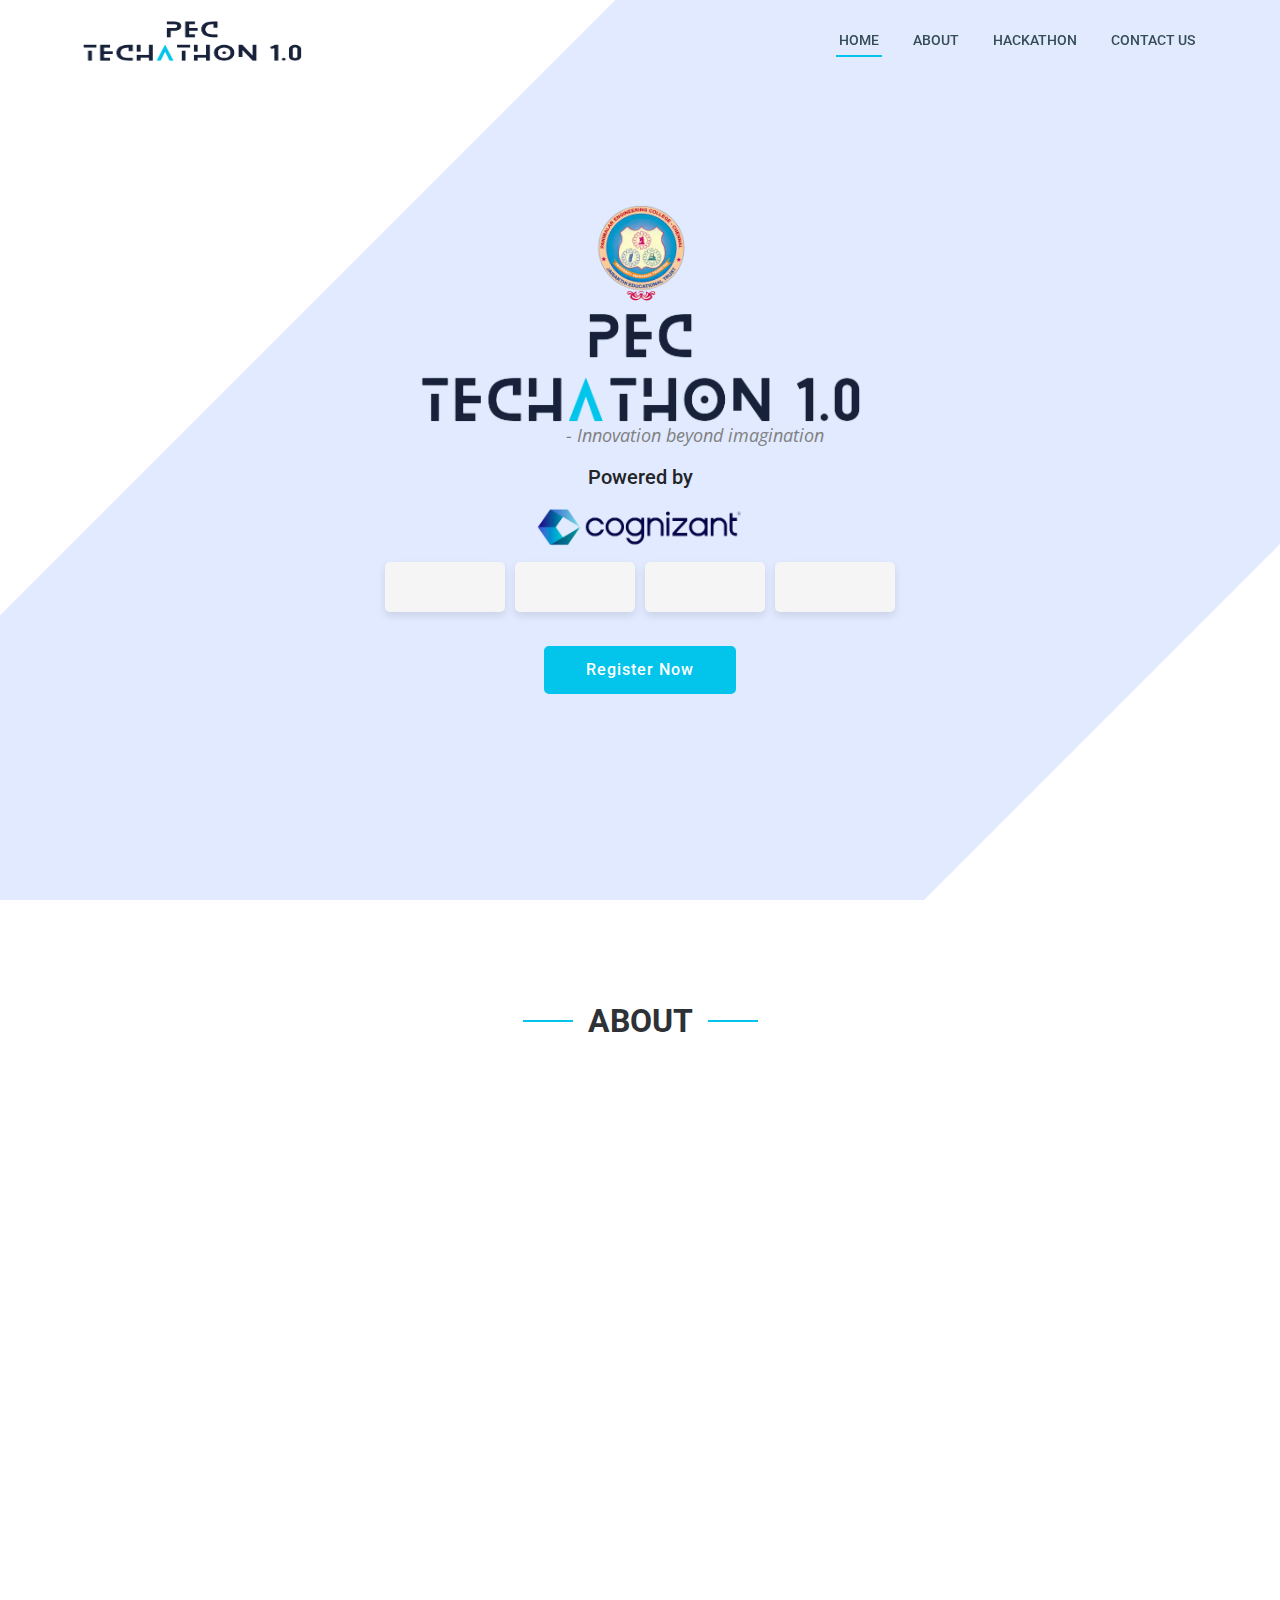
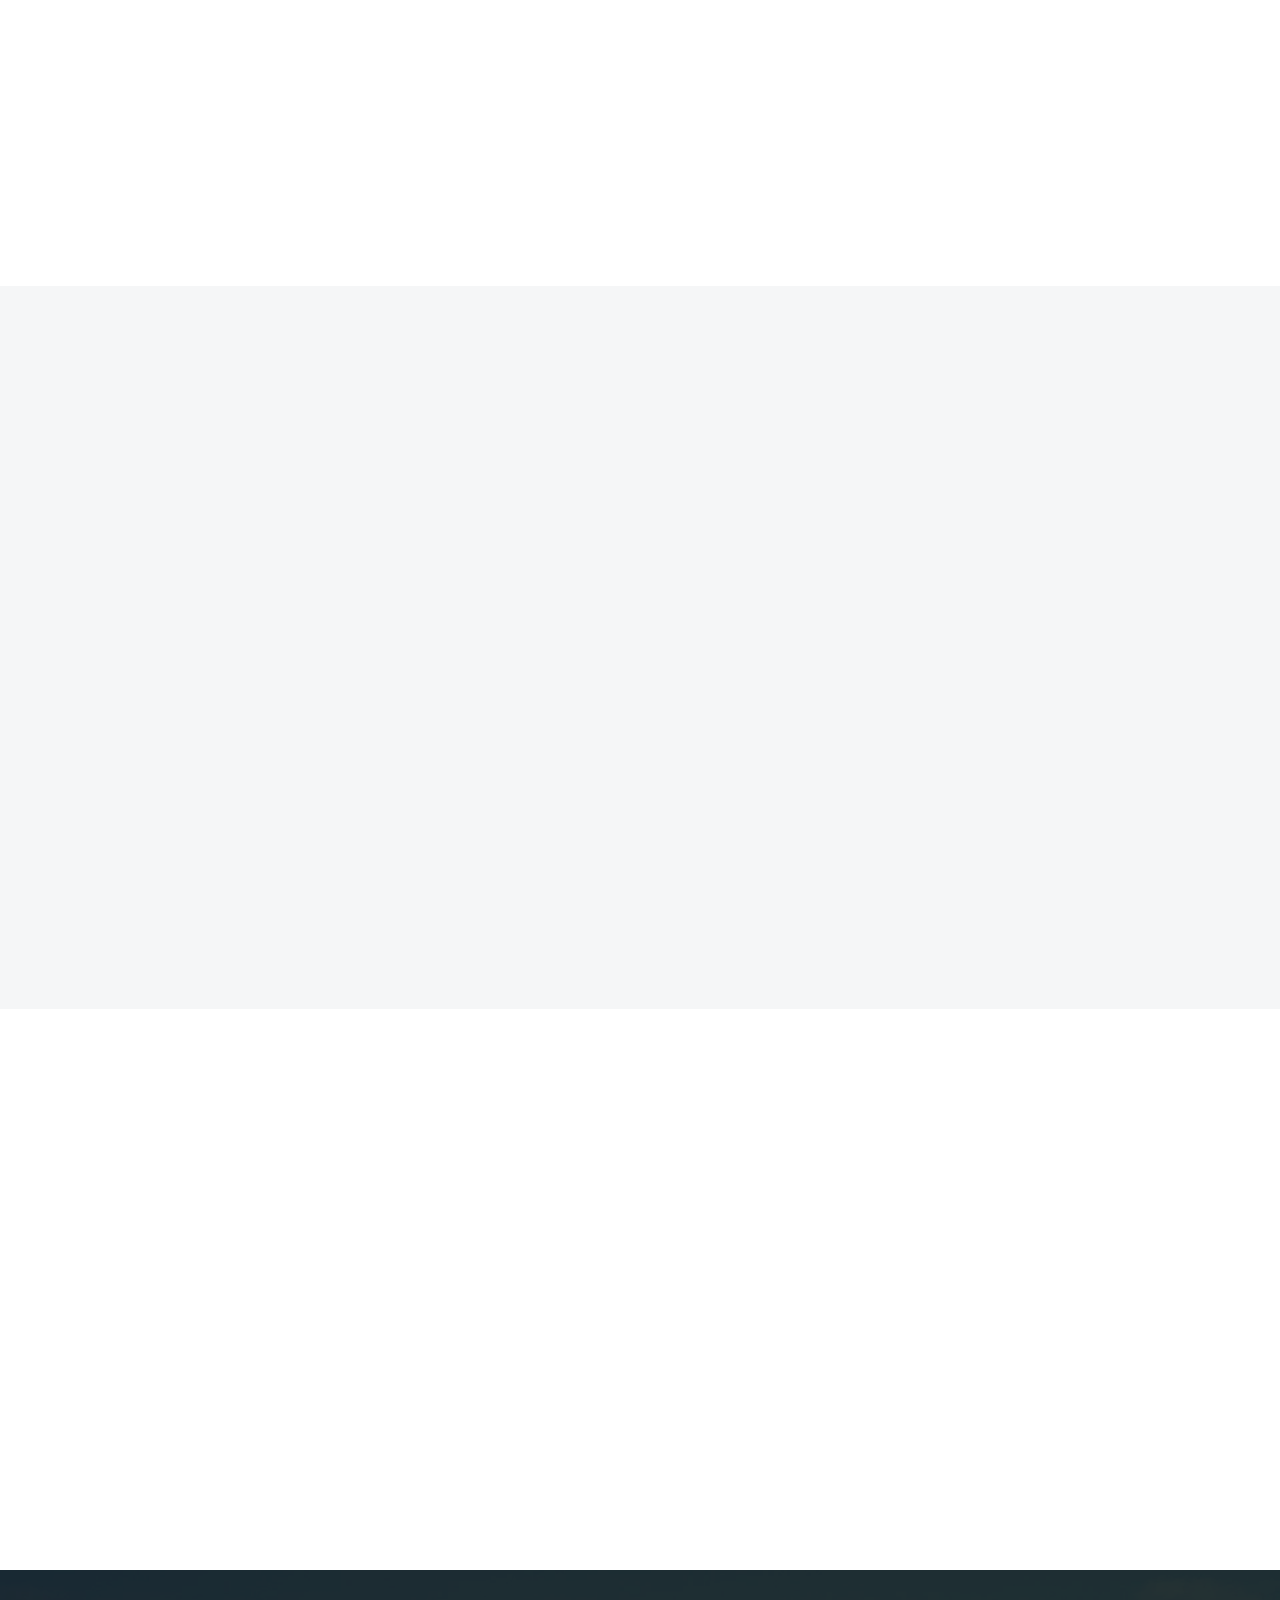
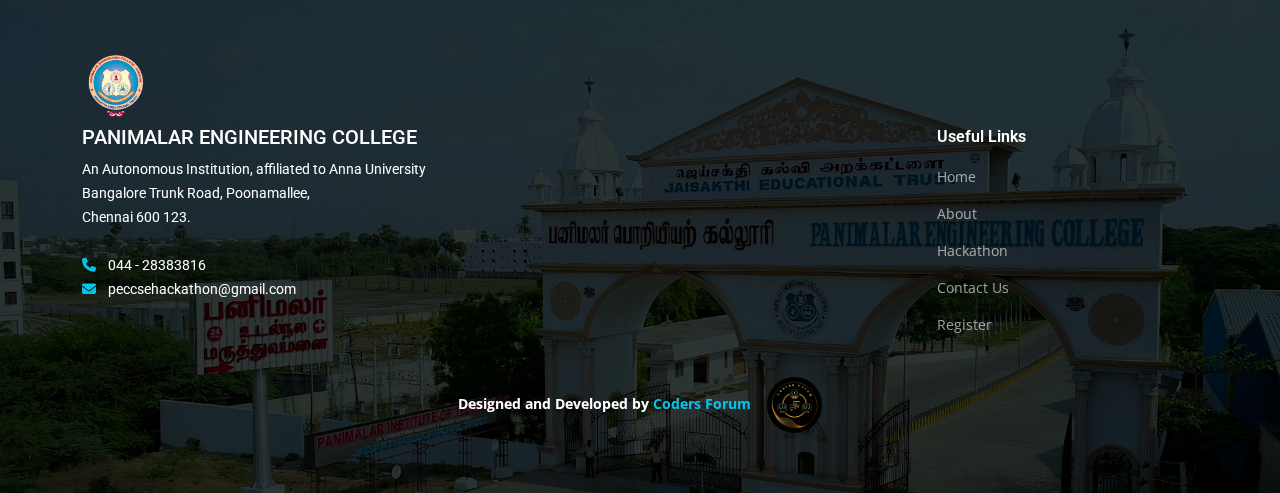
<file: index.html>
<!DOCTYPE html>
<html lang="en">

<head>
  <meta charset="utf-8">
  <meta content="width=device-width, initial-scale=1.0" name="viewport">

  <title>PEC - Techathon 1.0</title>
  <meta content="" name="description">
  <meta content="" name="keywords">

  <!-- Favicons -->
  <link href="assets/img/logos/pec.png" rel="icon">
  <link href="assets/img/logos/pec.png" rel="apple-touch-icon">

  <!-- Google Fonts -->
  <link rel="preconnect" href="https://fonts.googleapis.com">
  <link rel="preconnect" href="https://fonts.gstatic.com" crossorigin>
  <link href="https://fonts.googleapis.com/css2?family=Open+Sans:ital,wght@0,300;0,400;0,500;0,600;0,700;1,300;1,400;1,600;1,700&family=Roboto:ital,wght@0,300;0,400;0,500;0,600;0,700;1,300;1,400;1,500;1,600;1,700&family=Work+Sans:ital,wght@0,300;0,400;0,500;0,600;0,700;1,300;1,400;1,500;1,600;1,700&display=swap" rel="stylesheet">

  <!-- Vendor CSS Files -->
  <link href="assets/vendor/bootstrap/css/bootstrap.min.css" rel="stylesheet">
  <link href="assets/vendor/bootstrap-icons/bootstrap-icons.css" rel="stylesheet">
  <link href="assets/vendor/fontawesome-free/css/all.min.css" rel="stylesheet">
  <link href="assets/vendor/aos/aos.css" rel="stylesheet">
  <link href="assets/vendor/glightbox/css/glightbox.min.css" rel="stylesheet">
  <link href="assets/vendor/swiper/swiper-bundle.min.css" rel="stylesheet">

  <!-- Template Main CSS File -->
  <link href="assets/css/main.css" rel="stylesheet">
</head>

<body>

  <!-- ======= Header ======= -->
  <header id="header" class="header d-flex align-items-center">
    <div class="container-fluid container-xl d-flex align-items-center justify-content-between">

      <a href="index.html" class="logo d-flex align-items-center">
        <h1><img id = "PEC_Techathon_Header" src = "assets/img/techathon_logo.png"></h1>
      </a>

      <i class="mobile-nav-toggle mobile-nav-show bi bi-list"></i>
      <i class="mobile-nav-toggle mobile-nav-hide d-none bi bi-x"></i>
      <nav id="navbar" class="navbar">
        <ul>
          <li><a class = "nav-bar-contents active" href="index.html">Home</a></li>
          <li><a class = "nav-bar-contents" href="about.html">About</a></li>
          <li><a class = "nav-bar-contents" href="hackathon.html">Hackathon</a></li>
          <li><a class = "nav-bar-contents" href="contactUs.html">Contact Us</a></li>
      </nav><!-- navbar -->

    </div>
  </header><!-- End Header -->

  <!-- ======= Hero Section ======= -->
  <section id="hero" class="hero" style = "background-image: url(assets/img/hero-bg.png);">

    <div class="info d-flex align-items-center">
      <div class="container">
        <div class="row justify-content-center">
          <div class="col-lg-8 text-center" data-aos="fade-down">
            <img style = "width : 14%; height: auto;" src = "assets/img/logos/pec.png"><br>
            <img style = "width : 60%; height: auto;" src = "assets/img/logos/techathon_logo.png">
            <p id = "tagline" style = "color:grey;" class = "fst-italic">&nbsp; &nbsp;&nbsp; &nbsp;&nbsp; &nbsp;&nbsp; &nbsp;&nbsp; &nbsp;&nbsp;&nbsp; &nbsp;&nbsp; &nbsp;- Innovation beyond imagination</p>
            <h5 style = "color:#222428; margin-bottom: 0px;">Powered by</h5>
            <img style = "width : 30%; height: auto; top: 10px;" src = "assets/img/logos/CTS_Logo.png">

            <div class="col text-center countdown-container justify-content-center" data-aos="fade-zoom-in">
              <div class="box" id="days-box">
                <p class="countdown-value" id="days"></p>
              </div>
              
              <div class="box" id="hours-box" style = "margin-left: 10px;">
                  <p class="countdown-value" id="hours"></p>
              </div>
              <div class="box" id="minutes-box" style = "margin-left: 10px;">
                  <p class="countdown-value" id="minutes"></p>
              </div>
              <div class="box" id="seconds-box" style = "margin-left: 10px;">
                  <p class="countdown-value" id="seconds"></p>
              </div>
          </div><br>
            <a data-aos="fade-up" data-aos-delay="200" href="https://forms.gle/LwXDWqqcaeRUnubg8"  target = "_blank" class="btn-get-started">Register Now</a>
            <br>
            <br>
            <br>
            <br>
          </div>
        </div>
      </div>
    </div>


  </section><!-- End Hero Section -->

  <main id="main">

    <!-- ======= Get Started Section ======= -->
    <section id="get-started" class="get-started section-wt-bg">
      <div class="container">
        <div class="section-header">
          <h2>ABOUT</h2>
        </div>
        
        <div class="row">
          
          <div class="col-lg-6 pt-4 pt-lg-0 order-1 order-lg-1 content"  data-aos="fade-right" data-aos-delay="100">
            <br>
            <h3 style = "color: black ;">Panimalar</h3>
            <p class="fst-italic" style = "text-align: justify;">
              Panimalar Engineering College, a Christian Minority Institution of Higher Education governed by JAISAKTHI Educational Trust aims at imparting quality engineering education for the aspiring youth.
            </p> 
              <p class="fst-italic" style = "text-align: justify;">
              The College is accreditated by National Board of Accreditation (NBA), New Delhi, approved by All India Council for Technical Education (AICTE) and recognized by UGC with 12(B) & 2(f) status. 
              </p>
              <p class="fst-italic" style = "text-align: justify;">
              The college is located near Poonamallee, Chennai, and is well connected by road covering, Chennai, Kancheepuram and Thiruvallur districts. The Trust started Panimalar Engineering College in the year 2000 in accordance with the general policy of the Government of Tamilnadu. The policy emphasizes to give high priority to meet the demand for trained engineers for various industrial and development projects in the state of Tamilnadu and the rest of India.
            </p>
            <br>
            <h3 style = "color: black ;">Cognizant</h3>
            <p class="fst-italic" style = "text-align: justify;">
              Cognizant is a multinational technology company that provides a wide range of IT services, consulting, and business process outsourcing solutions. Founded in 1994, the company has grown to become one of the largest IT services companies in the world.
            
            </p>
          </div>

          <div class="col-lg-6 order-2 order-lg-2 content" data-aos="fade-left" data-aos-delay="100" style = "padding-left : 5% ;">
            <h3 style = "color: black ;">PEC - Techathon 1.0</h3>
            <p class="fst-italic" style = "text-align: justify;">
              The PEC - TECHATHON 1.0 focuses on addressing specific problem statements across diverse domains. The goal is to develop practical solutions that can have a positive impact on society, industries, or specific communities. By providing problem statements with real-world relevance, the hackathon encourages participants to work on projects that can lead to tangible outcomes and implementations.
            </p>
            <p class="fst-italic" style = "text-align: justify;">
              The purpose of the hackathon is threefold:<br>
              &nbsp;&nbsp;&nbsp;&nbsp;&nbsp;<i class="bi bi-lightbulb-fill" style="color: #03c4eb; font-size: 18px;" ></i> &nbsp; <strong>Promote Creativity and Innovation </strong><br>
              &nbsp;&nbsp;&nbsp;&nbsp;&nbsp;<i class="bi bi-people-fill" style="color: #03c4eb; font-size: 18px;"></i> &nbsp; <strong>Collaborative Learning and Networking </strong><br>
              &nbsp;&nbsp;&nbsp;&nbsp;&nbsp;<i class="bi bi-bug-fill" style="color: #03c4eb; font-size: 18px;"></i> &nbsp; <strong>Solving Real-World Challenges </strong><br>
              
            </p>
              <p class="fst-italic" style = "text-align: justify;">
              Overall, the hackathon aims to inspire participants to think outside the box, collaborate effectively, and apply their skills and creativity to develop solutions that can make a difference. It creates an exciting and dynamic environment where participants can showcase their talents, learn from one another, and contribute to meaningful problem-solving.
            </p>
            
            
          </div>

        </div>

        <div class="row">
          <a data-aos="fade-up" data-aos-delay="200" href="about.html" class="btn-get-started">Know more <i class="bi bi-arrow-right"></i></a>
        </div>

      </div>
    </section><!-- End Get Started Section -->

    <!-- ======= Section ======= -->
    <section id="constructions" class="constructions section-bg">
      <div class="container" data-aos="fade-up">
        <div class="section-header">
          <h2>HACKATHON</h2>
        </div>
        <div class="row">
          
          <div class="col pt-4 pt-lg-0 order-1 order-lg-1 content"  data-aos="fade-up" data-aos-delay="100">
            <br>
            <p class="fst-italic" style = "text-align: justify; margin-left: 10%; margin-right: 10%;">
              Imagine immersing yourself in an intense and exhilarating environment alongside fellow tech enthusiasts, programmers, and problem solvers. PEC-TECHATHON 1.0 offers you the perfect stage to demonstrate your skills and ingenuity.
            
              Over the course of 48 hours, you and your team will face a series of intriguing challenges, spanning various domains and cutting-edge technologies. From conceptualization to execution, you'll need to think on your feet, collaborate effectively, and stay focused to develop groundbreaking solutions.
            
              No matter your area of interest, whether it's AI, machine learning, cybersecurity, or anything in between, PEC-TECHATHON 1.0 welcomes all ideas that have the potential to make a significant impact.

              Mentors and industry experts from Cognizant will be present throughout the event, providing invaluable guidance and support to fuel your progress. You'll have access to top-notch resources and the opportunity to learn from seasoned professionals.

              But it's not just about the competition; it's about the experience and camaraderie. You'll form lasting connections with like-minded individuals, exchange knowledge, and share your passion for technology.

              As the clock ticks down, you'll witness your ideas take shape and transform into viable prototypes. The thrill of creating something meaningful within the tight deadline will be an experience like no other.

              PEC-TECHATHON 1.0 promises an unforgettable adventure of innovation and collaboration. So, get ready to embrace the challenge, unleash your creativity, and be part of a community that's dedicated to shaping a brighter technological future.

              Block your calendar and prepare for PEC-TECHATHON 1.0, the 36-hours hackathon that will test your limits, expand your horizons, and leave you with memories to cherish for a lifetime. Stay tuned for registration details and event updates - it's going to be epic! 
            </p> 

            <div class="row" style = "margin-left: 10%;">
              <a data-aos="fade-up" data-aos-delay="200" href="hackathon.html" class="btn-get-started">Know more <i class="bi bi-arrow-right"></i></a>
            </div>
              
          </div>

        </div>
      </div>
    </section><!-- End Section -->

    
    <!-- ======= Features Section ======= -->
    <section id="features" class="features section-wt-bg">
      <div class="container" data-aos="fade-up">
        <div class="section-header">
          <h2>Important Dates</h2>
        </div>
        <div class="container">
          <div class="row justify-content-center">
            <div class="col-md-8">
              <div class="table-responsive">
                <table class="table table-striped table-bordered">
                  <thead>
                    <tr>
                      <th style="background-color: #03c4eb; text-align: center; color: #fff;">Events</th>
                      <th style="background-color: #03c4eb; text-align: center; color: #fff;">Date</th>
                    </tr>
                  </thead>
                  <tbody>
                    <tr>
                      <td>Registration</td>
                      <td>September 4 - 8, 2023</td>
                    </tr>
                    <tr>
                      <td>Ideation</td>
                      <td>September 11 - 15, 2023</td>
                    </tr>
                    <tr>
                      <td>Developing MVP</td>
                      <td>September 18 - 22, 2023</td>
                    </tr>
                    <tr>
                      <td>Grand Finale - 36 Hours Hackathon</td>
                      <td>September 25 - 26, 2023</td>
                    </tr>
                    <tr>
                      <td>Valedictory and Prize Distribution</td>
                      <td>September 26, 2023</td>
                    </tr>
                  </tbody>
                </table>
              </div>
            </div>
          </div>
        </div>
        
      </div>
    </section><!-- End Features Section -->

  </main><!-- End #main -->

  <!-- ======= Footer ======= -->
  <footer id="footer" class="footer">

    <div class="footer-content position-relative">
      <div class="container">
        <div class="row">

          <div class="col-lg-9 col-md-6">
            <div class="footer-info">
              <img style = "width : 8%; height: auto;" src = "assets/img/logos/pec.png">
              <h5>PANIMALAR ENGINEERING COLLEGE</h5>
              <p>
                An Autonomous Institution, affiliated to Anna University <br>
                Bangalore Trunk Road, Poonamallee,<br>
                Chennai 600 123.<br><br>
                <strong><i style = "color: #03c4eb"class="fas fa-phone"></i>&nbsp; &nbsp;</strong> 044 - 28383816 <br>
                <strong><i style = "color: #03c4eb" class="fas fa-envelope"></i>&nbsp; &nbsp;</strong> peccsehackathon@gmail.com <br>
              </p>
            </div>
          </div><!-- End footer info column-->

          <div class="col-lg-3 col-md-3 footer-links">
            <h4><br><br><br><br>Useful Links</h4>
            <ul>
              <li><a href="#hero">Home</a></li>
              <li><a href="about.html">About</a></li>
              <li><a href="hackathon.html">Hackathon</a></li>
              <li><a href="contactUs.html">Contact Us</a></li>
              <li><a href="https://forms.gle/JxJiGT8bGny84xiT7"  target = "_blank">Register</a></li>
              
            </ul>
          </div>

        </div>
      </div>
    </div>

    <div class="footer-legal text-center position-relative">
      <div class="container">
        <div class="credits" style = "font-size: 14px;">
          <strong>Designed and Developed by <a target = "_blank" href="https://codersforum.netlify.app/">Coders Forum</a></strong>
          &nbsp;&nbsp;
          <a target="_blank" href="https://codersforum.netlify.app/" >
            <img src = "assets\img\logos\club-logo.png" style = "width: 5%; height: 5%; border-radius: 50%;">
          </a>
        </div>
      </div>
    </div>

  </footer>
  <!-- End Footer -->

  <a href="#" class="scroll-top d-flex align-items-center justify-content-center"><i class="bi bi-arrow-up-short"></i></a>

  <div id="preloader"></div>

  <!-- Vendor JS Files -->
  <script src="assets/vendor/bootstrap/js/bootstrap.bundle.min.js"></script>
  <script src="assets/vendor/aos/aos.js"></script>
  <script src="assets/vendor/glightbox/js/glightbox.min.js"></script>
  <script src="assets/vendor/isotope-layout/isotope.pkgd.min.js"></script>
  <script src="assets/vendor/swiper/swiper-bundle.min.js"></script>
  <script src="assets/vendor/purecounter/purecounter_vanilla.js"></script>
  <script src="assets/vendor/php-email-form/validate.js"></script>

  <!-- Template Main JS File -->
  <script src="assets/js/main.js"></script>

  <script>
    //(format: 'YYYY-MM-DD HH:MM:SS')
    const targetTime = '2023-09-25 09:00:00'; // Replace this with your target date and time

    // Function to update the countdown timer
    function updateCountdown() {
      const targetDate = new Date(targetTime);
      const now = new Date();
      const timeDifference = targetDate - now;

      if (timeDifference > 0) {
        const seconds = Math.floor((timeDifference / 1000) % 60);
        const minutes = Math.floor((timeDifference / 1000 / 60) % 60);
        const hours = Math.floor((timeDifference / 1000 / 60 / 60) % 24);
        const days = Math.floor(timeDifference / 1000 / 60 / 60 / 24);

        const daysBox = document.getElementById('days');
        const hoursBox = document.getElementById('hours');
        const minsBox = document.getElementById('minutes');
        const secsBox = document.getElementById('seconds');

        if (window.innerWidth > 575) 
        {
          daysBox.innerText = `${days} Days`;
          hoursBox.innerText = `${hours} Hours`;
          minsBox.innerText = `${minutes} Mins`;
          secsBox.innerText = `${seconds} Secs`;
        }
        else {
          // Update the inner text with reduced font size
          daysBox.innerText = `${days} Days`;
          hoursBox.innerText = `${hours} Hours`;
          minsBox.innerText = `${minutes} Mins`;
          secsBox.innerText = `${seconds} Secs`;
      
          // Reduce font size for smaller screens
          daysBox.style.fontSize = '11px';
          hoursBox.style.fontSize = '11px';
          minsBox.style.fontSize = '11px';
          secsBox.style.fontSize = '11px';
        }

        daysBox.style.color = '#333';
        hoursBox.style.color = '#333';
        minsBox.style.color = '#333';
        secsBox.style.color = '#333';

        setTimeout(updateCountdown, 1000); // Update the countdown every second
      } 
      else {
        const countdownTimer = document.getElementById('countdown-timer');
        countdownTimer.textContent = "Countdown has ended!";
      }
    }

    // Initial call to start the countdown
    updateCountdown();


    window.addEventListener('scroll', function() {
      const header = document.querySelector('.header');
      const scrollPosition = window.scrollY;
  
      if (scrollPosition > 50) { // You can adjust this value to change when the effect starts
          header.classList.add('transparent');
      } else {
          header.classList.remove('transparent');
      }
  });
  </script>


</body>
</html>
</file>
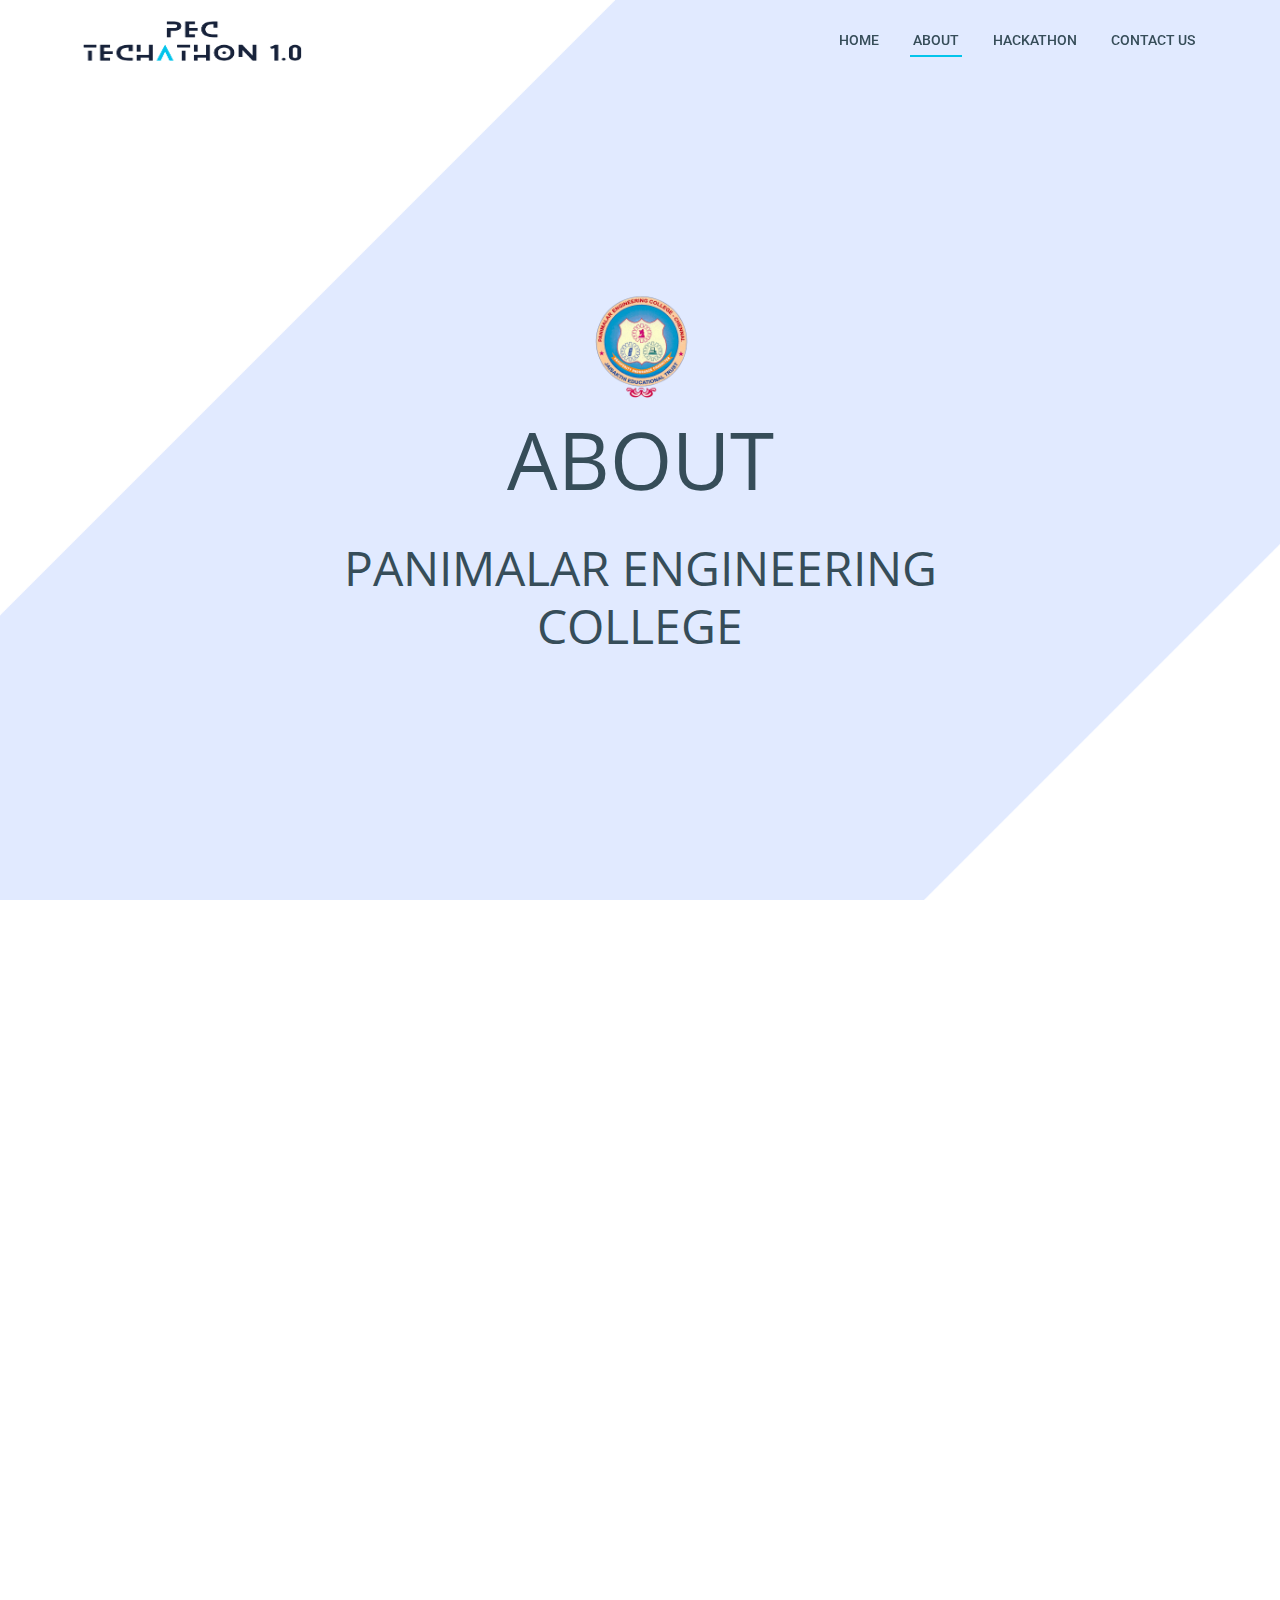
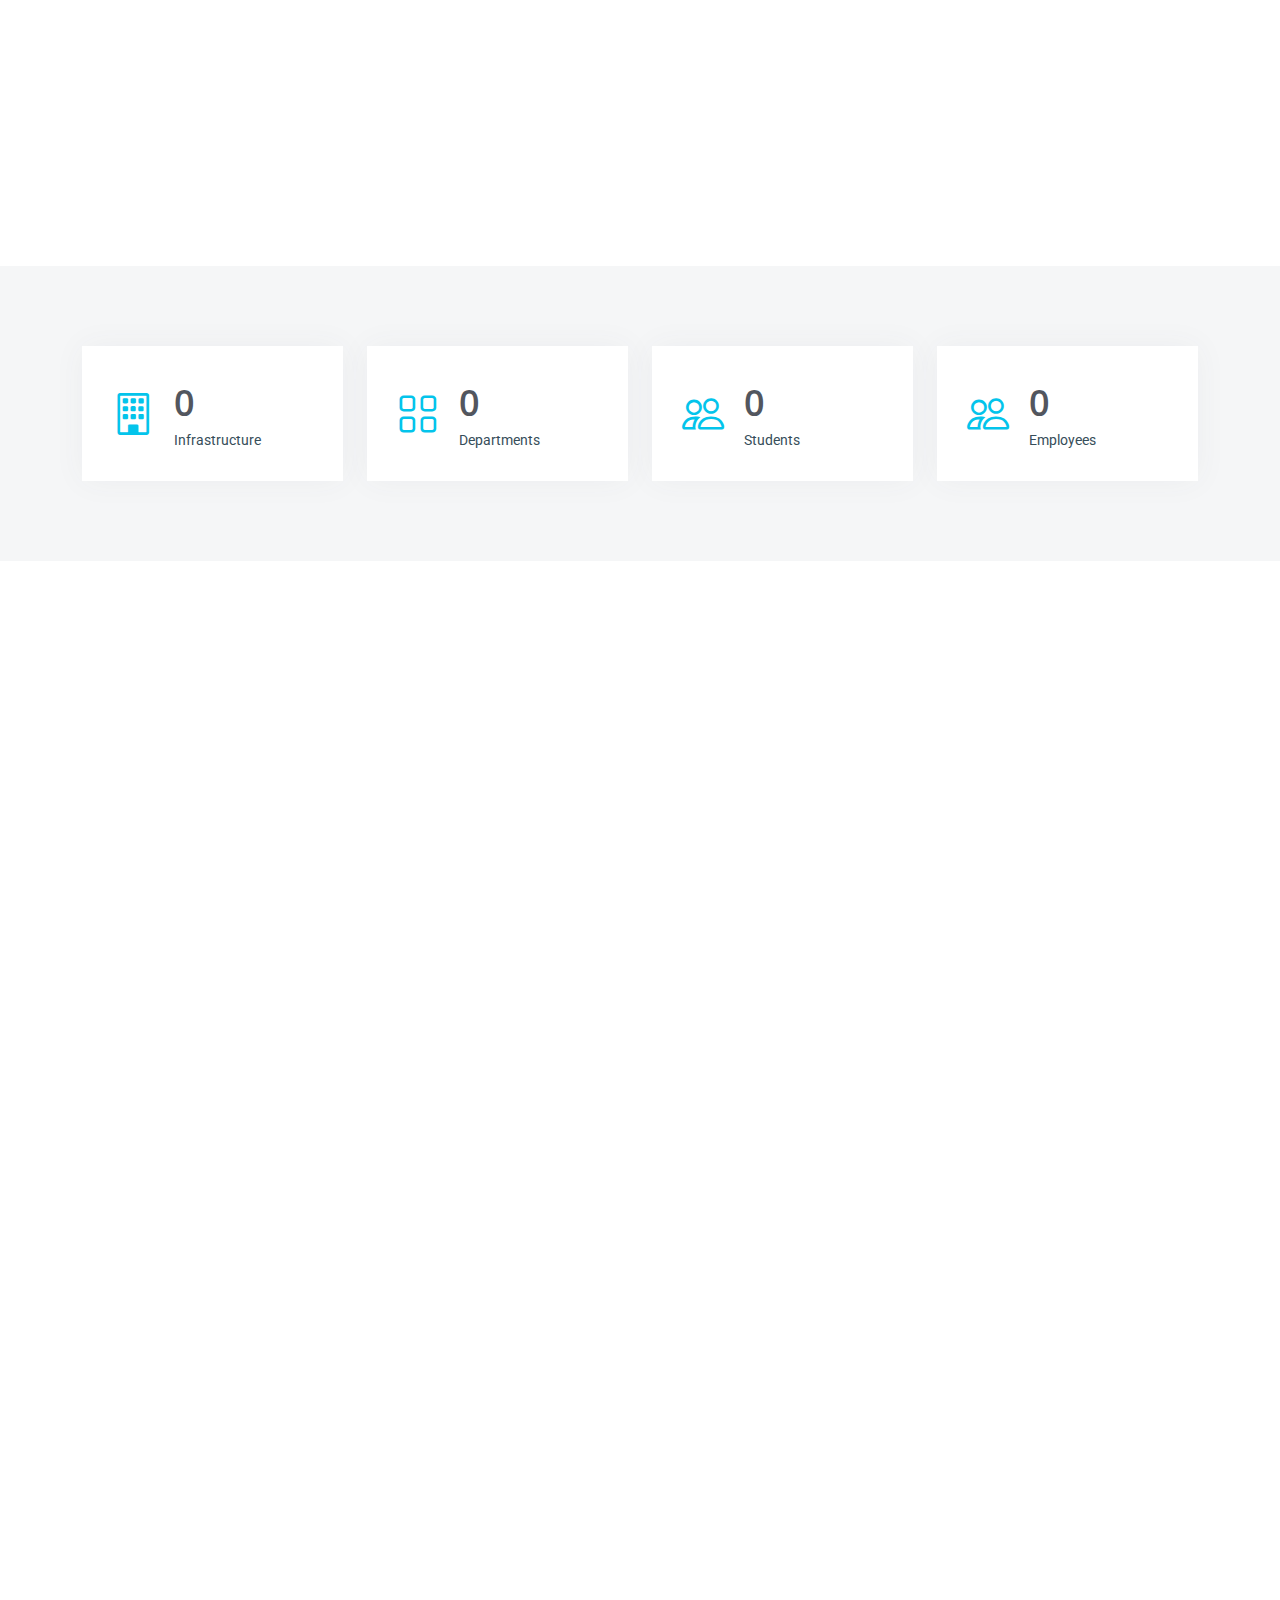
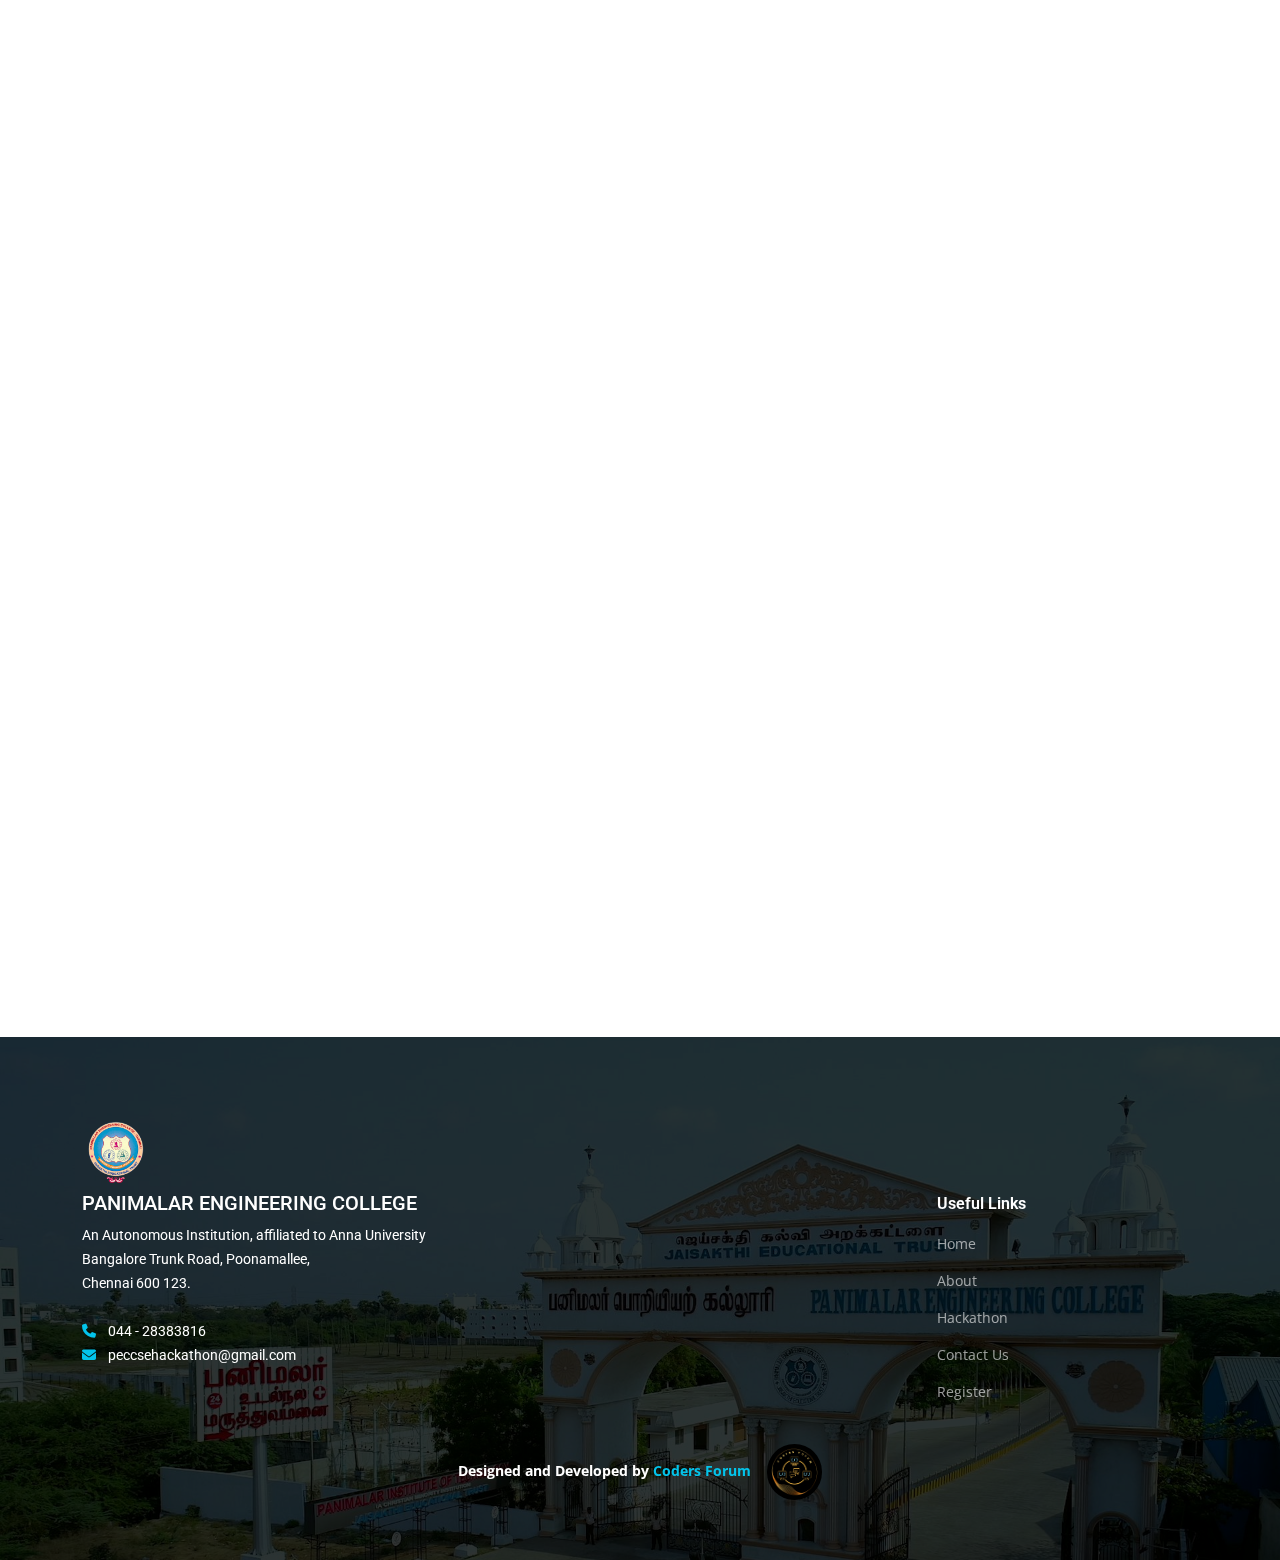
<file: about.html>
<!DOCTYPE html>
<html lang="en">

<head>
  <meta charset="utf-8">
  <meta content="width=device-width, initial-scale=1.0" name="viewport">

  <title>PEC - Techathon 1.0 | About PEC</title>
  <meta content="" name="description">
  <meta content="" name="keywords">

  <!-- Favicons -->
  <link href="assets/img/logos/pec.png" rel="icon">
  <link href="assets/img/logos/pec.png" rel="apple-touch-icon">

  <!-- Google Fonts -->
  <link rel="preconnect" href="https://fonts.googleapis.com">
  <link rel="preconnect" href="https://fonts.gstatic.com" crossorigin>
  <link href="https://fonts.googleapis.com/css2?family=Open+Sans:ital,wght@0,300;0,400;0,500;0,600;0,700;1,300;1,400;1,600;1,700&family=Roboto:ital,wght@0,300;0,400;0,500;0,600;0,700;1,300;1,400;1,500;1,600;1,700&family=Work+Sans:ital,wght@0,300;0,400;0,500;0,600;0,700;1,300;1,400;1,500;1,600;1,700&display=swap" rel="stylesheet">

  <!-- Vendor CSS Files -->
  <link href="assets/vendor/bootstrap/css/bootstrap.min.css" rel="stylesheet">
  <link href="assets/vendor/bootstrap-icons/bootstrap-icons.css" rel="stylesheet">
  <link href="assets/vendor/fontawesome-free/css/all.min.css" rel="stylesheet">
  <link href="assets/vendor/aos/aos.css" rel="stylesheet">
  <link href="assets/vendor/glightbox/css/glightbox.min.css" rel="stylesheet">
  <link href="assets/vendor/swiper/swiper-bundle.min.css" rel="stylesheet">

  <!-- Template Main CSS File -->
  <link href="assets/css/main.css" rel="stylesheet">
</head>

<body>

  <!-- ======= Header ======= -->
  <header id="header" class="header d-flex align-items-center">
    <div class="container-fluid container-xl d-flex align-items-center justify-content-between">

      <a href="index.html" class="logo d-flex align-items-center">
        <h1><img id = "PEC_Techathon_Header" src = "assets/img/techathon_logo.png"></h1>
      </a>

      <i class="mobile-nav-toggle mobile-nav-show bi bi-list"></i>
      <i class="mobile-nav-toggle mobile-nav-hide d-none bi bi-x"></i>
      <nav id="navbar" class="navbar">
        <ul>
          <li><a class = "nav-bar-contents" href="index.html">Home</a></li>
          <li><a class = "nav-bar-contents active" href="about.html">About</a></li>
          <li><a class = "nav-bar-contents" href="hackathon.html">Hackathon</a></li>
          <li><a class = "nav-bar-contents" href= "contactUs.html">Contact Us</a></li>
        </nav>

    </div>
  </header><!-- End Header -->

  <main id="main">

    <!-- ======= Hero Section ======= -->
    <section id="hero" class="hero"  style = "background-image: url(assets/img/hero-bg.png);">

      <div class="info d-flex align-items-center">
        <div class="container">
          <div class="row justify-content-center">
            <div class="col-lg-8 text-center" data-aos="fade-down">
              
              <img style = "width : 15%; height: auto;" src = "assets/img/logos/pec.png">
              <div class="display-1 pb-3 mb-3"><b>ABOUT</b></div>
              <div class="display-5 pb-3 mb-3"><b>PANIMALAR ENGINEERING COLLEGE</b></div>
            </div>
          </div>
        </div>
      </div>

    </section><!-- End Hero Section -->

    <section id="alt-services" class="alt-services">
      <div class="container" data-aos="fade-up">

        <div class="row justify-content-around gy-4">

          <div class="col-lg-6 order-2 order-lg-1"data-aos="zoom-in" data-aos-delay="100">
            <img src="assets/img/about_page/pec_building.png" class = "img-fluid" alt="">

            <div class="icon-box d-flex position-relative" data-aos="fade-up" data-aos-delay="100">
              <i class="bi bi-geo-alt flex-shrink-0"></i>
              <div>
                  
                  <h4><a class="stretched-link">Location</a></h4>
                  <p style = "text-align: justify;">
                    The college is located near Poonamallee, Chennai, and is well connected by road covering, Chennai, 
                    Kancheepuram and Thiruvallur districts. The Trust started Panimalar Engineering College in the year 2000 
                    in accordance with the general policy of the Government of Tamilnadu. The policy emphasizes to give 
                    high priority to meet the demand for trained engineers for various industrial and development projects 
                    in the state of Tamilnadu and the rest of India.
                  </p>
              </div>
            </div>
            

            <div class="icon-box d-flex position-relative" data-aos="fade-up" data-aos-delay="200">
              <i class="bi bi-house flex-shrink-0"></i>
              <div>
                <h4><a class="stretched-link">Our Campus</a></h4>
                <p style = "text-align: justify;">
                  This sprawling campus provides a holistic education in an ambience that makes no compromise on discipline, 
                  dedication and commitment. It strives to inculcate the spirit of learning in the campus 
                  offering state of art facilities to the students. The college ensures that the students 
                  who pass out of the college, turn out to be academically brilliant, morally upright and empowered individuals.
                </p>
              </div>
            </div>
          </div>

          <div class="col-lg-6 order-1 order-lg-2 d-flex flex-column justify-content-center">
            <h3>About Panimalar</h3>
            <p>Prosperity. Endurance. Character.</p>

            <div class="icon-box d-flex position-relative" data-aos="fade-up" data-aos-delay="100">
              <i class="bi bi-book flex-shrink-0"></i>
              <div>
                <h4><a class="stretched-link">About College</a></h4>
                <p style = "text-align: justify;">
                  Panimalar Engineering College, a Christian Minority Institution of Higher Education governed by 
                  JAISAKTHI Educational Trust aims at imparting quality engineering education for the aspiring youth.
                  The College is accreditated by National Board of Accreditation (NBA), New Delhi, 
                  approved by All India Council for Technical Education (AICTE) and recognized by UGC with 12(B) & 2(f) status. 
                </p>
                <br>
                <br>
            </div>
          </div>
          <div class="d-flex align-items-center justify-content-center" data-aos="zoom-in" data-aos-delay="100">
            <img src="assets/img/about_page/pec_campus.png" class="img-fluid" alt="">
          </div>
          </div>

          
        </div>
      </div>
    </section>


    
    <!-- ======= Stats Counter Section ======= -->
    <section id="stats-counter" class="stats-counter section-bg">
      <div class="container">

        <div class="row gy-4">

          <div class="col-lg-3 col-md-6">
            <div class="stats-item d-flex align-items-center w-100 h-100">
              <i class="bi bi-building color-blue flex-shrink-0"></i>
              <div>
                <span data-purecounter-start="0" data-purecounter-end="53" data-purecounter-duration="1" class="purecounter"></span>
                <p>Infrastructure</p>
              </div>
            </div>
          </div><!-- End Stats Item -->

          <div class="col-lg-3 col-md-6">
            <div class="stats-item d-flex align-items-center w-100 h-100">
              <i class="bi bi-grid color-orange flex-shrink-0"></i>
              <div>
                <span data-purecounter-start="0" data-purecounter-end="10" data-purecounter-duration="1" class="purecounter"></span>
                <p>Departments</p>
              </div>
            </div>
          </div><!-- End Stats Item -->

          <div class="col-lg-3 col-md-6">
            <div class="stats-item d-flex align-items-center w-100 h-100">
              <i class="bi bi-people color-green flex-shrink-0"></i>
              <div>
                <span data-purecounter-start="0" data-purecounter-end="7000" data-purecounter-duration="1" class="purecounter"></span>
                <p>Students</p>
              </div>
            </div>
          </div><!-- End Stats Item -->

          <div class="col-lg-3 col-md-6">
            <div class="stats-item d-flex align-items-center w-100 h-100">
              <i class="bi bi-people color-pink flex-shrink-0"></i>
              <div>
                <span data-purecounter-start="0" data-purecounter-end="3500" data-purecounter-duration="1" class="purecounter"></span>
                <p>Employees</p>
              </div>
            </div>
          </div><!-- End Stats Item -->

        </div>

      </div>
    </section><!-- End Stats Counter Section -->



    <!-- ======= Alt Services Section 2 ======= -->
    <section id="alt-services-2" class="alt-services section-wt-bg">
      <div class="container" data-aos="fade-up">

        <div class="row justify-content-around gy-4">
          <div class="col-lg-6 d-flex flex-column justify-content-center">
            <h3>Principles</h3>
            <p>Institute's Tenets</p>

            <div class="icon-box d-flex position-relative" data-aos="fade-up" data-aos-delay="100">
              <i class="bi bi-eye flex-shrink-0"></i>
              <div>
                <h4><a class="stretched-link">Vision of the Institute</a></h4>
                <p style = "text-align: justify;">
                  To transform the budding engineers into academically excellent, highly intellectual and 
                  self disciplined engineering graduates to mould them as good citizens with the 
                  spirit of integrity and morality that would cater to the needs of our nation.
                </p>
              </div>
            </div><!-- End Icon Box -->

            <div class="icon-box d-flex position-relative" data-aos="fade-up" data-aos-delay="200">
              <i class="bi bi-bullseye flex-shrink-0"></i>
              <div>
                <h4><a class="stretched-link">Mission of the Institute</a></h4>
                <p style = "text-align: justify;">
                  To impart quality education with high standards of excellence in engineering and technology, 
                  to provide an excellent infrastructure in a serene and conducive atmosphere that would motivate 
                  the students in their pursuit of knowledge in the field of engineering and technology.
                </p>
              </div>
            </div><!-- End Icon Box -->

          </div>

        <div class="col-lg-6 d-flex flex-column justify-content-center" data-aos="zoom-in" data-aos-delay="100">
          <img src="assets/img/panimalar.png" class = "img-fluid" alt="">
        </div>

      </div>
    </section><!-- End Alt Services Section 2 -->

    <!-- ======= Our Team Section ======= -->
    <section id="team" class="team">
      <div class="container" data-aos="fade-up">

        <div class="section-header">
          <h2>Chief Patrons</h2>
          
        </div>

        <div class="row gy-5">

          <div class="col-lg-3 col-md-6 member" data-aos="fade-up" data-aos-delay="100">
            <div class="member-img">
              <img src="assets/img/team/team-1.jpg" class="img-fluid" alt="">
              
            </div>
            <div class="member-info text-center">
              <h4>Dr. P. Chinnadurai, M.A., M.Phil., Ph.D.</h4>
              <span>Secretary & Correspondent</span>
              
            </div>
          </div><!-- End Team Member -->

          <div class="col-lg-3 col-md-6 member" data-aos="fade-up" data-aos-delay="200">
            <div class="member-img">
              <img src="assets/img/team/team-2.jpg" class="img-fluid" alt="">
              
            </div>
            <div class="member-info text-center">
              <h4>Mrs. C. Vijaya Rajeswari</h4>
              <span>Director</span>
              
            </div>
          </div><!-- End Team Member -->

          <div class="col-lg-3 col-md-6 member" data-aos="fade-up" data-aos-delay="300">
            <div class="member-img">
              <img src="assets/img/team/team-3.jpg" class="img-fluid" alt="">
              
            </div>
            <div class="member-info text-center">
              <h4>Dr. C. Sakthikumar, M.E, Ph.D.</h4>
              <span>Director</span>
              
            </div>
          </div><!-- End Team Member -->

          <div class="col-lg-3 col-md-6 member" data-aos="fade-up" data-aos-delay="400">
            <div class="member-img">
              <img src="assets/img/team/team-4.jpg" class="img-fluid" alt="">
              
            </div>
            <div class="member-info text-center">
              <h4>Dr. Saranya Sree Sakthikumar, B.E., M.B.A., Ph.D.</h4>
              <span>Director</span>
              
            </div>
          </div><!-- End Team Member -->
        </div>


        <div class="section-header">
          <h2>Patrons</h2>
        </div>


        <div class="row gy-5">
          <div class="col-lg-3 col-md-6 member" data-aos="fade-up" data-aos-delay="500">
            <div class="member-img">
              <img src="assets/img/team/team-5.jpg" class="img-fluid" alt="">
            
            </div>
            <div class="member-info text-center">
              <h4>Dr. K. Mani, M.E., Ph.D.</h4>
              <span>Principal</span>
              
            </div>
          </div><!-- End Team Member -->

          <div class="col-lg-3 col-md-6 member" data-aos="fade-up" data-aos-delay="600">
            <div class="member-img">
              <img src="assets/img/team/team-10.jpg" class="img-fluid" alt="">
              
            </div>
            <div class="member-info text-center">
              <h4>Mr. P. N. Anand Kumar</h4>
              <span>Associate Vice President, Cognizant</span>
              
            </div>
          </div><!-- End Team Member -->
          <div class="col-lg-3 col-md-6 member" data-aos="fade-up" data-aos-delay="700">
            <div class="member-img">
              <img src="assets/img/team/team-8.jpg" class="img-fluid" alt="">
              
            </div>
            <div class="member-info text-center">
              <h4>Mrs. Rophia Rose</h4>
              <span>Senior HR Manager, Cognizant</span>
              
            </div>
          </div><!-- End Team Member -->
          <div class="col-lg-3 col-md-6 member" data-aos="fade-up" data-aos-delay="800">
            <div class="member-img">
              <img src="assets/img/team/team-9.jpg" class="img-fluid" alt="">
              
            </div>
            <div class="member-info text-center">
              <h4>Mrs. Sujithra Rajendran</h4>
              <span>HR Executive, Cognizant</span>
              
            </div>
          </div><!-- End Team Member -->
        </div>



        <div class="section-header">
          <h2>Co-Patrons</h2>
        </div>


        <div class="row gy-5 d-flex justify-content-center">

          <div class="col-lg-3 col-md-6 member" data-aos="fade-up" data-aos-delay="600">
            <div class="member-img">
              <img src="assets/img/team/team-6.png" class="img-fluid" alt="">
              
            </div>
            <div class="member-info text-center">
              <h4>Dr. L. Jabasheela, M.E., Ph.D.,</h4>
              <span>HOD - CSE</span>
              
            </div>
          </div><!-- End Team Member -->
          <div class="col-lg-3 col-md-6 member" data-aos="fade-up" data-aos-delay="700">
            <div class="member-img">
              <img src="assets/img/team/team-11.jpg" class="img-fluid" alt="">
              
            </div>
            <div class="member-info text-center">
              <h4>Dr. Kavitha Subramani, M.E., Ph.D.,</h4>
              <span>Convenor</span>
              
            </div>
          </div><!-- End Team Member -->
          <div class="col-lg-3 col-md-6 member" data-aos="fade-up" data-aos-delay="800">
            <div class="member-img">
              <img src="assets/img/team/team-7.jpg" class="img-fluid" alt="">
              
            </div>
            <div class="member-info text-center">
              <h4>Dr. V. Subedha, M.E., Ph.D.,</h4>
              <span>Convenor</span>
              
            </div>
          </div><!-- End Team Member -->
        </div>

        <div class="section-header">
          <h2>Co-Ordinators</h2>
        </div>
        <div class="row text-center">
          <div class = "top-margin col-lg-6 order-1 order-lg-1 justify-content-center align-items-center">
            <h4>Dr. P. J. Sathish Kumar, M. Tech, Ph. D</h4>
            <span>Professor</span>
          </div>
          <div class = "top-margin col-lg-6 order-2 order-lg-2 justify-content-center align-items-center">
            <h4>Mr. A. Karthikeyan, M. E, (Ph. D)</h4>
            <span>Associate Professor</span>
          </div>
        </div>

      </div>
    </section><!-- End Our Team Section -->

    

  

    <!-- ======= Footer ======= -->
    <footer id="footer" class="footer">

      <div class="footer-content position-relative">
        <div class="container">
          <div class="row">

            <div class="col-lg-9 col-md-6">
              <div class="footer-info">
                <img style = "width : 8%; height: auto;" src = "assets/img/logos/pec.png">
                <h5>PANIMALAR ENGINEERING COLLEGE</h5>
                <p>
                  An Autonomous Institution, affiliated to Anna University <br>
                  Bangalore Trunk Road, Poonamallee,<br>
                  Chennai 600 123.<br><br>
                  <strong><i style = "color: #03c4eb"class="fas fa-phone"></i>&nbsp; &nbsp;</strong> 044 - 28383816 <br>
                  <strong><i style = "color: #03c4eb" class="fas fa-envelope"></i>&nbsp; &nbsp;</strong> peccsehackathon@gmail.com <br>
                </p>
              </div>
            </div><!-- End footer info column-->

            <div class="col-lg-3 col-md-3 footer-links">
              
              <h4><br><br><br><br>Useful Links</h4>
              <ul>
                <li><a href="index.html">Home</a></li>
                <li><a href="about.html">About</a></li>
                <li><a href="hackathon.html">Hackathon</a></li>
                <li><a href="contactUs.html">Contact Us</a></li>
                <li><a href="https://forms.gle/JxJiGT8bGny84xiT7"  target = "_blank">Register</a></li>
                
              </ul>
            </div>

          </div>
        </div>
      </div>

      <div class="footer-legal text-center position-relative">
        <div class="container">
          <div class="credits" style = "font-size: 14px;">
            <strong>Designed and Developed by <a target = "_blank" href="https://codersforum.netlify.app/">Coders Forum</a></strong>
            &nbsp;&nbsp;
            <a target="_blank" href="https://codersforum.netlify.app/" >
              <img src = "assets\img\logos\club-logo.png" style = "width: 5%; height: 5%; border-radius: 50%;">
            </a> 
          </div>
        </div>
      </div>

    </footer>
    <!-- End Footer -->

  <a href="#" class="scroll-top d-flex align-items-center justify-content-center"><i class="bi bi-arrow-up-short"></i></a>

  <div id="preloader"></div>

  <!-- Vendor JS Files -->
  <script src="assets/vendor/bootstrap/js/bootstrap.bundle.min.js"></script>
  <script src="assets/vendor/aos/aos.js"></script>
  <script src="assets/vendor/glightbox/js/glightbox.min.js"></script>
  <script src="assets/vendor/isotope-layout/isotope.pkgd.min.js"></script>
  <script src="assets/vendor/swiper/swiper-bundle.min.js"></script>
  <script src="assets/vendor/purecounter/purecounter_vanilla.js"></script>
  <script src="assets/vendor/php-email-form/validate.js"></script>

  <!-- Template Main JS File -->
  <script src="assets/js/main.js"></script>
  
  <script>
    window.addEventListener('scroll', function() {
      const header = document.querySelector('.header');
      const scrollPosition = window.scrollY;
  
      if (scrollPosition > 50) { // You can adjust this value to change when the effect starts
          header.classList.add('transparent');
      } else {
          header.classList.remove('transparent');
      }
  });
  </script>

</body>

</html>
</file>
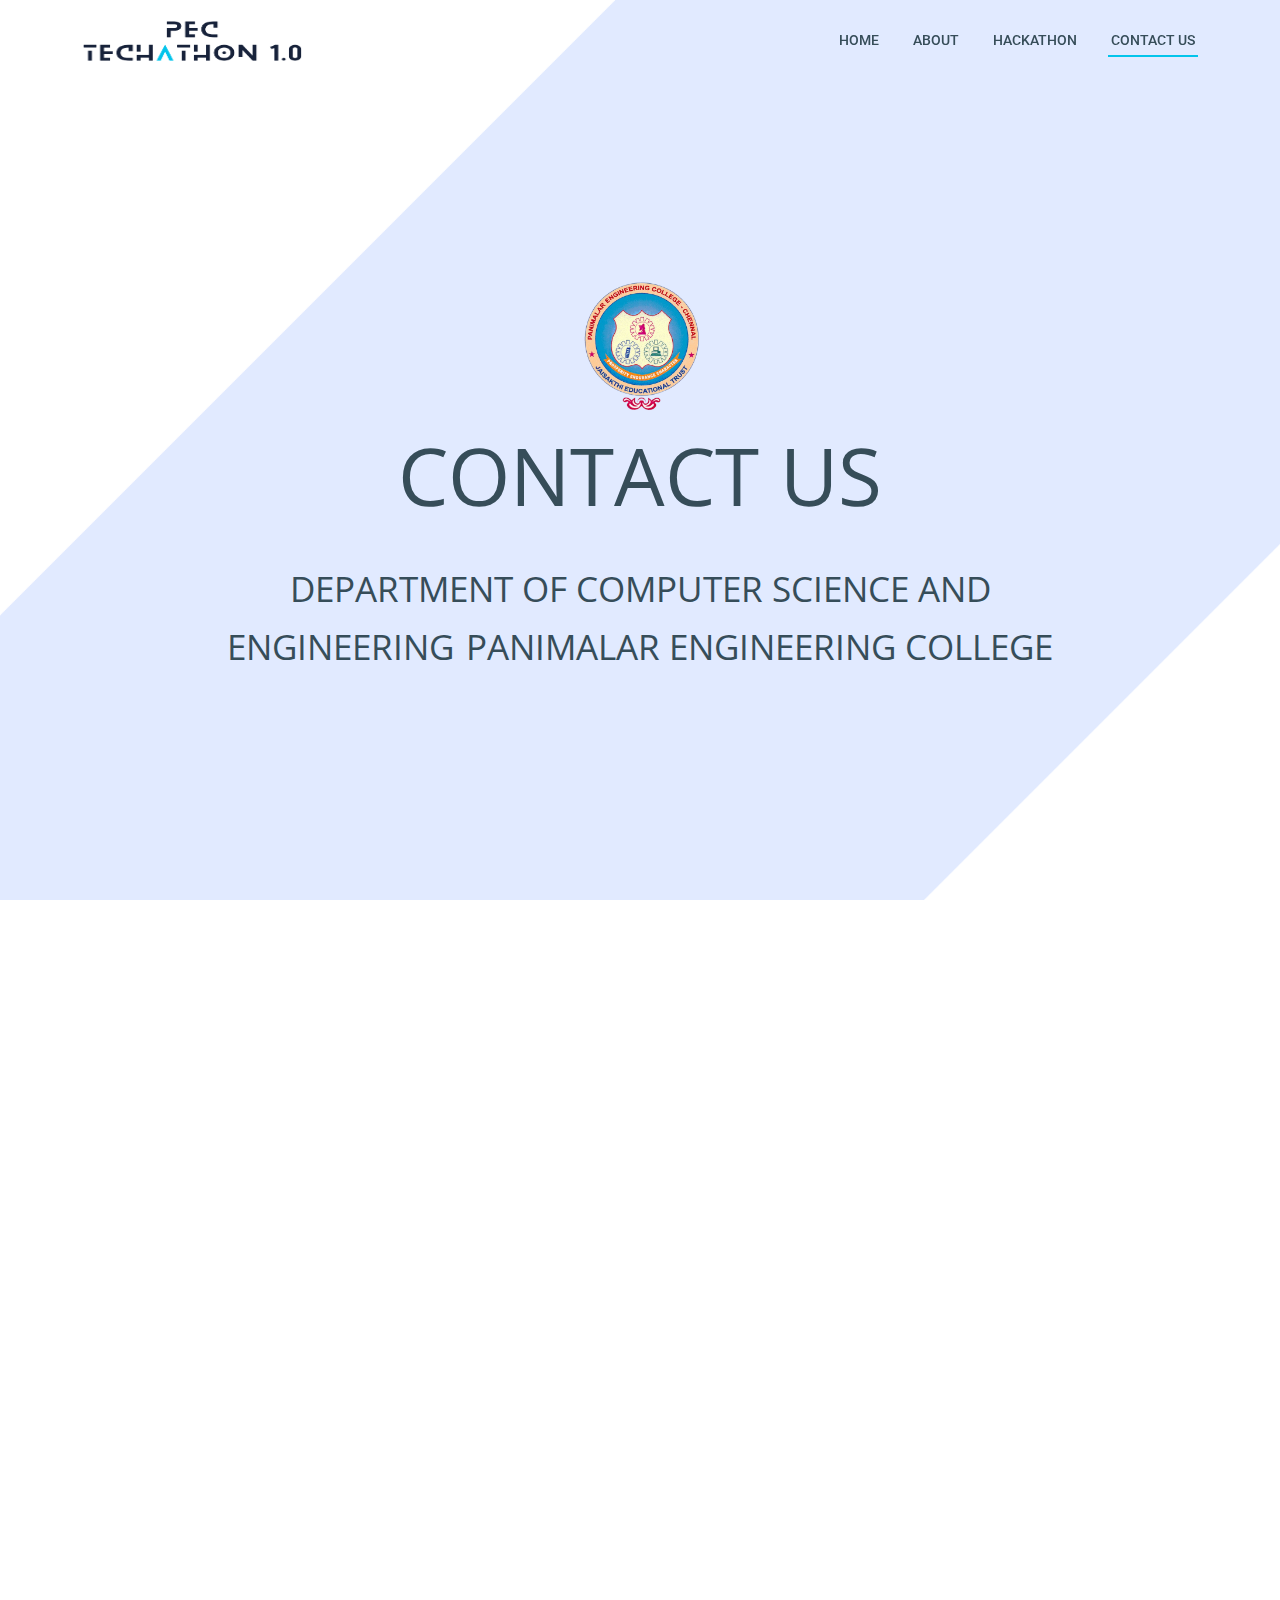
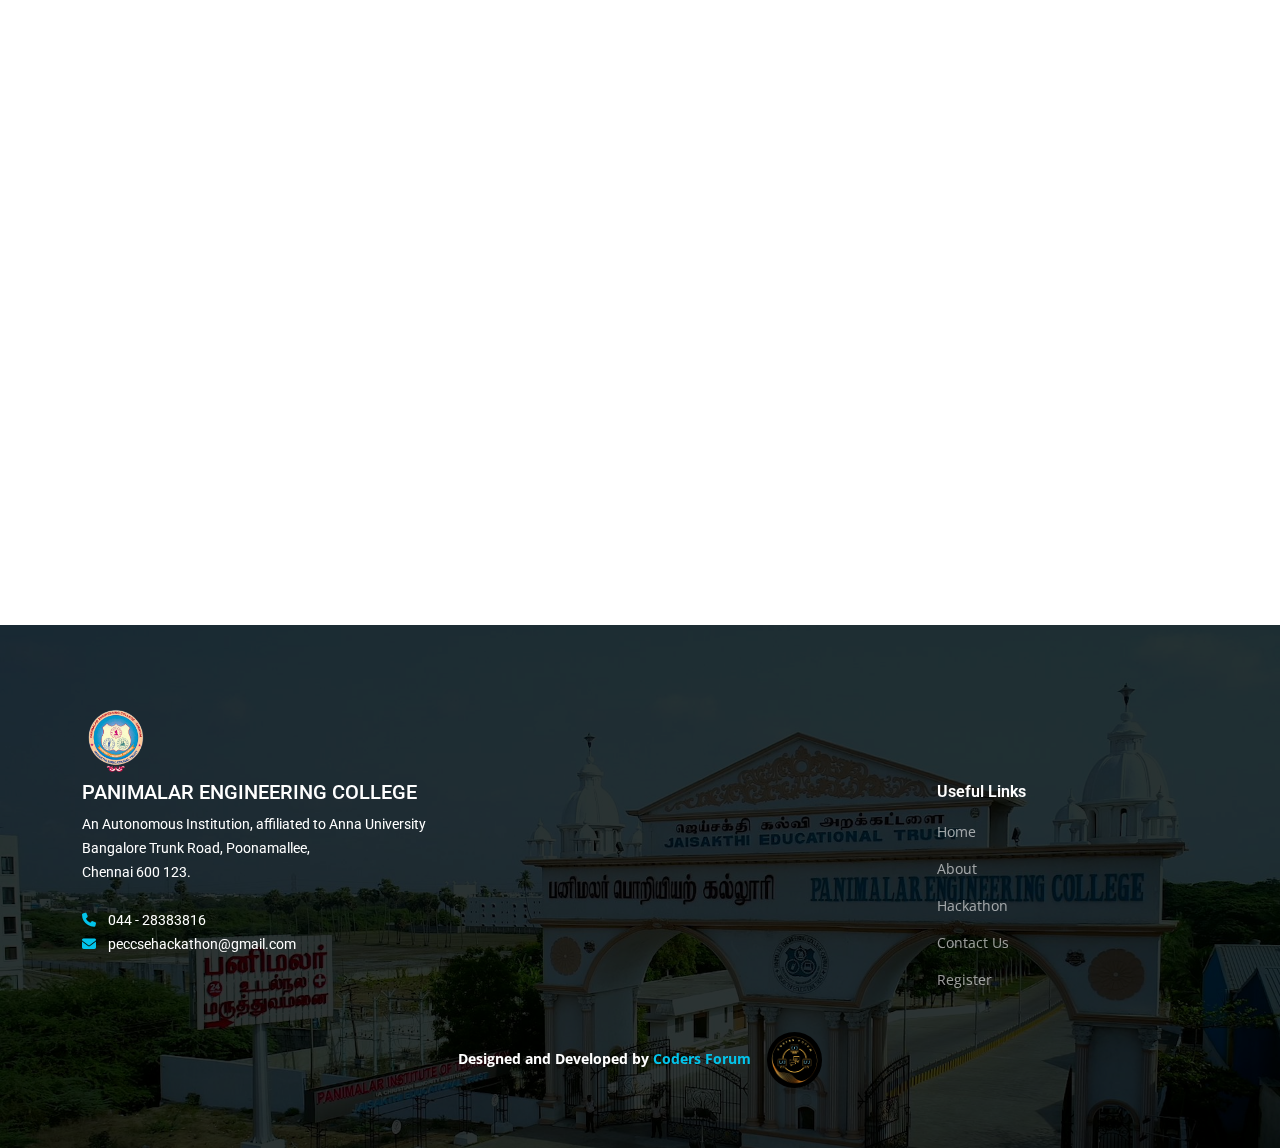
<file: contactUs.html>
<!DOCTYPE html>
<html lang="en">

<head>
  <meta charset="utf-8">
  <meta content="width=device-width, initial-scale=1.0" name="viewport">

  <title>PEC - Techathon 1.0 | Contact Us</title>
  <meta content="" name="description">
  <meta content="" name="keywords">

  <!-- Favicons -->
  <link href="assets/img/logos/pec.png" rel="icon">
  <link href="assets/img/logos/pec.png" rel="apple-touch-icon">

  <!-- Google Fonts -->
  <link rel="preconnect" href="https://fonts.googleapis.com">
  <link rel="preconnect" href="https://fonts.gstatic.com" crossorigin>
  <link href="https://fonts.googleapis.com/css2?family=Open+Sans:ital,wght@0,300;0,400;0,500;0,600;0,700;1,300;1,400;1,600;1,700&family=Roboto:ital,wght@0,300;0,400;0,500;0,600;0,700;1,300;1,400;1,500;1,600;1,700&family=Work+Sans:ital,wght@0,300;0,400;0,500;0,600;0,700;1,300;1,400;1,500;1,600;1,700&display=swap" rel="stylesheet">

  <!-- Vendor CSS Files -->
  <link href="assets/vendor/bootstrap/css/bootstrap.min.css" rel="stylesheet">
  <link href="assets/vendor/bootstrap-icons/bootstrap-icons.css" rel="stylesheet">
  <link href="assets/vendor/fontawesome-free/css/all.min.css" rel="stylesheet">
  <link href="assets/vendor/aos/aos.css" rel="stylesheet">
  <link href="assets/vendor/glightbox/css/glightbox.min.css" rel="stylesheet">
  <link href="assets/vendor/swiper/swiper-bundle.min.css" rel="stylesheet">

  <!-- Template Main CSS File -->
  <link href="assets/css/main.css" rel="stylesheet">
</head>

<body>

  <!-- ======= Header ======= -->
  <header id="header" class="header d-flex align-items-center">
    <div class="container-fluid container-xl d-flex align-items-center justify-content-between">

      <a href="index.html" class="logo d-flex align-items-center">
        <!-- Uncomment the line below if you also wish to use an image logo -->
        <!-- <img src="assets/img/logo.png" alt=""> -->
        <h1><img id = "PEC_Techathon_Header" src = "assets/img/techathon_logo.png"></h1>
      </a>

      <i class="mobile-nav-toggle mobile-nav-show bi bi-list"></i>
      <i class="mobile-nav-toggle mobile-nav-hide d-none bi bi-x"></i>
      <nav id="navbar" class="navbar">
        <ul>
          <li><a class = "nav-bar-contents" href="index.html">Home</a></li>
          <li><a class = "nav-bar-contents" href="about.html">About</a></li>
          <li><a class = "nav-bar-contents" href="hackathon.html">Hackathon</a></li>
          <li><a class = "nav-bar-contents active" href= "contactUs.html">Contact Us</a></li>
      </nav><!-- .navbar -->

    </div>
  </header><!-- End Header -->

  <main id="main">

    <!-- ======= Hero Section ======= -->
    <section id="hero" class="hero"  style = "background-image: url(assets/img/hero-bg.png);">

        <div class="info d-flex align-items-center">
            <div class="container">
              <div class="row justify-content-center">
                  <div class="col-lg-10 text-center" data-aos="fade-down"> 
                    <img style = "width : 15%; height: auto;" src = "assets/img/logos/pec.png">
                    <div class="display-1 pb-3 mb-3"><b>CONTACT US</b></div>
                    <div class="display-5 pb-3 mb-3">
                      <b class = "contactUsLander">DEPARTMENT OF COMPUTER SCIENCE AND ENGINEERING</b>
                      <b class = "contactUsLander">PANIMALAR ENGINEERING COLLEGE</b>                    
                    </div>
                  </div>
              </div>
            </div>
        </div>

    </section><!-- End Hero Section -->
    

    <main id="main">
    
        <!-- ======= Contact Section ======= -->
        <section id="contact" class="contact section-wt-bg">
          <div class="container" data-aos="fade-up" data-aos-delay="100">
            <div class="section-header">
              <h2>CONTACT</h2>
            </div>
            <div class="row gy-4 mt-1">
            
                <div class="col-lg-12">
                    <div class="info-item" style = "width : 100% ; height : auto ; padding-left : 20px ; background: #fff; border-radius: 10px;" >
                      
                      <div class="section-header">
                        <h2>Staff Co-ordinators</h2>
                      </div>

                      <div class="row">
                        <div class="col-lg-6 d-flex flex-column align-items-center">
                          <h5 style = "padding-left : 20px ; text-align: center;">Dr. P. J. Sathish Kumar, M. Tech, Ph. D</h5>
                          <p style = "padding-left : 20px ; text-align: center;">Professor, Department of CSE<br>sathishjraman@gmail.com<br>+91 99627 23582</p><br>
                        </div>
                        <div class="col-lg-6 d-flex flex-column align-items-center">
                          <h5 style = "padding-left : 20px ; text-align: center;">Mr. A. Karthikeyan, M. E, (Ph. D)</h5>
                          <p style = "padding-left : 20px ; text-align: center;">Assoicate Professor, Department of CSE<br>yourskeyan@gmail.com<br>+91 86800 86215</p>
                        </div>
                      </div>

                      
                      <div class="section-header">
                        <br>
                        <h2>Student Co-ordinators</h2>
                      </div>
                      
                      <div class="row">
                        <div class="row">
                          <!--<div class="col-lg-4 d-flex flex-column align-items-center">
                            <h5 style = "text-align: center;">Jeswin Joseph .J</h5>
                            <p style = "text-align: center;">Department of CSE</p>
                            <br>
                          </div>-->
                          <div class="col-lg-6 d-flex flex-column align-items-center">
                            <h5 style = "text-align: center;">Rishab .H</h5>
                            <p style = "text-align: center;">Department of CSE</p>
                            <br>             
                          </div>
                          <div class="col-lg-6 d-flex flex-column align-items-center">    
                            <h5 style = "text-align: center;">Raj Kumar .B</h5>
                            <p style = "text-align: center;">Department of CSE</p>
                            <br>
                          </div>
                        </div>

                        <!--
                        <div class="row">
                          <div class="col-lg-4 d-flex flex-column align-items-center">
                            <h5 style = "text-align: center;">Girl_1</h5>
                            <p style = "text-align: center;">Department of CSE</p>
                            <br>            
                          </div>
                          <div class="col-lg-4 d-flex flex-column align-items-center">
                            <h5 style = "text-align: center;">Girl_2</h5>
                            <p style = "text-align: center;">Department of CSE</p>
                            <br>            
                          </div>
                          <div class="col-lg-4 d-flex flex-column align-items-center">
                            <h5 style = "text-align: center;">Girl_3</h5>
                            <p style = "text-align: center;">Department of CSE</p>
                            <br>  
                          </div>
                        </div>-->
                      </div>
                    </div>
                </div>
    
              <div class="col-lg-6" style = "margin-top: 50px;">
                <!-- Panimalar Engineering College GMap Location -->
                <iframe src="https://www.google.com/maps/embed?pb=!1m14!1m8!1m3!1d3886.7919631638306!2d80.0728839!3d13.0489101!3m2!1i1024!2i768!4f13.1!3m3!1m2!1s0x3a5261c68a9f3031%3A0xab41c8bdcf32ad47!2sPanimalar%20Engineering%20College!5e0!3m2!1sen!2sin!4v1690863419237!5m2!1sen!2sin" width="100%" height= "384px" style="border:0;" allowfullscreen referrerpolicy="no-referrer-when-downgrade"></iframe>
              </div><!-- End Google Maps -->

              <div class="col-lg-6"  style = "margin-top: 50px;">
                <div class="info-item  d-flex flex-column justify-content-center align-items-center" style = "width : 100% ; height : 384px ;">
                  <i class="bi bi-geo-alt" style = "color: #03c4eb"></i>
                  <h3>Our Address</h3>
                  <p>
                    PANIMALAR ENGINEERING COLLEGE<br>
                    Bangalore Trunk Road, Poonamallee,<br>
                    Chennai 600 123.
                  </p>
                </div>
              </div>    
            </div>
    
          </div>
        </section><!-- End Contact Section -->
    
      </main><!-- End #main -->  <!-- ======= Footer ======= -->
  <footer id="footer" class="footer">

    <div class="footer-content position-relative">
      <div class="container">
        <div class="row">

          <div class="col-lg-9 col-md-6">
            <div class="footer-info">
              <img style = "width : 8%; height: auto;" src = "assets/img/logos/pec.png">
              <h5>PANIMALAR ENGINEERING COLLEGE</h5>
              <p>
                An Autonomous Institution, affiliated to Anna University <br>
                Bangalore Trunk Road, Poonamallee,<br>
                Chennai 600 123.<br><br>
                <strong><i style = "color: #03c4eb"class="fas fa-phone"></i>&nbsp; &nbsp;</strong> 044 - 28383816 <br>
                <strong><i style = "color: #03c4eb" class="fas fa-envelope"></i>&nbsp; &nbsp;</strong> peccsehackathon@gmail.com <br>
              </p>
            </div>
          </div><!-- End footer info column-->

          <div class="col-lg-3 col-md-3 footer-links">
            
            <h4><br><br><br><br>Useful Links</h4>
            <ul>
              <li><a href="index.html">Home</a></li>
              <li><a href="about.html">About</a></li>
              <li><a href="hackathon.html">Hackathon</a></li>
              <li><a href="contactUs.html">Contact Us</a></li>
              <li><a href="https://forms.gle/JxJiGT8bGny84xiT7"  target = "_blank">Register</a></li>
              
            </ul>
          </div>

        </div>
      </div>
    </div>

    <div class="footer-legal text-center position-relative">
      <div class="container">
        <div class="credits" style = "font-size: 14px;">
          <strong>Designed and Developed by <a target = "_blank" href="https://codersforum.netlify.app/">Coders Forum</a></strong>
          &nbsp;&nbsp;
          <a target="_blank" href="https://codersforum.netlify.app/" >
            <img src = "assets\img\logos\club-logo.png" style = "width: 5%; height: 5%; border-radius: 50%;">
          </a>  
        </div>
      </div>
    </div>

  </footer>
  <!-- End Footer -->

  <a href="#" class="scroll-top d-flex align-items-center justify-content-center"><i class="bi bi-arrow-up-short"></i></a>

  <div id="preloader"></div>

  <!-- Vendor JS Files -->
  <script src="assets/vendor/bootstrap/js/bootstrap.bundle.min.js"></script>
  <script src="assets/vendor/aos/aos.js"></script>
  <script src="assets/vendor/glightbox/js/glightbox.min.js"></script>
  <script src="assets/vendor/isotope-layout/isotope.pkgd.min.js"></script>
  <script src="assets/vendor/swiper/swiper-bundle.min.js"></script>
  <script src="assets/vendor/purecounter/purecounter_vanilla.js"></script>
  <script src="assets/vendor/php-email-form/validate.js"></script>

  <!-- Template Main JS File -->
  <script src="assets/js/main.js"></script>
  <script>
    window.addEventListener('scroll', function() {
      const header = document.querySelector('.header');
      const scrollPosition = window.scrollY;
  
      if (scrollPosition > 50) { // You can adjust this value to change when the effect starts
          header.classList.add('transparent');
      } else {
          header.classList.remove('transparent');
      }
  });
  </script>

</body>
</html>
</file>
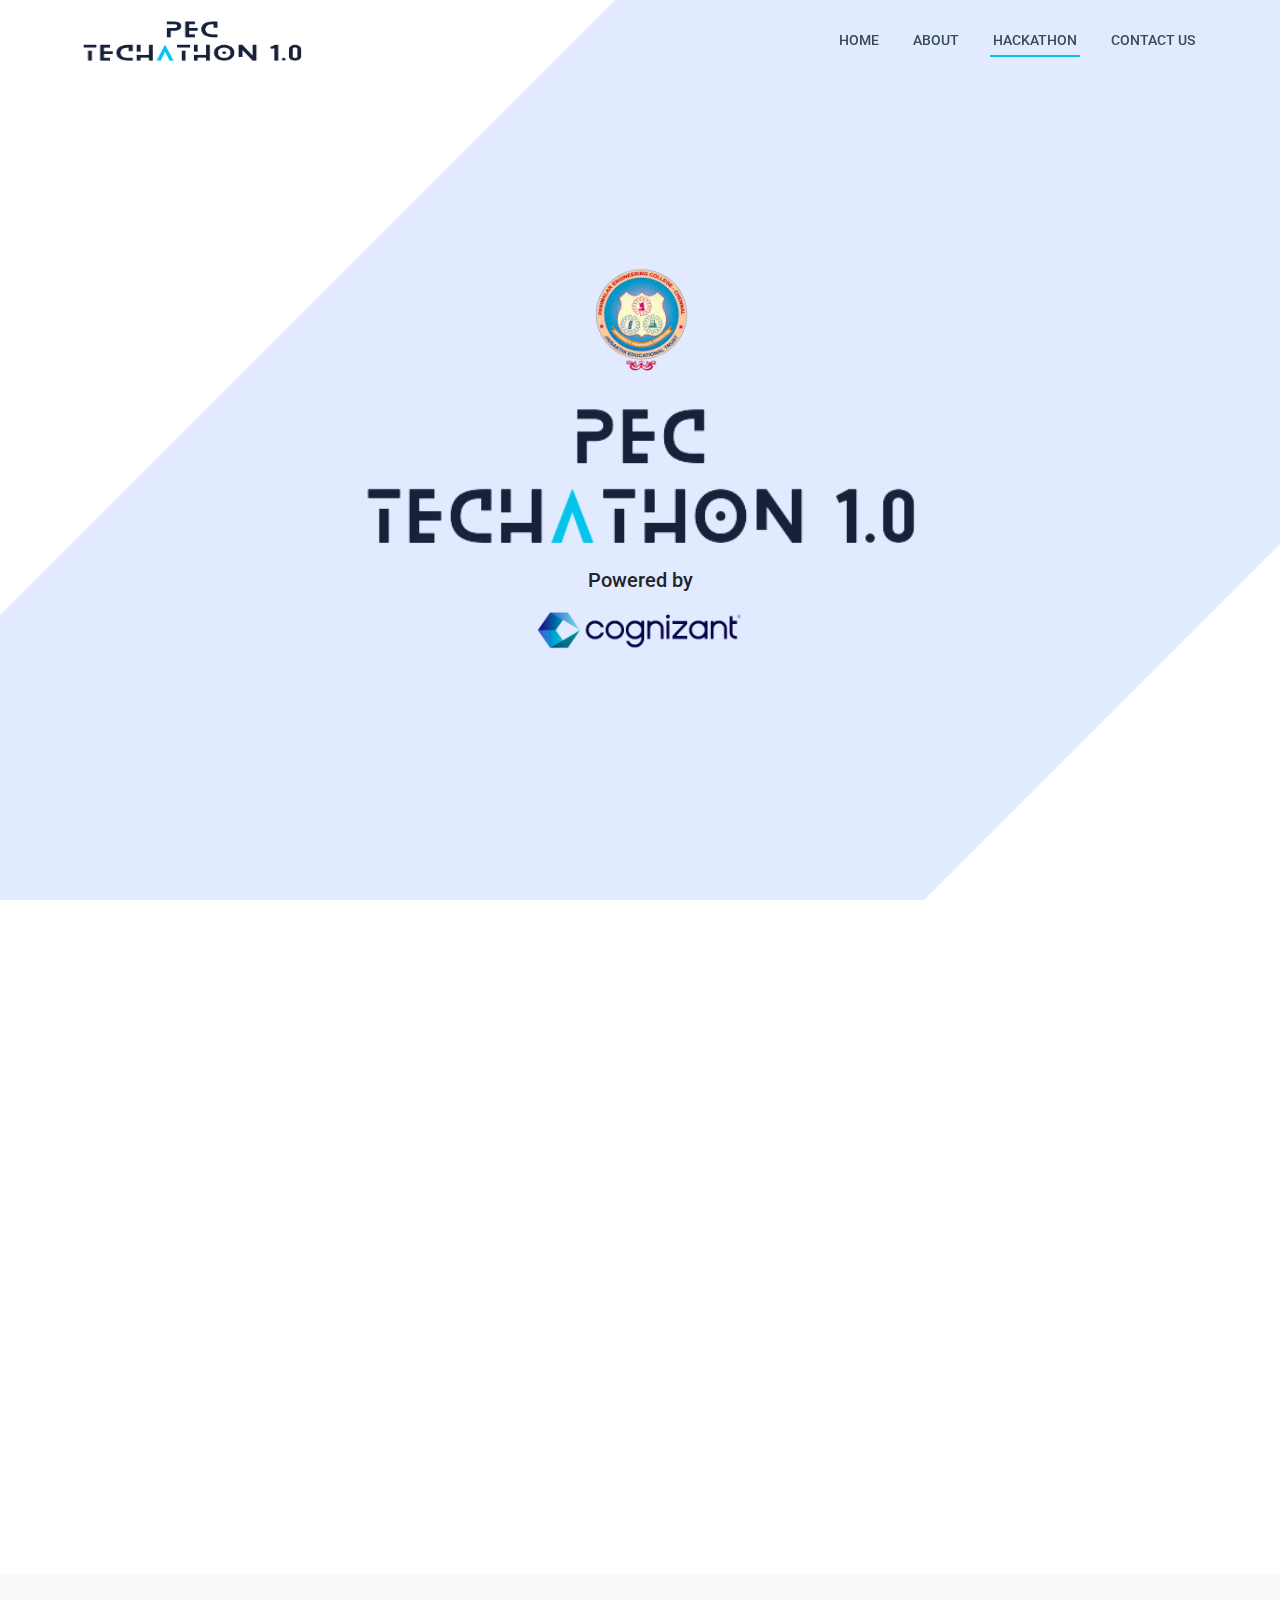
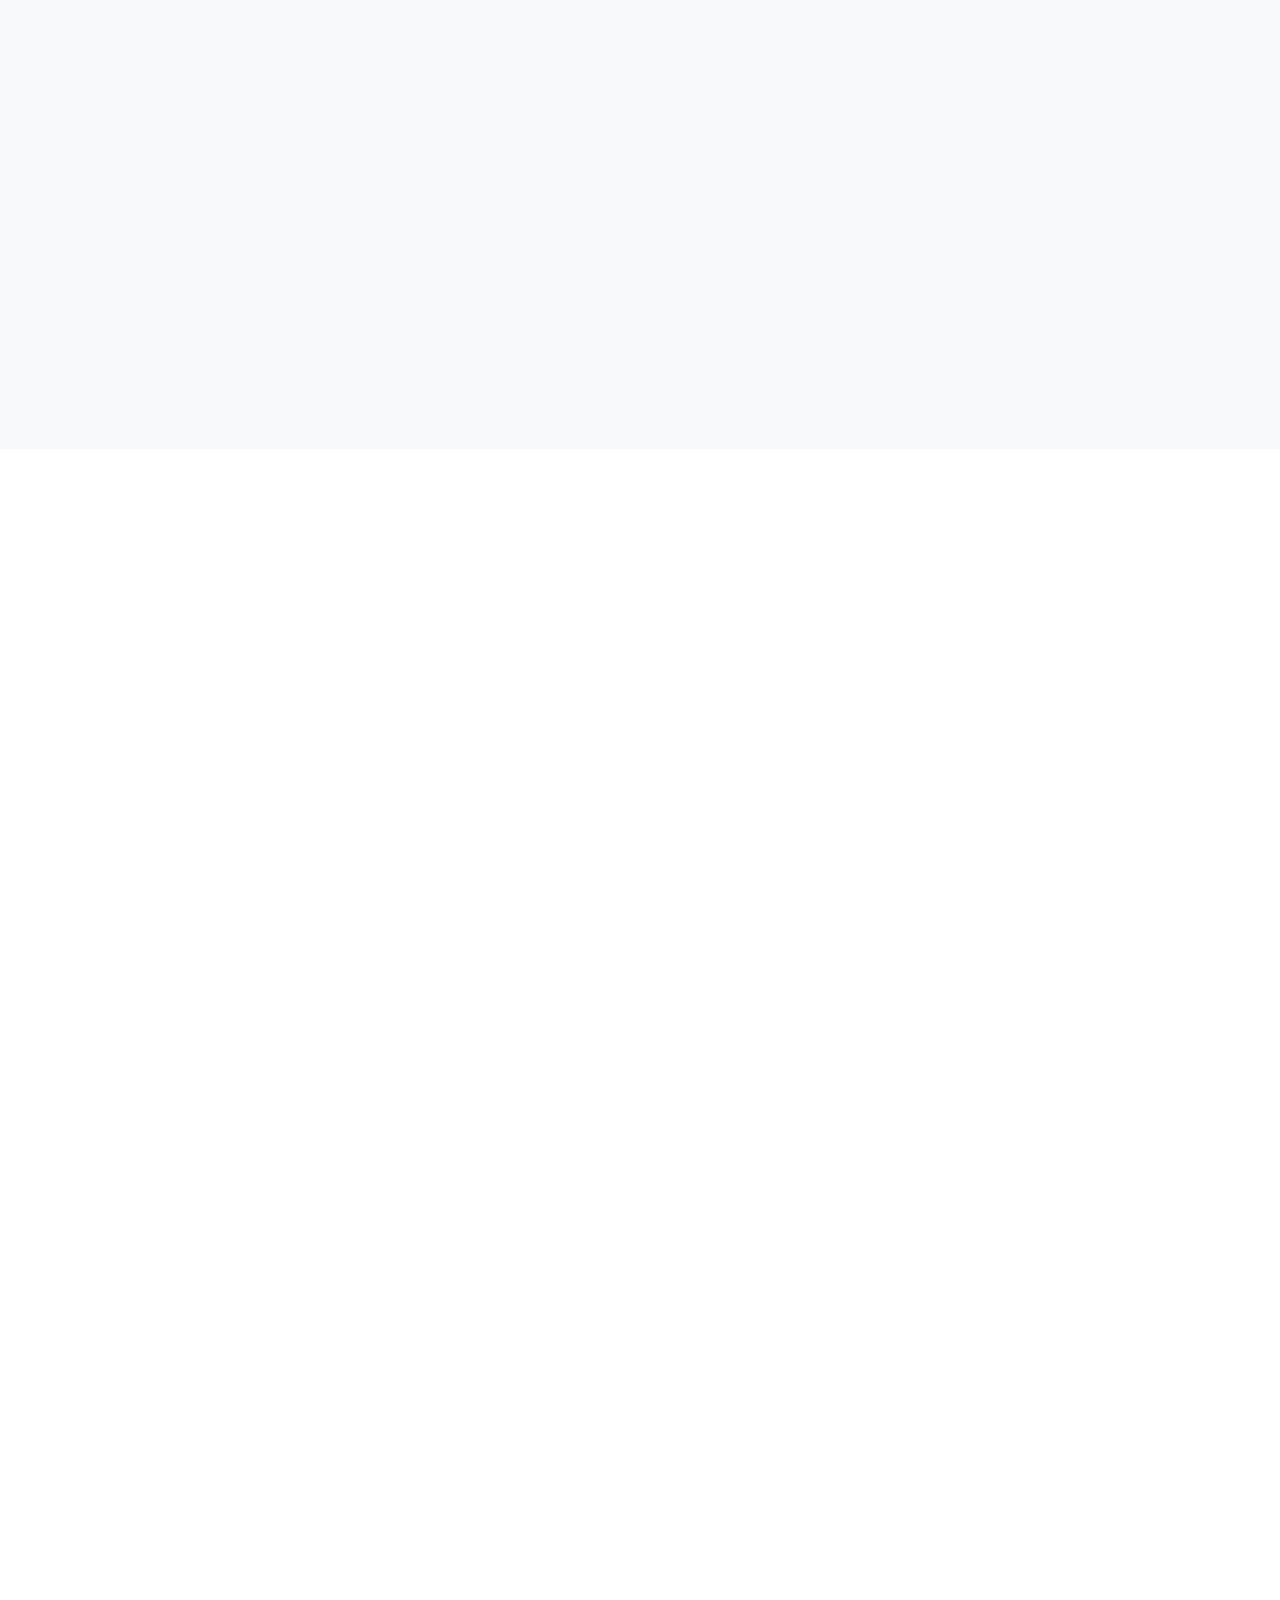
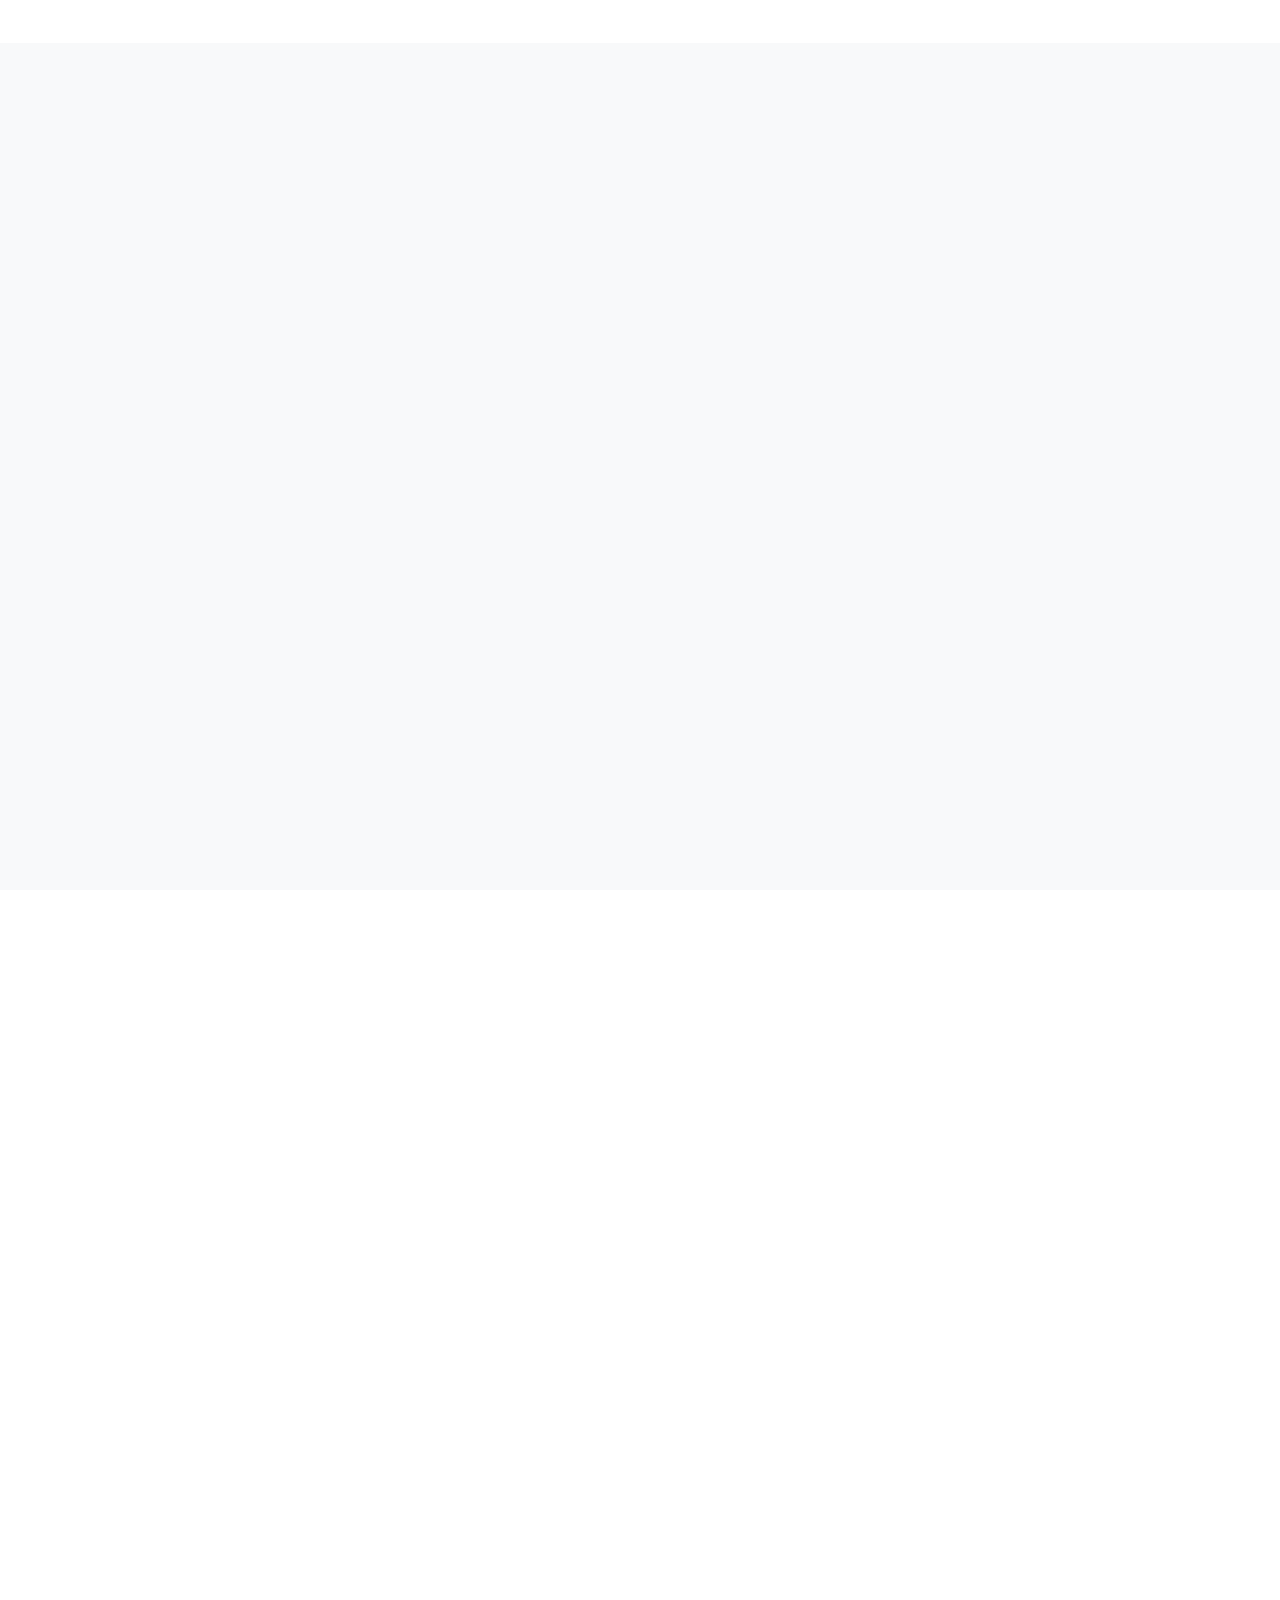
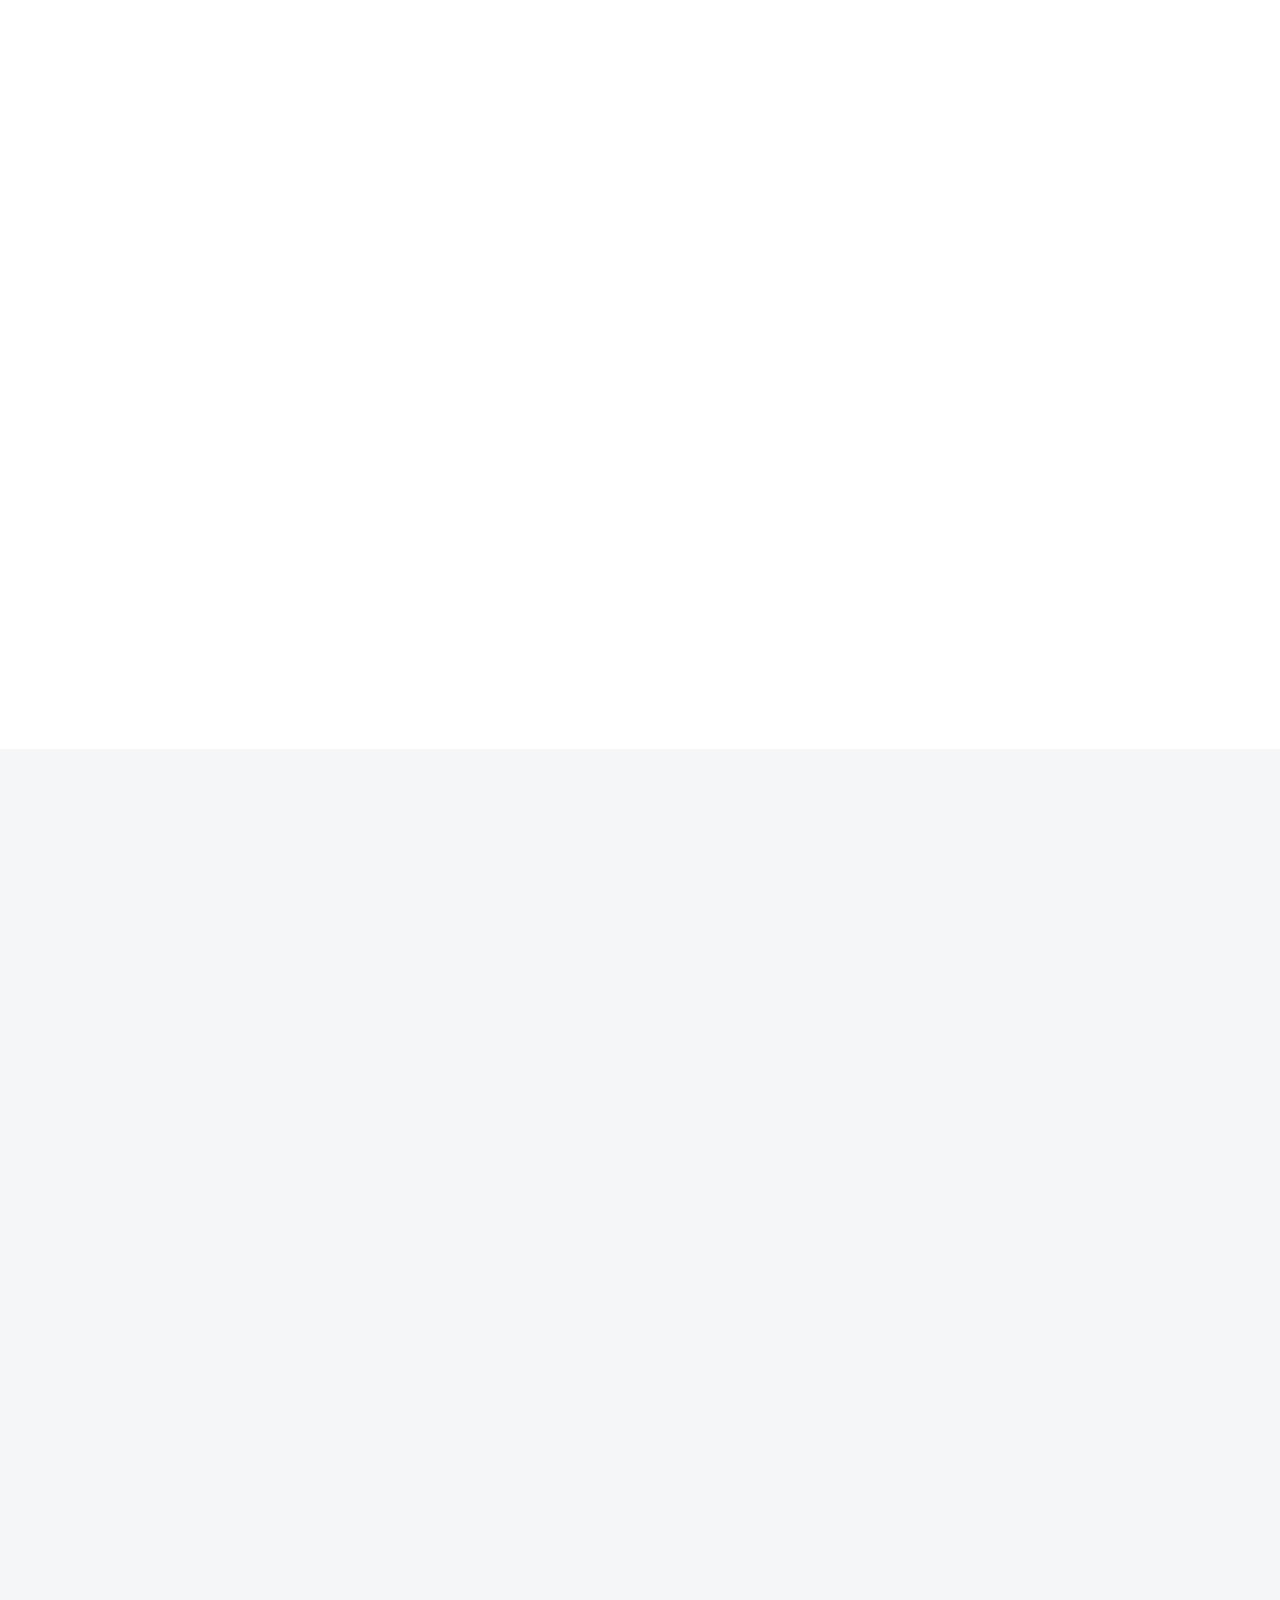
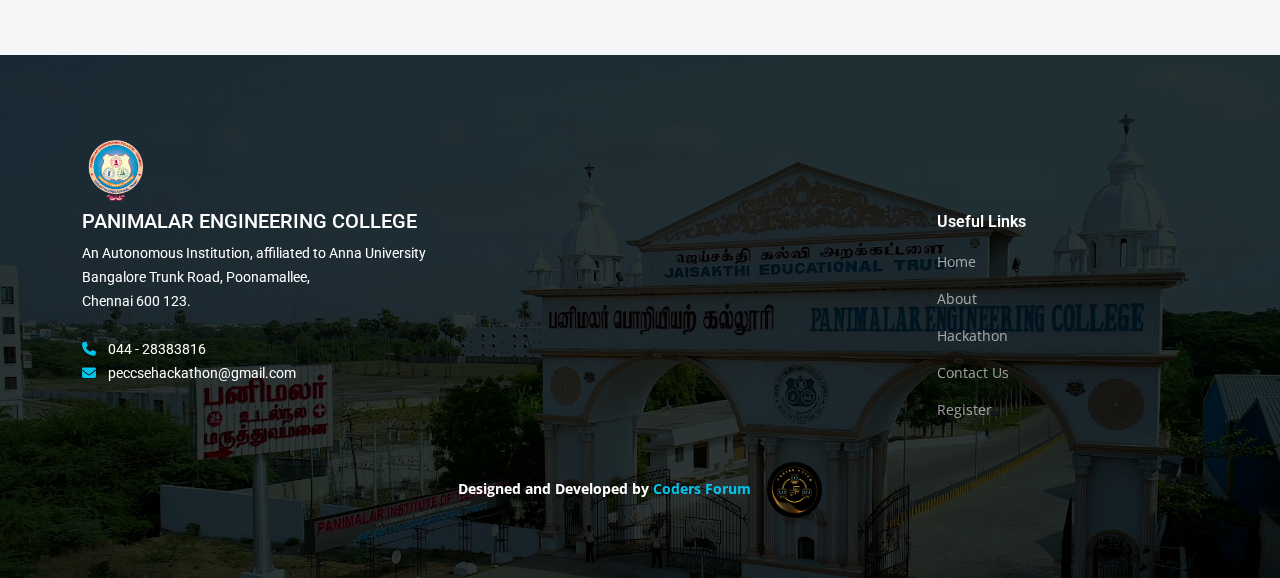
<file: hackathon.html>
<!DOCTYPE html>
<html lang="en">

<head>
  <meta charset="utf-8">
  <meta content="width=device-width, initial-scale=1.0" name="viewport">

  <title>PEC - Techathon 1.0</title>
  <meta content="" name="description">
  <meta content="" name="keywords">

  <!-- Favicons -->
  <link href="assets/img/logos/pec.png" rel="icon">
  <link href="assets/img/logos/pec.png" rel="apple-touch-icon">

  <!-- Google Fonts -->
  <link rel="preconnect" href="https://fonts.googleapis.com">
  <link rel="preconnect" href="https://fonts.gstatic.com" crossorigin>
  <link href="https://fonts.googleapis.com/css2?family=Open+Sans:ital,wght@0,300;0,400;0,500;0,600;0,700;1,300;1,400;1,600;1,700&family=Roboto:ital,wght@0,300;0,400;0,500;0,600;0,700;1,300;1,400;1,500;1,600;1,700&family=Work+Sans:ital,wght@0,300;0,400;0,500;0,600;0,700;1,300;1,400;1,500;1,600;1,700&display=swap" rel="stylesheet">

  <!-- Vendor CSS Files -->
  <link href="assets/vendor/bootstrap/css/bootstrap.min.css" rel="stylesheet">
  <link href="assets/vendor/bootstrap-icons/bootstrap-icons.css" rel="stylesheet">
  <link href="assets/vendor/fontawesome-free/css/all.min.css" rel="stylesheet">
  <link href="assets/vendor/aos/aos.css" rel="stylesheet">
  <link href="assets/vendor/glightbox/css/glightbox.min.css" rel="stylesheet">
  <link href="assets/vendor/swiper/swiper-bundle.min.css" rel="stylesheet">

  <!-- Template Main CSS File -->
  <link href="assets/css/main.css" rel="stylesheet">
</head>

<body>

  <!-- ======= Header ======= -->
  <header id="header" class="header d-flex align-items-center">
    <div class="container-fluid container-xl d-flex align-items-center justify-content-between">

      <a href="index.html" class="logo d-flex align-items-center">
        <h1><img id = "PEC_Techathon_Header" src = "assets/img/techathon_logo.png"></h1>
      </a>

      <i class="mobile-nav-toggle mobile-nav-show bi bi-list"></i>
      <i class="mobile-nav-toggle mobile-nav-hide d-none bi bi-x"></i>
      <nav id="navbar" class="navbar">
        <ul>
          <li><a class = "nav-bar-contents" href="index.html">Home</a></li>
          <li><a class = "nav-bar-contents" href="about.html">About</a></li>
          <li><a class = "nav-bar-contents active" href="hackathon.html">Hackathon</a></li>
          <li><a class = "nav-bar-contents" href= "contactUs.html">Contact Us</a></li>
      </nav><!-- navbar -->

    </div>
  </header><!-- End Header -->

  <!-- ======= Hero Section ======= -->
  <section id="hero" class="hero"  style = "background-image: url(assets/img/hero-bg.png);">

    <div class="info d-flex align-items-center">
      <div class="container">
        <div class="row justify-content-center">
          <div class="col-lg-8 text-center" data-aos="fade-down">
            <img style = "width : 15%; height: auto;" src = "assets/img/logos/pec.png"><br><br>
            <img style = "width : 75%; height: auto;" src = "assets/img/logos/techathon_logo.png"><br><br>
            <h5 style = "color:#222428; margin-bottom: 0;">Powered by</h5>
            <img style = "width : 30%; height: auto;" src = "assets/img/logos/CTS_Logo.png">
            <br>
            <br>
            <br>
          </div>
        </div>
      </div>
    </div>

  </section><!-- End Hero Section -->

  <main id="main">
  <!-- ======= Description Section ======= -->
  <section id="description" class="section-wt-bg">
    <div class="container" data-aos="fade-up">
      <div class="section-header">
        <h2>DESCRIPTION</h2>
      </div>
      
        <h1 style="font-size: 20px;">PEC-TECHATHON 1.0 :  Empowering Innovation for a Better Tomorrow </h1><br>
        <p style = "text-align:justify;"> Welcome to PEC - TECHATHON 1.0, an exhilarating and transformative 
        event dedicated to addressing specific problem statements across diverse domains. 
        Our mission is to harness the power of technology and creativity to develop practical 
        solutions that can have a positive impact on society, industries, and specific communities. 
        By providing problem statements with real-world relevance, we aim to inspire participants to 
        think outside the box and collaborate effectively, encouraging them to create projects with tangible 
        outcomes and real implementations.
        
      </p>
      <p style = "text-align:justify;">
        At PEC - TECHATHON 1.0, we believe in the potential of every participant to make a difference.
         Our hackathon is more than just a competition; it's an opportunity for aspiring technologists,
          developers, designers, and problem-solvers to showcase their talents and apply their skills in 
          meaningful problem-solving. The event creates an exciting and dynamic environment, fostering creativity, 
          innovation, and a spirit of camaraderie among participants. Here, you'll have the chance to learn from one another, 
          receive expert mentorship, and develop solutions that can truly bring about positive change.
        Join us in this thrilling journey of collaboration and creativity, as we come together to shape a better tomorrow.<br><br>
         Together, let's unlock the boundless potential of technology and create solutions that leave a lasting impact on the world.
          PEC - TECHATHON 1.0 awaits you, so get ready to embrace the challenge, make new connections, and empower innovation for a 
          brighter future!
              
      </p>
    </div>
  </section>

  <!-- ======= Purpose Section ======= -->
  <section id="purpose" class="bg-light">
    <div class="container" data-aos="fade-up">
      <div class="section-header">
        <h2>PURPOSE</h2>
      </div>
      <p style = "text-align:justify;">
                      The PEC - TECHATHON 1.0 focuses on addressing specific problem statements across diverse
        domains. The goal is to develop practical solutions that can have a positive impact on society,
        industries, or specific communities. By providing problem statements with real-world relevance,
        the hackathon encourages participants to work on projects that can lead to tangible outcomes
        and implementations.
      </p>
      <p style = "text-align:justify;">
                   Overall, the hackathon aims to inspire participants to think outside the box, collaborate
        effectively, and apply their skills and creativity to develop solutions that can make a difference. It
        creates an exciting and dynamic environment where participants can showcase their talents,
        learn from one another, and contribute to meaningful problem-solving.
        </p>
    </div>
  </section>
          <!-- ======= Scope Section ======= -->
          <section id="scope" class="section-wt-bg">
            <div class="container" data-aos="fade-up">
              <div class="section-header">
                <h2>SCOPE</h2>
              </div>
              <p style = "text-align:justify;">

        PEC - TECHATHON 1.0 sets the stage for an exciting and innovative hackathon, focusing on specific problem statements across diverse domains.
         Participants will be presented with a wide range of challenges, encouraging them to think creatively and develop 
         practical solutions with real-world relevance. The event aims to foster technology-driven solutions that can have a
          positive impact on society, industries, or specific communities.<br><br>

        Participants will have the freedom to explore various themes, such as Artificial Intelligence, 
        Internet of Things, Sustainability, Healthcare, Education, FinTech, and more. The hackathon welcomes 
        students from different academic backgrounds, promoting interdisciplinary collaboration and teamwork.

        Throughout the 36-hour competition, participants will receive valuable mentorship from experienced 
        professionals, offering guidance and insights to refine their projects. Networking opportunities abound, 
        allowing participants to connect with peers, mentors, and potential employers from the tech industry. <br><br>

        At the end of the event, outstanding projects will be recognized and rewarded, inspiring 
        participants to showcase their talents and contribute to meaningful problem-solving. PEC - TECHATHON 1.0 
        promises an unforgettable journey of creativity, collaboration, and making a difference through technology.
                      </p>
            </div>
          </section>

          <!-- ======= Eligibility Section ======= -->
          <section id="eligibility" class="section-wt-bg">
            <div class="container" data-aos="fade-up">
              <div class="section-header">
                <h2>ELIGIBILITY</h2>
              </div>
              <div class = "container">
                <div class = "row  d-flex justify-content-center">
                  <div class = "col-lg-10">
                <p  style = "text-align:justify;">
                  <i class="bi bi-award" style = "font-size: 18px; color: #03c4eb;"></i> &nbsp;&nbsp; All Second Year, Pre-Final Year, Final Year Students and Postgraduate Students from diverse disciplines and departments 
                  within Panimalar Engineering College are eligible to participate in PEC - TECHATHON 1.0
                  <br><br>
                  <i class="bi bi-award" style = "font-size: 18px; color: #03c4eb;"></i> &nbsp;&nbsp; Participants can form teams comprising of 4 members, encouraging interdisciplinary collaboration 
                  and innovative thinking.
                  <br><br>
                  <i class="bi bi-award" style = "font-size: 18px; color: #03c4eb;"></i> &nbsp;&nbsp; Multiple nominations from individuals or teams are not allowed.
                  <br><br>
                  <i class="bi bi-award" style = "font-size: 18px; color: #03c4eb;"></i> &nbsp;&nbsp; All Registered Contestants have to submit solution to problem statements in the ideation template to the college.
                  <br><br>
                </p>
                </div>
              </div>
              </div>
            </div>
          </section>



          <!-- ======= Process Section ======= -->
          <section id="process" class="bg-light">
            <div class="container" data-aos="fade-up">
              
              <div class="section-header">
                <h2>PROCESS</h2>
              </div>
              <div class="row justify-content-center">
                <div class="col-lg-10">
                  <div class="card" style = "padding: 15px;">
                    <div class="card-body">
                      <img src = "./assets/img/process.jpg" width = "100%" height="auto">
                    </div>
                  </div>
                </div>
              </div>
            </div>
          </section>

          <section id="features" class="features section-wt-bg">
            <div class="container" data-aos="fade-up">
              <div class="section-header">
                <h2>TIMELINE</h2>
              </div>
              <div class="container">
                <div class="row justify-content-center">
                  <div class="col-md-8">
                    <div class="table-responsive">
                      <table class="table table-striped table-bordered">
                        <thead>
                          <tr>
                            <th style="background-color: #03c4eb; text-align: center; color: #fff;">Events</th>
                            <th style="background-color: #03c4eb; text-align: center; color: #fff;">Date</th>
                          </tr>
                        </thead>
                        <tbody>
                          <tr>
                            <td>Registration</td>
                            <td>September 4 - 8, 2023</td>
                          </tr>
                          <tr>
                            <td>Ideation</td>
                            <td>September 11 - 15, 2023</td>
                          </tr>
                          <tr>
                            <td>Developing MVP</td>
                            <td>September 18 - 22, 2023</td>
                          </tr>
                          <tr>
                            <td>Grand Finale - 36 Hours Hackathon</td>
                            <td>September 25 - 26, 2023</td>
                          </tr>
                          <tr>
                            <td>Valedictory and Prize Distribution</td>
                            <td>September 26, 2023</td>
                          </tr>
                        </tbody>
                      </table>
                    </div>
                  </div>
                </div>
              </div>
              
            </div>
          </section><!-- End Features Section -->

</section>
  <section id="features" class="features section-wt-bg">
    <div class="container" data-aos="fade-up">
      <div class="section-header">
        <h2>DOMAINS</h2>
      </div>

      <ul class="nav nav-tabs row  g-2 d-flex">

        <li class="nav-item col-6">
          <a class="nav-link active show" data-bs-toggle="tab" data-bs-target="#tab-1">
            <h4>Health and Wellness</h4>
          </a>
        </li><!-- End tab nav item -->

        <li class="nav-item col-6">
          <a class="nav-link" data-bs-toggle="tab" data-bs-target="#tab-2">
            <h4>Network and Technology Monitoring</h4>
          </a><!-- End tab nav item -->
      </ul>
      <div class="tab-content">

        <div class="tab-pane active show" id="tab-1">
          <div class="container" id="#tab-1">
            <div class="row justify-content-center">
              <div class="col-lg-10">
                <div class="table-responsive">
                  <table class="table table-striped table-bordered">
                    <thead>
                      <tr>
                        <th style="background-color: #03c4eb; text-align: center; color: #fff;">Problem Statements</th>
                      </tr>
                    </thead>
                    <tbody>
                      <tr>
                        <td><i class="bi bi-question-circle" style = "font-size: 18px; color: #03c4eb;"></i> &nbsp;&nbsp;  <b>Medication tracker:</b> A mobile application that helps patients keep track of their
                          medications and reminds them to take their doses on time.</td>
                      </tr>
                      <tr>
                        <td><i class="bi bi-question-circle" style = "font-size: 18px; color: #03c4eb;"></i> &nbsp;&nbsp;  <b>Symptom checker: </b>  A web application that allows users to enter symptoms and get a list
                          of potential conditions, along with basic information on each. With the use of NHS /
                          WebMD free API support, we can get the required information.  
                          </td>
                      </tr>
                      <tr>
                        <td><i class="bi bi-question-circle" style = "font-size: 18px; color: #03c4eb;"></i> &nbsp;&nbsp; <b>ML for Predicting Heart Disease: </b>  A binary classification model that predicts the
                          probability of a patient having heart disease based on various risk factors.</td>
                      </tr>
                      <tr>
                        <td><i class="bi bi-question-circle" style = "font-size: 18px; color: #03c4eb;"></i> &nbsp;&nbsp; <b>  ML for Fall Detection: </b>  A binary classification model that predicts the likelihood of an
                          elderly patient falling based on various physical and environmental factors.</td>
                      </tr>
                      <tr>
                        <td><i class="bi bi-question-circle" style = "font-size: 18px; color: #03c4eb;"></i> &nbsp;&nbsp;  <b> Mental Health Game: </b>  A mobile or web game that focuses on improving mental health
                          through mindfulness and relaxation techniques. This can be integrated with the You Tube
                          Videos for the various types of exercise. NHS API can be used.
                          </td>
                      </tr>
                      <tr>
                        <td><i class="bi bi-question-circle" style = "font-size: 18px; color: #03c4eb;"></i> &nbsp;&nbsp; <b>  Exercise Game: </b>  A mobile or web game that encourages physical activity and provides a
                          fun way to exercise. This can be integrated with the You Tube Videos for the various
                          types of exercise.</td>
                      </tr>
                    </tbody>
                  </table>
                </div>
              </div>
            </div>
    </div>
    </div>
    <div class="tab-pane" id="tab-2">
      <div class="container" id="#tab-2">
        <div class="row justify-content-center">
          <div class="col-lg-10">
            <div class="table-responsive">
              <table class="table table-striped table-bordered">
                <thead>
                  <tr>
                    <th style="background-color: #03c4eb; text-align: center; color: #fff;">Problem Statements</th>
                  </tr>
                </thead>
                <tbody>
                  <tr>
                    <td><i class="bi bi-question-circle" style = "font-size: 18px; color: #03c4eb;"></i> &nbsp;&nbsp; <b>   Dashboard for availability of Cloud Containers </b> including CPU/Memory/IO, reading open
                      telemetry stream
                      </td>
                  </tr>
                  <tr>
                    <td><i class="bi bi-question-circle" style = "font-size: 18px; color: #03c4eb;"></i> &nbsp;&nbsp; <b>   App on phone to Measure Wifi Strength </b> inside home</td>
                  </tr>
                  <tr>
                    <td><i class="bi bi-question-circle" style = "font-size: 18px; color: #03c4eb;"></i> &nbsp;&nbsp; <b>   5G signal strength dashboard </b> based on the connection parameters, and available towers</td>
                  </tr>
                  <tr>
                    <td><i class="bi bi-question-circle" style = "font-size: 18px; color: #03c4eb;"></i> &nbsp;&nbsp; <b>   Auto classification of customer problems</b> into telecom customer service categores</td>
                  </tr>
                </tbody>
              </table>
            </div>
          </div>
        </div>
      </div>
    </div>
    
  </section>
  
  <section id="features" class="features section-bg">
    <div class="container" data-aos="fade-up">
      
      <div class="section-header">
        <h2>TERMS AND CONDITIONS</h2>
      </div>
      <div class="container">
        <div class="row justify-content-center">
          <div class="col-lg-10">
            <div class="card">
              <div class="card-body">
                <div class="row">
                  <div class="col">
                    <p style="text-align: justify;">
                      <i class="bi bi-check2-all" style = "font-size: 18px; color: #03c4eb;"></i> &nbsp;&nbsp; Participants must register for the hackathon through the designated registration process within the specified timeframe.
                    <br>
                    <i class="bi bi-check2-all" style = "font-size: 18px; color: #03c4eb;"></i> &nbsp;&nbsp; Participants must form teams of 4 members, as specified in the rules.
                    <br>
                    <i class="bi bi-check2-all" style = "font-size: 18px; color: #03c4eb;"></i> &nbsp;&nbsp; All solutions, code, and designs submitted must be the original work of the participants.
                    <br>
                    <i class="bi bi-check2-all" style = "font-size: 18px; color: #03c4eb;"></i> &nbsp;&nbsp; Participants also warrant and represent that there are no obligations of any nature, legal or otherwise, which would prohibit, restrict, or interfere with their participation in the Hackathon or submission of their solution, and agree to obtain any necessary approval if needed prior to participation.
                    <br>
                    <i class="bi bi-check2-all" style = "font-size: 18px; color: #03c4eb;"></i> &nbsp;&nbsp;  Participants must not use or incorporate copyrighted materials, trademarks, or intellectual property owned by others without proper authorization.
                    <br>
                    <i class="bi bi-check2-all" style = "font-size: 18px; color: #03c4eb;"></i> &nbsp;&nbsp;  Participants must adhere to the specified format and submission guidelines for their project or solution.
                    <br>
                    <i class="bi bi-check2-all" style = "font-size: 18px; color: #03c4eb;"></i> &nbsp;&nbsp;  The judging criteria, including originality, creativity, functionality, and relevance to the theme, will be used to evaluate the projects.
                    <br>
                    <i class="bi bi-check2-all" style = "font-size: 18px; color: #03c4eb;"></i> &nbsp;&nbsp;  The hackathon may offer prizes or awards to winning participants or teams, subject to the decision of the judging panel.
                    <br>
                    <i class="bi bi-check2-all" style = "font-size: 18px; color: #03c4eb;"></i> &nbsp;&nbsp;  Participants found in violation of the rules, terms, or code of conduct may be disqualified from the hackathon.
                    <br>
                    <i class="bi bi-check2-all" style = "font-size: 18px; color: #03c4eb;"></i> &nbsp;&nbsp;  The organizers are not responsible for any loss, damage, injury, or claims arising from participation in the hackathon.
                    <br>
                    <i class="bi bi-check2-all" style = "font-size: 18px; color: #03c4eb;"></i> &nbsp;&nbsp;  The organizers reserve the right to modify the rules, terms, schedule, or any aspect of the hackathon if necessary.
                    </p>
                  <div style = "display: flex; align-items: center; justify-content: center;">
                  <a data-aos="fade-up" data-aos-delay="200" href="https://forms.gle/LwXDWqqcaeRUnubg8" target = "_blank" id = "register-btn" class="btn-get-started">Register Now</a>
                  </div>
                  </div>
                </div>
              </div>
            </div>


          </div>
        </div>
      </div>
      
        </div>
    </div>
  </section>


</main>




<!-- ======= Footer ======= -->
<footer id="footer" class="footer">

  <div class="footer-content position-relative">
    <div class="container">
      <div class="row">

        <div class="col-lg-9 col-md-6">
          <div class="footer-info">
            <img style = "width : 8%; height: auto;" src = "assets/img/logos/pec.png">
            <h5>PANIMALAR ENGINEERING COLLEGE</h5>
            <p>
              An Autonomous Institution, affiliated to Anna University <br>
              Bangalore Trunk Road, Poonamallee,<br>
              Chennai 600 123.<br><br>
              <strong><i style = "color: #03c4eb"class="fas fa-phone"></i>&nbsp; &nbsp;</strong> 044 - 28383816 <br>
              <strong><i style = "color: #03c4eb" class="fas fa-envelope"></i>&nbsp; &nbsp;</strong> peccsehackathon@gmail.com <br>
            </p>
          </div>
        </div><!-- End footer info column-->

        <div class="col-lg-3 col-md-3 footer-links">
          <h4><br><br><br><br>Useful Links</h4>
          <ul>
            <li><a href="index.html">Home</a></li>
            <li><a href="about.html">About</a></li>
            <li><a href="hackathon.html">Hackathon</a></li>
            <li><a href="contactUs.html">Contact Us</a></li>
            <li><a href="https://forms.gle/JxJiGT8bGny84xiT7"  target = "_blank">Register</a></li>
          </ul>
        </div>

      </div>
    </div>
  </div>

  <div class="footer-legal text-center position-relative">
    <div class="container">
      <div class="credits" style = "font-size: 14px;">
        <strong>Designed and Developed by <a target = "_blank" href="https://codersforum.netlify.app/">Coders Forum</a></strong>
        &nbsp;&nbsp;
        <a target="_blank" href="https://codersforum.netlify.app/" >
          <img src = "assets\img\logos\club-logo.png" style = "width: 5%; height: 5%; border-radius: 50%;">
        </a>  
      </div>
    </div>
  </div>

</footer>
<!-- End Footer -->

<a href="#" class="scroll-top d-flex align-items-center justify-content-center"><i class="bi bi-arrow-up-short"></i></a>

<div id="preloader"></div>

<!-- Vendor JS Files -->
<script src="assets/vendor/bootstrap/js/bootstrap.bundle.min.js"></script>
<script src="assets/vendor/aos/aos.js"></script>
<script src="assets/vendor/glightbox/js/glightbox.min.js"></script>
<script src="assets/vendor/isotope-layout/isotope.pkgd.min.js"></script>
<script src="assets/vendor/swiper/swiper-bundle.min.js"></script>
<script src="assets/vendor/purecounter/purecounter_vanilla.js"></script>
<script src="assets/vendor/php-email-form/validate.js"></script>

<!-- Template Main JS File -->
<script src="assets/js/main.js"></script>

<script>
  window.addEventListener('scroll', function() {
    const header = document.querySelector('.header');
    const scrollPosition = window.scrollY;

    if (scrollPosition > 50) { // You can adjust this value to change when the effect starts
        header.classList.add('transparent');
    } else {
        header.classList.remove('transparent');
    }
  });
  </script>

</body>
</html>
</file>
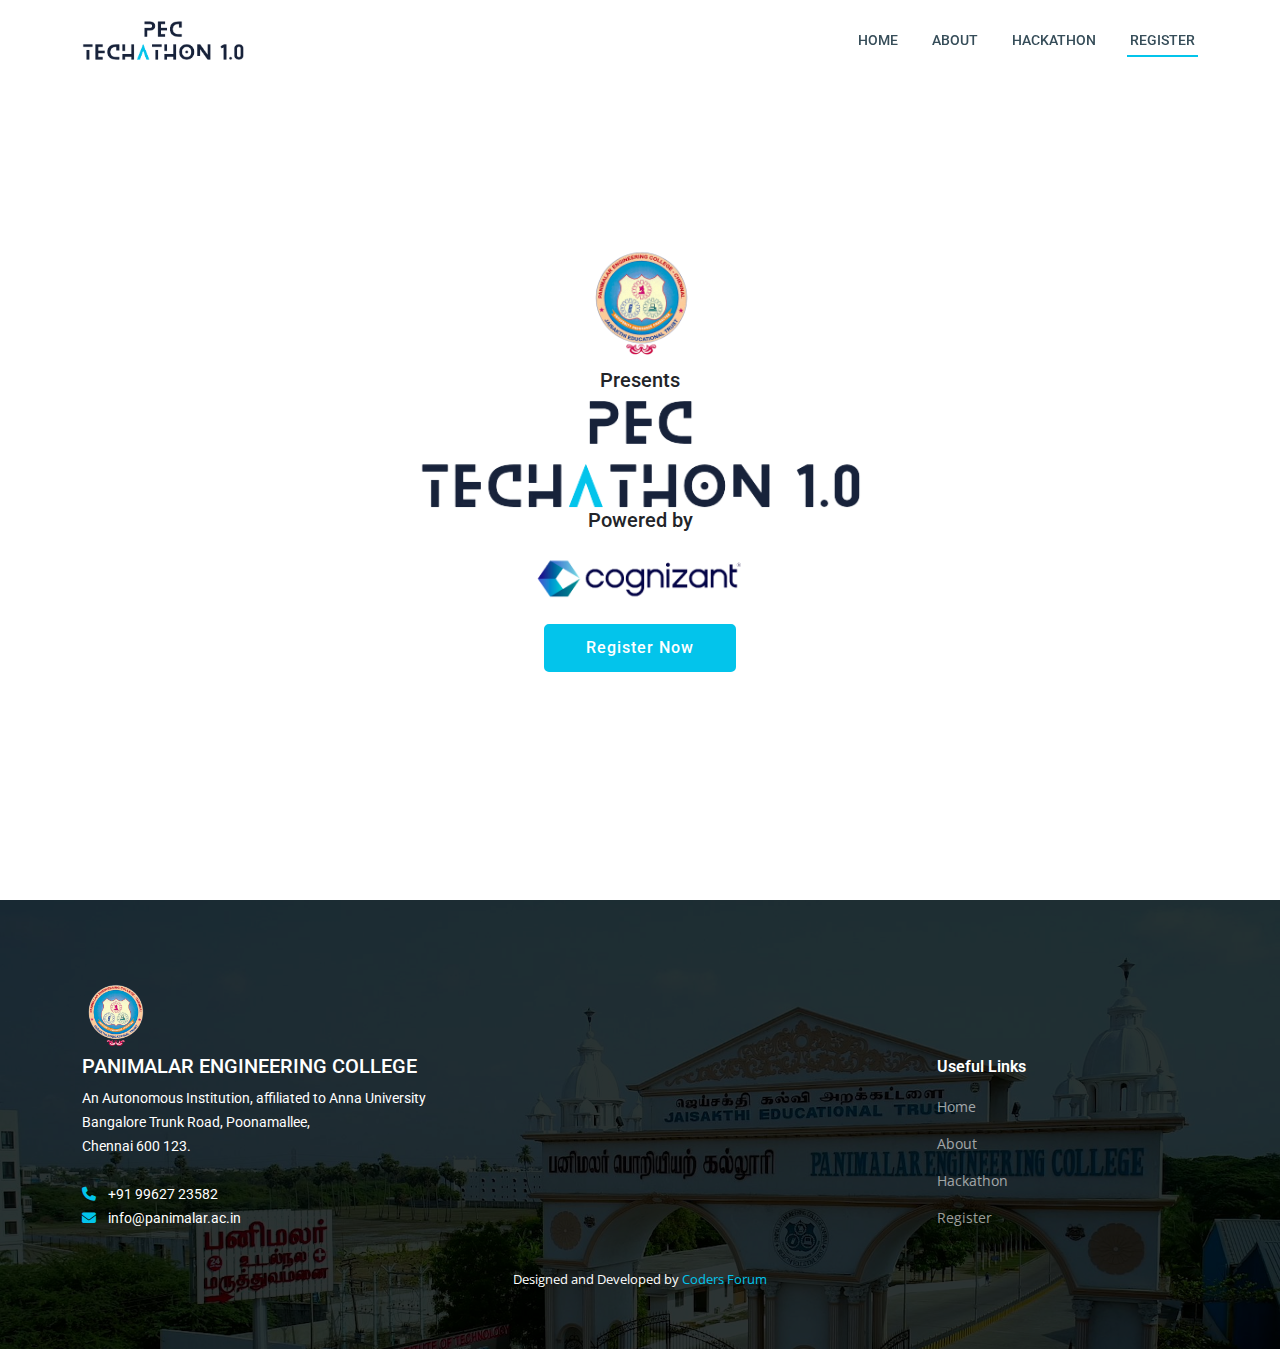
<file: register.html>
<!DOCTYPE html>
<html lang="en">

<head>
  <meta charset="utf-8">
  <meta content="width=device-width, initial-scale=1.0" name="viewport">

  <title>PEC - Techathon 1.0</title>
  <meta content="" name="description">
  <meta content="" name="keywords">

  <!-- Favicons -->
  <link href="assets/img/logos/pec.png" rel="icon">
  <link href="assets/img/logos/pec.png" rel="apple-touch-icon">

  <!-- Google Fonts -->
  <link rel="preconnect" href="https://fonts.googleapis.com">
  <link rel="preconnect" href="https://fonts.gstatic.com" crossorigin>
  <link href="https://fonts.googleapis.com/css2?family=Open+Sans:ital,wght@0,300;0,400;0,500;0,600;0,700;1,300;1,400;1,600;1,700&family=Roboto:ital,wght@0,300;0,400;0,500;0,600;0,700;1,300;1,400;1,500;1,600;1,700&family=Work+Sans:ital,wght@0,300;0,400;0,500;0,600;0,700;1,300;1,400;1,500;1,600;1,700&display=swap" rel="stylesheet">

  <!-- Vendor CSS Files -->
  <link href="assets/vendor/bootstrap/css/bootstrap.min.css" rel="stylesheet">
  <link href="assets/vendor/bootstrap-icons/bootstrap-icons.css" rel="stylesheet">
  <link href="assets/vendor/fontawesome-free/css/all.min.css" rel="stylesheet">
  <link href="assets/vendor/aos/aos.css" rel="stylesheet">
  <link href="assets/vendor/glightbox/css/glightbox.min.css" rel="stylesheet">
  <link href="assets/vendor/swiper/swiper-bundle.min.css" rel="stylesheet">

  <!-- Template Main CSS File -->
  <link href="assets/css/main.css" rel="stylesheet">
</head>

<body>

  <!-- ======= Header ======= -->
  <header id="header" class="header d-flex align-items-center">
    <div class="container-fluid container-xl d-flex align-items-center justify-content-between">

      <a href="index.html" class="logo d-flex align-items-center">
        <!-- Uncomment the line below if you also wish to use an image logo -->
        <!-- <img src="assets/img/logo.png" alt="">-->
        <img src = "assets/img/logos/techathon_logo.png">
      </a>

      <i class="mobile-nav-toggle mobile-nav-show bi bi-list"></i>
      <i class="mobile-nav-toggle mobile-nav-hide d-none bi bi-x"></i>
      <nav id="navbar" class="navbar">
        <ul>
          <li><a class = "nav-bar-contents" href="index.html">Home</a></li>
          <li><a class = "nav-bar-contents" href="about.html">About</a></li>
          <li><a class = "nav-bar-contents" href="hackathon.html">Hackathon</a></li>
          <li><a class = "nav-bar-contents active" href="register.html">Register</a></li>
        </ul>
      </nav><!-- .navbar -->

    </div>
  </header><!-- End Header -->

  <!-- ======= Hero Section ======= -->
  <section id="hero" class="hero">

    <div class="info d-flex align-items-center">
      <div class="container">
        <div class="row justify-content-center">
          <div class="col-lg-8 text-center" data-aos="fade-down">
            <img style = "width : 15%; height: auto;" src = "assets/img/logos/pec.png">
            <h5 style = "color: #222428;">Presents</h5>
            <img style = "width : 60%; height: auto;" src = "assets/img/logos/techathon_logo.png">
            <h5 style = "color:#222428;">Powered by</h5>
            <img style = "width : 30%; height: auto;" src = "assets/img/logos/CTS_Logo.png"><br>
            <a data-aos="fade-up" data-aos-delay="200" href="" class="btn-get-started">Register Now</a>
            <br>
            <br>
            <br>
          </div>
        </div>
      </div>
    </div>

    <div>

      <div class="carousel-item active" style="background-color: #fff;"></div>
      <div class="carousel-item" style="background-color: #fff;"></div>
      <div class="carousel-item" style="background-color: #fff;"></div>
      <div class="carousel-item" style="background-color: #fff;"></div>
      <div class="carousel-item" style="background-color: #fff;"></div>

    </div>

  </section><!-- End Hero Section -->

<!-- ======= Footer ======= -->
<footer id="footer" class="footer">

  <div class="footer-content position-relative">
    <div class="container">
      <div class="row">

        <div class="col-lg-9 col-md-6">
          <div class="footer-info">
            <img style = "width : 8%; height: auto;" src = "assets/img/logos/pec.png">
            <h5>PANIMALAR ENGINEERING COLLEGE</h5>
            <p>
              An Autonomous Institution, affiliated to Anna University <br>
              Bangalore Trunk Road, Poonamallee,<br>
              Chennai 600 123.<br><br>
              <strong><i style = "color: #03c4eb"class="fas fa-phone"></i>&nbsp; &nbsp;</strong> +91 99627 23582<br>
              <strong><i style = "color: #03c4eb" class="fas fa-envelope"></i>&nbsp; &nbsp;</strong> info@panimalar.ac.in<br>
            </p>
            <!--<div class="social-links d-flex mt-3">
              <a href="#" class="d-flex align-items-center justify-content-center"><i class="bi bi-twitter"></i></a>
              <a href="#" class="d-flex align-items-center justify-content-center"><i class="bi bi-facebook"></i></a>
              <a href="#" class="d-flex align-items-center justify-content-center"><i class="bi bi-instagram"></i></a>
              <a href="#" class="d-flex align-items-center justify-content-center"><i class="bi bi-linkedin"></i></a>
            </div>-->
          </div>
        </div><!-- End footer info column-->

        <div class="col-lg-3 col-md-3 footer-links">
          <h4><br><br><br><br>Useful Links</h4>
          <ul>
            <li><a href="index.html">Home</a></li>
            <li><a href="about.html">About</a></li>
            <li><a href="hackathon.html">Hackathon</a></li>
            <li><a href="register.html">Register</a></li>
          </ul>
        </div>

      </div>
    </div>
  </div>

  <div class="footer-legal text-center position-relative">
    <div class="container">
      <div class="credits">
        Designed and Developed by <a target = "_blank" href="https://codersforum.netlify.app/">Coders Forum</a>
      </div>
    </div>
  </div>

</footer>
<!-- End Footer -->

<a href="#" class="scroll-top d-flex align-items-center justify-content-center"><i class="bi bi-arrow-up-short"></i></a>

<div id="preloader"></div>

<!-- Vendor JS Files -->
<script src="assets/vendor/bootstrap/js/bootstrap.bundle.min.js"></script>
<script src="assets/vendor/aos/aos.js"></script>
<script src="assets/vendor/glightbox/js/glightbox.min.js"></script>
<script src="assets/vendor/isotope-layout/isotope.pkgd.min.js"></script>
<script src="assets/vendor/swiper/swiper-bundle.min.js"></script>
<script src="assets/vendor/purecounter/purecounter_vanilla.js"></script>
<script src="assets/vendor/php-email-form/validate.js"></script>

<!-- Template Main JS File -->
<script src="assets/js/main.js"></script>

</body>

</html>
</file>
<file: assets/css/main.css>
/* Fonts */
:root {
  --font-default: "Open Sans", system-ui, -apple-system, "Segoe UI", Roboto, "Helvetica Neue", Arial, "Noto Sans", "Liberation Sans", sans-serif, "Apple Color Emoji", "Segoe UI Emoji", "Segoe UI Symbol", "Noto Color Emoji";
  --font-primary: "Roboto", sans-serif;
  --font-secondary: "Work Sans", sans-serif;
}

/* Colors */
:root {
  --color-default: #364d59;
  --color-primary: #03c4eb;
  --color-secondary: #52565e;
}

/* Smooth scroll behavior */
:root {
  scroll-behavior: smooth;
}

/*--------------------------------------------------------------
# General
--------------------------------------------------------------*/
body {
  font-family: var(--font-default);
  color: var(--color-default);
  overflow-x: hidden;
}

a {
  color: var(--color-primary);
  text-decoration: none;
}

a:hover {
  color: #03c5ec;
  text-decoration: none;
}

h1,
h2,
h3,
h4,
h5,
h6 {
  font-family: var(--font-primary);
}

/*--------------------------------------------------------------
# Sections & Section Header
--------------------------------------------------------------*/
section {
  padding: 80px 0;
  overflow: hidden;
}

.section-bg {
  background-color: #f5f6f7;
}

.section-wt-bg {
  background-color: #fff;
}

.section-header {
  text-align: center;
  padding-bottom: 70px;
}

.section-header h2 {
  padding-top: 2% ;
  font-size: 32px;
  font-weight: 700;
  position: relative;
  color: #2e3135;
}

.section-header h2:before,
.section-header h2:after {
  content: "";
  width: 50px;
  height: 2px;
  background: var(--color-primary);
  display: inline-block;
}

.section-header h2:before {
  margin: 0 15px 10px 0;
}

.section-header h2:after {
  margin: 0 0 10px 15px;
}

.section-header p {
  margin: 0 auto 0 auto;
}

@media (min-width: 1199px) {
  .section-header p {
    max-width: 60%;
  }
}

/*--------------------------------------------------------------
# Scroll top button
--------------------------------------------------------------*/
.scroll-top {
  position: fixed;
  visibility: hidden;
  opacity: 0;
  right: 15px;
  bottom: 15px;
  z-index: 99999;
  background: var(--color-primary);
  width: 40px;
  height: 40px;
  border-radius: 4px;
  transition: all 0.4s;
}

.scroll-top i {
  font-size: 24px;
  color: var(--color-secondary);
  line-height: 0;
}

.scroll-top:hover {
  background: #03c5ec;
  color: #fff;
}

.scroll-top.active {
  visibility: visible;
  opacity: 1;
}

/*--------------------------------------------------------------
# Preloader
--------------------------------------------------------------*/
#preloader {
  position: fixed;
  inset: 0;
  z-index: 999999;
  overflow: hidden;
  background: #fff;
  transition: all 0.6s ease-out;
}

#preloader:before {
  content: "";
  position: fixed;
  top: calc(50% - 30px);
  left: calc(50% - 30px);
  border: 6px solid #fff;
  border-color: var(--color-primary) transparent var(--color-primary) transparent;
  border-radius: 50%;
  width: 60px;
  height: 60px;
  animation: animate-preloader 1.5s linear infinite;
}

@keyframes animate-preloader {
  0% {
    transform: rotate(0deg);
  }

  100% {
    transform: rotate(360deg);
  }
}

/*--------------------------------------------------------------
# Disable aos animation delay on mobile devices
--------------------------------------------------------------*/
@media screen and (max-width: 768px) {
  [data-aos-delay] {
    transition-delay: 0 !important;
  }
}

/*--------------------------------------------------------------
# Header
--------------------------------------------------------------*/
.header {
  z-index: 1000;
  position: fixed;
  padding: 20px 0;
  top: 0;
  left: 0;
  right: 0;
  width: 100%;
  transition: background-color 0.3s;
}

.header.transparent {
  background-color: rgba(255, 255, 255, 0.98);
}

.header .logo img {
  max-height: 40px;
  margin-right: 6px;
}

#PEC_Techathon_Header{
  height : auto ;
  width : 220px ;
}

.header .logo h1 {
  font-size: 24px;
  font-weight: 700;
  color: #fff;
  margin-bottom: 0;
  font-family: var(--font-primary);
}

.header .logo h1 span {
  color: var(--color-primary);
}

/*--------------------------------------------------------------
# Desktop Navigation
--------------------------------------------------------------*/
@media (min-width: 1280px) {
  .navbar {
    padding: 0;
  }

  .navbar ul {
    margin: 0;
    padding: 0;
    display: flex;
    list-style: none;
    align-items: center;
  }

  .navbar li {
    position: relative;
  }

  .navbar>ul>li {
    white-space: nowrap;
    padding: 10px 0 10px 28px;
  }

  .navbar a,
  .navbar a:focus {
    display: flex;
    align-items: center;
    justify-content: space-between;
    padding: 0 3px;
    font-family: var(--font-primary);
    font-size: 14px;
    font-weight: 500;
    color: rgba(255, 255, 255, 0.6);
    text-transform: uppercase;
    white-space: nowrap;
    transition: 0.3s;
    position: relative;
  }

  .navbar a i,
  .navbar a:focus i {
    font-size: 12px;
    line-height: 0;
    margin-left: 5px;
  }

  .navbar>ul>li>a:before {
    content: "";
    position: absolute;
    width: 100%;
    height: 2px;
    bottom: -6px;
    left: 0;
    background-color: var(--color-primary);
    visibility: hidden;
    width: 0px;
    transition: all 0.3s ease-in-out 0s;
  }

  .navbar a:hover:before,
  .navbar li:hover>a:before,
  .navbar .active:before {
    visibility: visible;
    width: 100%;
  }

  .navbar a:hover,
  .navbar .active,
  .navbar .active:focus,
  .navbar li:hover>a {
    color: #FFF;
  }

  .navbar .dropdown ul {
    display: block;
    position: absolute;
    left: 28px;
    top: calc(100% + 30px);
    margin: 0;
    padding: 10px 0;
    z-index: 99;
    opacity: 0;
    visibility: hidden;
    background: #fff;
    box-shadow: 0px 0px 30px rgba(127, 137, 161, 0.25);
    transition: 0.3s;
  }

  .navbar .dropdown ul li {
    min-width: 200px;
  }

  .navbar .dropdown ul a {
    padding: 10px 20px;
    font-size: 15px;
    text-transform: none;
    color: var(--color-default);
    font-weight: 400;
  }

  .navbar .dropdown ul a i {
    font-size: 12px;
  }

  .navbar .dropdown ul a:hover,
  .navbar .dropdown ul .active:hover,
  .navbar .dropdown ul li:hover>a {
    color: var(--color-primary);
  }

  .navbar .dropdown:hover>ul {
    opacity: 1;
    top: 100%;
    visibility: visible;
  }

  .navbar .dropdown .dropdown ul {
    top: 0;
    left: calc(100% - 30px);
    visibility: hidden;
  }

  .navbar .dropdown .dropdown:hover>ul {
    opacity: 1;
    top: 0;
    left: 100%;
    visibility: visible;
  }
  .nav-bar-contents{
    color: #364d59 !important;
  }
}

@media (min-width: 1280px) and (max-width: 1366px) {
  .navbar .dropdown .dropdown ul {
    left: -90%;
  }

  .navbar .dropdown .dropdown:hover>ul {
    left: -100%;
  }
}

@media (min-width: 1280px) {

  .mobile-nav-show,
  .mobile-nav-hide {
    display: none;
  }
}




/*--------------------------------------------------------------
# Mobile Navigation
--------------------------------------------------------------*/
@media (max-width: 1279px) {
  .navbar {
    position: fixed;
    top: 0;
    right: -100%;
    width: 100%;
    max-width: 400px;
    bottom: 0;
    transition: 0.3s;
    z-index: 9997;
  }

  .navbar ul {
    position: absolute;
    inset: 0;
    padding: 50px 0 10px 0;
    margin: 0;
    background: rgba(0, 0, 0, 0.8);
    overflow-y: auto;
    transition: 0.3s;
    z-index: 9998;
  }

  .navbar a,
  .navbar a:focus {
    display: flex;
    align-items: center;
    justify-content: space-between;
    padding: 10px 20px;
    font-family: var(--font-primary);
    font-size: 15px;
    font-weight: 500;
    color: rgba(255, 255, 255, 0.7);
    white-space: nowrap;
    text-transform: uppercase;
    transition: 0.3s;
  }

  .navbar a i,
  .navbar a:focus i {
    font-size: 12px;
    line-height: 0;
    margin-left: 5px;
  }

  .navbar a:hover,
  .navbar .active,
  .navbar .active:focus,
  .navbar li:hover>a {
    color: #03c4eb;
  }

  .navbar .dropdown ul,
  .navbar .dropdown .dropdown ul {
    position: static;
    display: none;
    padding: 10px 0;
    margin: 10px 20px;
    transition: all 0.5s ease-in-out;
    border: 1px solid #222428;
  }

  .navbar .dropdown>.dropdown-active,
  .navbar .dropdown .dropdown>.dropdown-active {
    display: block;
  }

  .mobile-nav-show {
    position: relative;
    color: #17223a;
    font-size: 28px;
    cursor: pointer;
    line-height: 0;
    transition: 0.5s;
    z-index: 9999;
    padding-right: 10px;
  }

  .mobile-nav-hide {
    color: #fff;
    font-size: 32px;
    cursor: pointer;
    line-height: 0;
    transition: 0.5s;
    position: fixed;
    right: 20px;
    top: 20px;
    z-index: 9999;
  }

  .mobile-nav-active {
    overflow: hidden;
  }

  .mobile-nav-active .navbar {
    right: 0;
  }

  .mobile-nav-active .navbar:before {
    content: "";
    position: fixed;
    inset: 0;
    background: rgba(0, 0, 0, 0.6);
    z-index: 9996;
  }
}

/*--------------------------------------------------------------
# Get Started Section
--------------------------------------------------------------*/
.get-started .content {
  padding: 30px 0;
}

.get-started .content h3 {
  font-size: 36px;
  color: var(--color-secondary);
  font-weight: 600;
  margin-bottom: 25px;
  padding-bottom: 25px;
  position: relative;
}

.get-started .content h3:after {
  content: "";
  position: absolute;
  display: block;
  width: 60px;
  height: 4px;
  background: var(--color-primary);
  left: 0;
  bottom: 0;
}

.get-started .content p {
  font-size: 14px;
}

.get-started .php-email-form {
  background: #fff;
  padding: 30px;
  height: 100%;
}

@media (max-width: 575px) {
  .get-started .php-email-form {
    padding: 20px;
  }
}

.get-started .php-email-form h3 {
  font-size: 14px;
  font-weight: 700;
  text-transform: uppercase;
  letter-spacing: 1px;
}

.get-started .php-email-form p {
  font-size: 14px;
  margin-bottom: 20px;
}

.get-started .php-email-form .error-message {
  display: none;
  color: #fff;
  background: #df1529;
  text-align: left;
  padding: 15px;
  margin-bottom: 24px;
  font-weight: 600;
}

.get-started .php-email-form .sent-message {
  display: none;
  color: #fff;
  background: #059652;
  text-align: center;
  padding: 15px;
  margin-bottom: 24px;
  font-weight: 600;
}

.get-started .php-email-form .loading {
  display: none;
  background: #fff;
  text-align: center;
  padding: 15px;
  margin-bottom: 24px;
}

.get-started .php-email-form .loading:before {
  content: "";
  display: inline-block;
  border-radius: 50%;
  width: 24px;
  height: 24px;
  margin: 0 10px -6px 0;
  border: 3px solid #059652;
  border-top-color: #fff;
  animation: animate-loading 1s linear infinite;
}

.get-started .php-email-form input,
.get-started .php-email-form textarea {
  border-radius: 0;
  box-shadow: none;
  font-size: 14px;
  border-radius: 0;
}

.get-started .php-email-form input:focus,
.get-started .php-email-form textarea:focus {
  border-color: var(--color-primary);
}

.get-started .php-email-form input {
  padding: 12px 15px;
}

.get-started .php-email-form textarea {
  padding: 12px 15px;
}

.get-started .php-email-form button[type=submit] {
  background: var(--color-primary);
  border: 0;
  padding: 10px 30px;
  color: #fff;
  transition: 0.4s;
  border-radius: 4px;
}

.get-started .php-email-form button[type=submit]:hover {
  background: rgba(254, 185, 0, 0.8);
}

@keyframes animate-loading {
  0% {
    transform: rotate(0deg);
  }

  100% {
    transform: rotate(360deg);
  }
}

/*--------------------------------------------------------------
# Constructions Section
--------------------------------------------------------------*/
.constructions .card-item {
  border: 1px solid rgba(82, 86, 94, 0.2);
  background: #fff;
  position: relative;
  border-radius: 0;
}

.constructions .card-item .card-bg {
  min-height: 300px;
  background-size: cover;
  background-position: center;
  background-repeat: no-repeat;
}

.constructions .card-item .card-body {
  padding: 30px;
}

.constructions .card-item h4 {
  font-weight: 700;
  font-size: 20px;
  margin-bottom: 15px;
  color: var(--color-secondary);
}

.constructions .card-item p {
  color: var(--color-secondary);
  margin: 0;
}

/*--------------------------------------------------------------
# Services Section
--------------------------------------------------------------*/
.services .service-item {
  padding: 40px;
  background: #fff;
  height: 100%;
}

.services .service-item .icon {
  width: 48px;
  height: 48px;
  position: relative;
  margin-bottom: 50px;
}

.services .service-item .icon i {
  color: var(--color-secondary);
  font-size: 40px;
  transition: ease-in-out 0.3s;
  z-index: 2;
  position: relative;
  line-height: 1.8;
}

.services .service-item .icon:before {
  position: absolute;
  content: "";
  height: 100%;
  width: 100%;
  background: #f0f1f2;
  border-radius: 50px;
  z-index: 1;
  top: 10px;
  right: -15px;
  transition: 0.3s;
}

.services .service-item h3 {
  color: var(--color-default);
  font-weight: 700;
  margin: 0 0 20px 0;
  padding-bottom: 8px;
  font-size: 22px;
  position: relative;
  display: inline-block;
  border-bottom: 4px solid #ebebed;
  transition: 0.3s;
}

.services .service-item p {
  line-height: 24px;
  font-size: 14px;
  margin-bottom: 0;
}

.services .service-item .readmore {
  margin-top: 15px;
  display: inline-block;
  color: var(--color-primary);
}

.services .service-item:hover .icon:before {
  background: var(--color-primary);
}

.services .service-item:hover h3 {
  border-color: var(--color-primary);
}

/*--------------------------------------------------------------
# Features Section
--------------------------------------------------------------*/
.features .nav-tabs {
  border: 0;
}

.features .nav-link {
  padding: 15px 0;
  transition: 0.3s;
  color: var(--color-secondary);
  border-radius: 0;
  display: flex;
  align-items: center;
  justify-content: center;
  cursor: pointer;
  height: 100%;
  border: 0;
  border-bottom: 4px solid #e2e4e6;
}

.features .nav-link i {
  padding-right: 15px;
  font-size: 48px;
}

.features .nav-link h4 {
  font-size: 18px;
  font-weight: 600;
  margin: 0;
}

@media (max-width: 575px) {
  .features .nav-link h4 {
    font-size: 16px;
  }
}

@media (max-width : 575px) {
  section p {
    margin : 15px ;
  }
}

@media (max-width : 575px){
  .countdown-value{
    margin-top : 0px ;
    margin-bottom : 0px ;
    margin-right : 0px ;
    margin-left : 0px ;
    padding : 0px ;  
    font-size: 32px;
    font-weight: bold;
    color:#17223a;
  }
}

@media (max-width : 768px){
  .contactUsLander{
    font-size: 20px;
  }
}

@media (min-width : 768px) {
  .contactUsLander{
    font-size: 35px ;
  }  
}

.features .nav-link:hover {
  color: var(--color-primary);
}

.features .nav-link.active {
  color: var(--color-primary);
  background-color: transparent;
  border-color: var(--color-primary);
}

.features .tab-content {
  margin-top: 30px;
}

.features .tab-pane h3 {
  font-weight: 700;
  font-size: 32px;
  position: relative;
  margin-bottom: 20px;
  padding-bottom: 20px;
}

.features .tab-pane h3:after {
  content: "";
  position: absolute;
  display: block;
  width: 60px;
  height: 3px;
  background: var(--color-primary);
  left: 0;
  bottom: 0;
}

.features .tab-pane ul {
  list-style: none;
  padding: 0;
}

.features .tab-pane ul li {
  padding-top: 10px;
}

.features .tab-pane ul i {
  font-size: 20px;
  padding-right: 4px;
  color: var(--color-primary);
}

.features .tab-pane p:last-child {
  margin-bottom: 0;
}

/*--------------------------------------------------------------
# Our Projects Section
--------------------------------------------------------------*/
.projects .portfolio-flters {
  padding: 0;
  margin: 0 auto 20px auto;
  list-style: none;
  text-align: center;
}

.projects .portfolio-flters li {
  cursor: pointer;
  display: inline-block;
  padding: 0;
  font-size: 18px;
  font-weight: 500;
  margin: 0 10px;
  line-height: 1;
  margin-bottom: 5px;
  transition: all 0.3s ease-in-out;
}

.projects .portfolio-flters li:hover,
.projects .portfolio-flters li.filter-active {
  color: var(--color-primary);
}

.projects .portfolio-flters li:first-child {
  margin-left: 0;
}

.projects .portfolio-flters li:last-child {
  margin-right: 0;
}

@media (max-width: 575px) {
  .projects .portfolio-flters li {
    font-size: 14px;
    margin: 0 5px;
  }
}

.projects .portfolio-content {
  position: relative;
  overflow: hidden;
}

.projects .portfolio-content img {
  transition: 0.3s;
}

.projects .portfolio-content .portfolio-info {
  opacity: 0;
  position: absolute;
  inset: 0;
  z-index: 3;
  transition: all ease-in-out 0.3s;
  background: rgba(0, 0, 0, 0.6);
  padding: 15px;
}

.projects .portfolio-content .portfolio-info h4 {
  font-size: 14px;
  padding: 5px 10px;
  font-weight: 400;
  color: #fff;
  display: inline-block;
  background-color: var(--color-primary);
}

.projects .portfolio-content .portfolio-info p {
  position: absolute;
  bottom: 10px;
  text-align: center;
  display: inline-block;
  left: 0;
  right: 0;
  font-size: 16px;
  font-weight: 600;
  color: rgba(255, 255, 255, 0.8);
}

.projects .portfolio-content .portfolio-info .preview-link,
.projects .portfolio-content .portfolio-info .details-link {
  position: absolute;
  left: calc(50% - 40px);
  font-size: 26px;
  top: calc(50% - 14px);
  color: #fff;
  transition: 0.3s;
  line-height: 1.2;
}

.projects .portfolio-content .portfolio-info .preview-link:hover,
.projects .portfolio-content .portfolio-info .details-link:hover {
  color: var(--color-primary);
}

.projects .portfolio-content .portfolio-info .details-link {
  left: 50%;
  font-size: 34px;
  line-height: 0;
}

.projects .portfolio-content:hover .portfolio-info {
  opacity: 1;
}

.projects .portfolio-content:hover img {
  transform: scale(1.1);
}

/*--------------------------------------------------------------
# Testimonials Section
--------------------------------------------------------------*/
.testimonials .testimonial-wrap {
  padding-left: 50px;
}

.testimonials .testimonials-carousel,
.testimonials .testimonials-slider {
  overflow: hidden;
}

.testimonials .testimonial-item {
  box-sizing: content-box;
  padding: 30px 30px 30px 60px;
  margin: 0 15px 30px 0;
  min-height: 200px;
  box-shadow: 0px 2px 20px rgba(82, 86, 94, 0.1);
  position: relative;
  background: #fff;
}

.testimonials .testimonial-item .testimonial-img {
  width: 90px;
  border-radius: 10px;
  border: 6px solid #fff;
  position: absolute;
  left: -45px;
}

.testimonials .testimonial-item h3 {
  font-size: 18px;
  font-weight: bold;
  margin: 10px 0 5px 0;
  color: #000;
}

.testimonials .testimonial-item h4 {
  font-size: 14px;
  color: #999;
  margin: 0;
}

.testimonials .testimonial-item .stars {
  margin: 10px 0;
}

.testimonials .testimonial-item .stars i {
  color: #ffc107;
  margin: 0 1px;
}

.testimonials .testimonial-item .quote-icon-left,
.testimonials .testimonial-item .quote-icon-right {
  color: #ffd565;
  font-size: 26px;
  line-height: 0;
}

.testimonials .testimonial-item .quote-icon-left {
  display: inline-block;
  left: -5px;
  position: relative;
}

.testimonials .testimonial-item .quote-icon-right {
  display: inline-block;
  right: -5px;
  position: relative;
  top: 10px;
  transform: scale(-1, -1);
}

.testimonials .testimonial-item p {
  font-style: italic;
  margin: 15px auto 15px auto;
}

.testimonials .swiper-pagination {
  margin-top: 20px;
  position: relative;
}

.testimonials .swiper-pagination .swiper-pagination-bullet {
  width: 12px;
  height: 12px;
  background-color: #d5d7da;
  opacity: 1;
}

.testimonials .swiper-pagination .swiper-pagination-bullet-active {
  background-color: var(--color-primary);
}

@media (max-width: 767px) {
  .testimonials .testimonial-wrap {
    padding-left: 0;
  }

  .testimonials .testimonials-carousel,
  .testimonials .testimonials-slider {
    overflow: hidden;
  }

  .testimonials .testimonial-item {
    padding: 30px;
    margin: 15px;
  }

  .testimonials .testimonial-item .testimonial-img {
    position: static;
    left: auto;
  }
}

/*--------------------------------------------------------------
# Alt Services Section
--------------------------------------------------------------*/
.alt-services{
  background-size: cover;
  background-position: center center;
  min-height: 400px;
}

.alt-services h3 {
  font-size: 28px;
  font-weight: 700;
  color: var(--color-secondary);
  margin-bottom: 20px;
  padding-bottom: 20px;
  position: relative;
}

.alt-services h3:after {
  content: "";
  position: absolute;
  display: block;
  width: 50px;
  height: 3px;
  background: var(--color-primary);
  left: 0;
  bottom: 0;
}

.alt-services .icon-box {
  margin-top: 50px;
}

.alt-services .icon-box i {
  display: flex;
  align-items: center;
  justify-content: center;
  color: var(--color-primary);
  margin-right: 25px;
  font-size: 28px;
  width: 56px;
  height: 56px;
  border-radius: 4px;
  line-height: 0;
  box-shadow: 0px 2px 30px rgba(0, 0, 0, 0.08);
  background-color: #fff;
  transition: 0.3s;
}

.alt-services .icon-box:hover i {
  background-color: var(--color-primary);
  color: #fff;
}

.alt-services .icon-box h4 {
  font-weight: 700;
  margin-bottom: 10px;
  font-size: 18px;
}

.alt-services .icon-box h4 a {
  color: #000;
  transition: 0.3s;
}

.alt-services .icon-box h4 a:hover {
  color: var(--color-primary);
}

.alt-services .icon-box p {
  line-height: 24px;
  font-size: 14px;
  margin-bottom: 0;
}

/*--------------------------------------------------------------
# About Section
--------------------------------------------------------------*/
.about h2 {
  font-size: 48px;
  font-weight: 700;
  font-family: var(--font-secondary);
  margin: 30px 0;
}

@media (min-width: 991px) {
  .about h2 {
    max-width: 65%;
    margin: 0 0 80px 0;
  }
}

.about .our-story {
  padding: 40px;
  background-color: #f5f6f7;
}

@media (min-width: 991px) {
  .about .our-story {
    padding-right: 35%;
  }
}

.about .our-story h4 {
  text-transform: uppercase;
  font-size: 18px;
  color: #838893;
}

.about .our-story h3 {
  font-size: 36px;
  font-weight: 700;
  margin-bottom: 20px;
  color: var(--color-secondary);
}

.about .our-story p:last-child {
  margin-bottom: 0;
}

.about ul {
  list-style: none;
  padding: 0;
  font-size: 15px;
}

.about ul li {
  padding: 5px 0;
  display: flex;
  align-items: center;
}

.about ul i {
  font-size: 20px;
  margin-right: 4px;
  color: var(--color-primary);
}

.about .watch-video i {
  font-size: 32px;
  transition: 0.3s;
  color: var(--color-primary);
}

.about .watch-video a {
  font-weight: 600;
  color: var(--color-secondary);
  margin-left: 8px;
  transition: 0.3s;
}

.about .watch-video:hover a {
  color: var(--color-primary);
}

.about .about-img {
  min-height: 600px;
  background-size: cover;
  background-position: center;
}

@media (min-width: 992px) {
  .about .about-img {
    position: absolute;
    top: 0;
    right: 0;
  }
}

/*--------------------------------------------------------------
# Stats Counter Section
--------------------------------------------------------------*/
.stats-counter .stats-item {
  background: #fff;
  box-shadow: 0px 0 30px rgba(82, 86, 94, 0.05);
  padding: 30px;
}

.stats-counter .stats-item i {
  font-size: 42px;
  line-height: 0;
  margin-right: 20px;
  color: var(--color-primary);
}

.stats-counter .stats-item span {
  font-size: 36px;
  display: block;
  font-weight: 600;
  color: var(--color-secondary);
}

.stats-counter .stats-item p {
  padding: 0;
  margin: 0;
  font-family: var(--font-primary);
  font-size: 14px;
}

/*--------------------------------------------------------------
# Our Team Section
--------------------------------------------------------------*/
.team .member {
  position: relative;
}

.team .member .member-img {
  margin: 0 80px;
  border-radius: 5%;
  overflow: hidden;
  position: relative;
}

@media (max-width: 1024px) {
  .team .member .member-img {
    margin: 0 60px;
  }
}

.team .member .member-img img {
  position: relative;
  z-index: 1;
}

.team .member .member-img .social {
  position: absolute;
  inset: 0;
  background-color: rgba(0, 0, 0, 0.6);
  display: flex;
  justify-content: center;
  align-items: center;
  z-index: 2;
  padding-bottom: 20px;
  transition: 0.3s;
  visibility: hidden;
  opacity: 0;
}

.team .member .member-img .social a {
  transition: 0.3s;
  color: #fff;
  font-size: 20px;
  margin: 0 8px;
}

.team .member .member-img .social a:hover {
  color: var(--color-primary);
}

.team .member .member-info {
  margin-top: 25px;
}

.team .member .member-info h4 {
  font-weight: 700;
  margin-bottom: 6px;
  font-size: 18px;
  color: var(--color-secondary);
}

.team .member .member-info span {
  font-style: italic;
  display: block;
  font-size: 15px;
  color: #838893;
  margin-bottom: 10px;
}

.team .member .member-info p {
  margin-bottom: 0;
  font-size: 14px;
}

.team .member:hover .member-img .social {
  padding-bottom: 0;
  visibility: visible;
  opacity: 1;
}

/*--------------------------------------------------------------
# Servie Cards Section
--------------------------------------------------------------*/
.services-cards h3 {
  font-size: 20px;
  font-weight: 700;
  color: var(--color-secondary);
}

.services-cards p {
  font-size: 15px;
}

.services-cards ul li {
  display: flex;
  align-items: center;
  font-size: 14px;
  padding-top: 10px;
}

.services-cards ul li i {
  font-size: 16px;
  color: var(--color-primary);
  margin-right: 6px;
}

/*--------------------------------------------------------------
# Projet Details Section
--------------------------------------------------------------*/
.project-details .portfolio-details-slider img {
  width: 100%;
}

.project-details .portfolio-details-slider .swiper-pagination .swiper-pagination-bullet {
  width: 12px;
  height: 12px;
  background-color: rgba(255, 255, 255, 0.7);
  opacity: 1;
}

.project-details .portfolio-details-slider .swiper-pagination .swiper-pagination-bullet-active {
  background-color: var(--color-primary);
}

.project-details .swiper-button-prev,
.project-details .swiper-button-next {
  width: 48px;
  height: 48px;
}

.project-details .swiper-button-prev:after,
.project-details .swiper-button-next:after {
  color: rgba(255, 255, 255, 0.8);
  background-color: rgba(0, 0, 0, 0.2);
  font-size: 24px;
  border-radius: 50%;
  width: 48px;
  height: 48px;
  display: flex;
  align-items: center;
  justify-content: center;
  transition: 0.3s;
}

.project-details .swiper-button-prev:hover:after,
.project-details .swiper-button-next:hover:after {
  background-color: rgba(0, 0, 0, 0.6);
}

@media (max-width: 575px) {

  .project-details .swiper-button-prev,
  .project-details .swiper-button-next {
    display: none;
  }
}

.project-details .portfolio-info h3 {
  font-size: 22px;
  font-weight: 700;
  margin-bottom: 20px;
  padding-bottom: 20px;
  position: relative;
}

.project-details .portfolio-info h3:after {
  content: "";
  position: absolute;
  display: block;
  width: 50px;
  height: 3px;
  background: var(--color-primary);
  left: 0;
  bottom: 0;
}

.project-details .portfolio-info ul {
  list-style: none;
  padding: 0;
  font-size: 15px;
}

.project-details .portfolio-info ul li {
  display: flex;
  flex-direction: column;
  padding-bottom: 15px;
}

.project-details .portfolio-info ul strong {
  text-transform: uppercase;
  font-weight: 400;
  color: #838893;
  font-size: 14px;
}

.project-details .portfolio-info .btn-visit {
  padding: 8px 40px;
  background: var(--color-primary);
  color: #fff;
  border-radius: 50px;
  transition: 0.3s;
}

.project-details .portfolio-info .btn-visit:hover {
  background: #ffc019;
}

.project-details .portfolio-description h2 {
  font-size: 26px;
  font-weight: 700;
  margin-bottom: 20px;
  color: var(--color-secondary);
}

.project-details .portfolio-description p {
  padding: 0;
}

.project-details .portfolio-description .testimonial-item {
  padding: 30px 30px 0 30px;
  position: relative;
  background: #f5f6f7;
  height: 100%;
  margin-bottom: 50px;
}

.project-details .portfolio-description .testimonial-item .testimonial-img {
  width: 90px;
  border-radius: 50px;
  border: 6px solid #fff;
  float: left;
  margin: 0 10px 0 0;
}

.project-details .portfolio-description .testimonial-item h3 {
  font-size: 18px;
  font-weight: bold;
  margin: 15px 0 5px 0;
  padding-top: 20px;
}

.project-details .portfolio-description .testimonial-item h4 {
  font-size: 14px;
  color: #6c757d;
  margin: 0;
}

.project-details .portfolio-description .testimonial-item .quote-icon-left,
.project-details .portfolio-description .testimonial-item .quote-icon-right {
  color: #ffd565;
  font-size: 26px;
  line-height: 0;
}

.project-details .portfolio-description .testimonial-item .quote-icon-left {
  display: inline-block;
  left: -5px;
  position: relative;
}

.project-details .portfolio-description .testimonial-item .quote-icon-right {
  display: inline-block;
  right: -5px;
  position: relative;
  top: 10px;
  transform: scale(-1, -1);
}

.project-details .portfolio-description .testimonial-item p {
  font-style: italic;
  margin: 0 0 15px 0 0 0;
  padding: 0;
}

/*--------------------------------------------------------------
# Service Details Section
--------------------------------------------------------------*/
.service-details .services-list {
  padding: 10px 30px;
  border: 1px solid #d5d7da;
  margin-bottom: 20px;
}

.service-details .services-list a {
  display: block;
  line-height: 1;
  padding: 8px 0 8px 15px;
  border-left: 3px solid #d9e3e8;
  margin: 20px 0;
  color: var(--color-secondary);
  transition: 0.3s;
}

.service-details .services-list a.active {
  font-weight: 700;
  border-color: var(--color-primary);
}

.service-details .services-list a:hover {
  border-color: var(--color-primary);
}

.service-details .services-img {
  margin-bottom: 20px;
}

.service-details h3 {
  font-size: 28px;
  font-weight: 700;
}

.service-details h4 {
  font-size: 20px;
  font-weight: 700;
}

.service-details p {
  font-size: 15px;
}

.service-details ul {
  list-style: none;
  padding: 0;
  font-size: 15px;
}

.service-details ul li {
  padding: 5px 0;
  display: flex;
  align-items: center;
}

.service-details ul i {
  font-size: 20px;
  margin-right: 8px;
  color: var(--color-primary);
}

/*--------------------------------------------------------------
# Contact Section
--------------------------------------------------------------*/
.contact .info-item {
  box-shadow: 0 0 25px rgba(0, 0, 0, 0.08);
  padding: 20px 0 30px 0;
}

.contact .info-item i {
  display: flex;
  align-items: center;
  justify-content: center;
  width: 56px;
  height: 56px;
  font-size: 24px;
  line-height: 0;
  /*color: var(--color-primary);*/
  color : #000 ;
  border-radius: 50%;
  border: 2px solid #03c4eb;
}

.contact .info-item h3 {
  font-size: 20px;
  color: #6c757d;
  font-weight: 700;
  margin: 10px 0;
}

.contact .info-item p {
  padding: 0;
  line-height: 24px;
  font-size: 14px;
  margin-bottom: 0;
}

.contact .php-email-form {
  width: 100%;
  background: #fff;
  box-shadow: 0 0 25px rgba(0, 0, 0, 0.08);
  padding: 30px;
}

.contact .php-email-form .form-group {
  padding-bottom: 20px;
}

.contact .php-email-form .error-message {
  display: none;
  color: #fff;
  background: #df1529;
  text-align: left;
  padding: 15px;
  font-weight: 600;
}

.contact .php-email-form .error-message br+br {
  margin-top: 25px;
}

.contact .php-email-form .sent-message {
  display: none;
  color: #fff;
  background: #059652;
  text-align: center;
  padding: 15px;
  font-weight: 600;
}

.contact .php-email-form .loading {
  display: none;
  background: #fff;
  text-align: center;
  padding: 15px;
}

.contact .php-email-form .loading:before {
  content: "";
  display: inline-block;
  border-radius: 50%;
  width: 24px;
  height: 24px;
  margin: 0 10px -6px 0;
  border: 3px solid #059652;
  border-top-color: #fff;
  animation: animate-loading 1s linear infinite;
}

.contact .php-email-form input,
.contact .php-email-form textarea {
  border-radius: 0;
  box-shadow: none;
  font-size: 14px;
}

.contact .php-email-form input:focus,
.contact .php-email-form textarea:focus {
  border-color: var(--color-primary);
}

.contact .php-email-form input {
  height: 44px;
}

.contact .php-email-form textarea {
  padding: 10px 12px;
}

.contact .php-email-form button[type=submit] {
  background: var(--color-primary);
  border: 0;
  padding: 10px 35px;
  color: #fff;
  transition: 0.4s;
  border-radius: 5px;
}

.contact .php-email-form button[type=submit]:hover {
  background: rgba(254, 185, 0, 0.8);
}

@keyframes animate-loading {
  0% {
    transform: rotate(0deg);
  }

  100% {
    transform: rotate(360deg);
  }
}

/*--------------------------------------------------------------
# Recent Blog Posts Section
--------------------------------------------------------------*/
.recent-blog-posts .post-item {
  box-shadow: 0px 2px 20px rgba(0, 0, 0, 0.06);
  transition: 0.3s;
}

.recent-blog-posts .post-item .post-img img {
  transition: 0.5s;
}

.recent-blog-posts .post-item .post-date {
  position: absolute;
  right: 0;
  bottom: 0;
  background-color: var(--color-primary);
  color: #fff;
  text-transform: uppercase;
  font-size: 13px;
  padding: 6px 12px;
  font-weight: 500;
}

.recent-blog-posts .post-item .post-content {
  padding: 30px;
}

.recent-blog-posts .post-item .post-title {
  font-size: 24px;
  color: var(--color-secondary);
  font-weight: 700;
  transition: 0.3s;
  margin-bottom: 15px;
}

.recent-blog-posts .post-item .meta i {
  font-size: 16px;
  color: var(--color-primary);
}

.recent-blog-posts .post-item .meta span {
  font-size: 15px;
  color: #838893;
}

.recent-blog-posts .post-item hr {
  color: #888;
  margin: 20px 0;
}

.recent-blog-posts .post-item .readmore {
  display: flex;
  align-items: center;
  font-weight: 600;
  line-height: 1;
  transition: 0.3s;
  color: #838893;
}

.recent-blog-posts .post-item .readmore i {
  line-height: 0;
  margin-left: 6px;
  font-size: 16px;
}

.recent-blog-posts .post-item:hover .post-title,
.recent-blog-posts .post-item:hover .readmore {
  color: var(--color-primary);
}

.recent-blog-posts .post-item:hover .post-img img {
  transform: scale(1.1);
}

/*--------------------------------------------------------------
# Timer
--------------------------------------------------------------*/
.countdown-container {
  display: flex;
  justify-content: space-between;
}

.box {
  text-align: center;
  padding: 13px;
  min-width: 50px;
  border-radius: 5px;
  box-shadow: 0 4px 8px rgba(0, 0, 0, 0.1);
}

#days-box {
  background-color: #f5f5f5;
  color: #333;
  width: 120px;
  height: 50px;
  
}

#hours-box {
  background-color: #f5f5f5;
  color: #333;
  width: 120px;
  height: 50px;
}

#minutes-box {
  background-color: #f5f5f5;
  color: #333;
  width: 120px;
  height: 50px;
}

#seconds-box {
  background-color: #f5f5f5;
  color: #333;
  width: 120px;
  height: 50px;
  animation: moveUpAnimation 1s infinite;
  overflow: hidden;
}

.countdown-label {
  font-size: 18px;
  font-weight: bold;
  margin-bottom: 10px;
}

.countdown-value {
  font-size: 32px;
  font-weight: bold;
  color:#17223a;
}

@keyframes moveUpAnimation {
  0% {
      transform: translateY(0);
  }
  50% {
      transform: translateY(-2px);
  }
  100% {
      transform: translateY(0);
  }
}

/*--------------------------------------------------------------
# Hero Section
--------------------------------------------------------------*/
.hero {
  width: 100%;
  height: 100vh;
  background-size: cover;
  position: relative;
}

.animated {
  animation: up-down 2s ease-in-out infinite alternate-reverse both;
}

#hero .container {
  position: relative;
  padding-top: 74px;
  text-align: center;
}

#hero h2, h3 {
  color: rgba(102, 99, 99, 0.9);
  margin: 10px 0 0 0;
  font-size: 24px;
}



@media (min-width: 1024px) {
  #hero {
    background-attachment: fixed;
  }

  #hero #index-hero {
    font-size: 112px;
    line-height: 54px;
  }
}

@media (max-width: 768px) {
  #hero {
    height: 100vh ;
  }

  #hero h1 {
    font-size: 42px;
    line-height: 36px;
  }

  #hero h2 {
    font-size: 20px;
    line-height: 24px;
  }
}

.hero .info .btn-get-started {
  font-family: var(--font-primary);
  font-weight: 500;
  font-size: 16px;
  letter-spacing: 1px;
  display: inline-block;
  padding: 12px 40px;
  border-radius: 50px;
  transition: 0.5s;
  margin: 10px;
  color: rgb(102, 99, 99);
  border: 2px solid var(--color-primary);
}

.hero .info .btn-get-started:hover {
  background: var(--color-primary);
}

#register-btn{
  font-family: var(--font-primary);
  font-weight: 500;
  font-size: 16px;
  letter-spacing: 1px;
  display: inline-block;
  padding: 12px 40px;
  border-radius: 5px;
  transition: 0.5s;
  margin: 10px;
  color: #fff;
  background: var(--color-primary);
}


::-webkit-scrollbar {
  width: 8px;
}

::-webkit-scrollbar-track {
  background-color: transparent;
}

::-webkit-scrollbar-thumb {
  background-color: #888;
}

::-webkit-scrollbar-thumb:hover {
  background-color: #555;
}

@keyframes up-down {
  0% {
    transform: translateY(10px);
  }

  100% {
    transform: translateY(-10px);
  }
}

.hero .info {
  position: absolute;
  inset: 0;
  z-index: 2;
}

@media (max-width: 768px) {
  .hero .info {
    padding: 0 50px;
  }
}

@media (max-width: 575px) {
  #tagline{
    font-size: 14px;;
  }

}

@media (max-width: 992px) {
  .top-margin {
    margin-top: 30px;
  }

}



.hero .info h2 {
  color: #fff;
  margin-bottom: 30px;
  padding-bottom: 30px;
  font-size: 56px;
  font-weight: 700;
  position: relative;
}

.hero .info h2:after {
  content: "";
  position: absolute;
  display: block;
  width: 80px;
  height: 4px;
  background: var(--color-primary);
  left: 0;
  right: 0;
  bottom: 0;
  margin: auto;
}

@media (max-width: 768px) {
  .hero .info h2 {
    font-size: 36px;
  }
}

.hero .info p {
  color: rgba(255, 255, 255, 0.8);
  font-size: 18px;
}

.hero .info .btn-get-started {
  font-family: var(--font-primary);
  font-weight: 500;
  font-size: 16px;
  letter-spacing: 1px;
  display: inline-block;
  padding: 10px 40px;
  border-radius: 5px;
  transition: 0.5s;
  margin: 10px;
  color: #FFF;
  background: var(--color-primary);
}

.hero .info .btn-get-started:hover {
  background: var(--color-primary);
  color: #FFF;
}
/*.hero {
  overflow-x: hidden;
  padding: 0;
}

.hero .carousel {
  width: 100%;
  min-height: 100vh;
  padding: 80px 0;
  margin: 0;
  position: relative;
}

.hero .carousel-item {
  position: absolute;
  inset: 0;
  background-size: cover;
  background-position: center;
  background-repeat: no-repeat;
  overflow: hidden;
  z-index: 1;
  transition-duration: 0.4s;
}

.hero .carousel-item::before {
  content: "";
  background-color: rgba(0, 0, 0, 0.7);
  position: absolute;
  inset: 0;
}

.hero .info {
  position: absolute;
  inset: 0;
  z-index: 2;
}

@media (max-width: 768px) {
  .hero .info {
    padding: 0 50px;
  }
}

.hero .info h2 {
  color: #fff;
  margin-bottom: 30px;
  padding-bottom: 30px;
  font-size: 56px;
  font-weight: 700;
  position: relative;
}

.hero .info h2:after {
  content: "";
  position: absolute;
  display: block;
  width: 80px;
  height: 4px;
  background: var(--color-primary);
  left: 0;
  right: 0;
  bottom: 0;
  margin: auto;
}

@media (max-width: 768px) {
  .hero .info h2 {
    font-size: 36px;
  }
}

.hero .info p {
  color: rgba(255, 255, 255, 0.8);
  font-size: 18px;
}

.hero .info .btn-get-started {
  font-family: var(--font-primary);
  font-weight: 500;
  font-size: 16px;
  letter-spacing: 1px;
  display: inline-block;
  padding: 12px 40px;
  border-radius: 50px;
  transition: 0.5s;
  margin: 10px;
  color: #fff;
  border: 2px solid var(--color-primary);
}

.hero .info .btn-get-started:hover {
  background: var(--color-primary);
}

.hero .carousel-control-prev {
  justify-content: start;
}

@media (min-width: 640px) {
  .hero .carousel-control-prev {
    padding-left: 15px;
  }
}

.hero .carousel-control-next {
  justify-content: end;
}

@media (min-width: 640px) {
  .hero .carousel-control-next {
    padding-right: 15px;
  }
}

.hero .carousel-control-next-icon,
.hero .carousel-control-prev-icon {
  background: none;
  font-size: 26px;
  line-height: 0;
  background: rgba(255, 255, 255, 0.2);
  color: rgba(255, 255, 255, 0.6);
  border-radius: 50px;
  width: 54px;
  height: 54px;
  display: flex;
  align-items: center;
  justify-content: center;
}

.hero .carousel-control-prev,
.hero .carousel-control-next {
  z-index: 3;
  transition: 0.3s;
}

.hero .carousel-control-prev:focus,
.hero .carousel-control-next:focus {
  opacity: 0.5;
}

.hero .carousel-control-prev:hover,
.hero .carousel-control-next:hover {
  opacity: 0.9;
}*/

/*--------------------------------------------------------------
# Blog
--------------------------------------------------------------*/
.blog .blog-pagination {
  margin-top: 30px;
  color: #838893;
}

.blog .blog-pagination ul {
  display: flex;
  padding: 0;
  margin: 0;
  list-style: none;
}

.blog .blog-pagination li {
  margin: 0 5px;
  transition: 0.3s;
}

.blog .blog-pagination li a {
  color: var(--color-secondary);
  padding: 7px 16px;
  display: flex;
  align-items: center;
  justify-content: center;
}

.blog .blog-pagination li.active,
.blog .blog-pagination li:hover {
  background: var(--color-primary);
  color: #fff;
}

.blog .blog-pagination li.active a,
.blog .blog-pagination li:hover a {
  color: var(--color-white);
}

/*--------------------------------------------------------------
# Blog Posts List
--------------------------------------------------------------*/
.blog .posts-list .post-item {
  box-shadow: 0px 2px 20px rgba(0, 0, 0, 0.06);
  transition: 0.3s;
}

.blog .posts-list .post-img img {
  transition: 0.5s;
}

.blog .posts-list .post-date {
  position: absolute;
  right: 0;
  bottom: 0;
  background-color: var(--color-primary);
  color: #fff;
  text-transform: uppercase;
  font-size: 13px;
  padding: 6px 12px;
  font-weight: 500;
}

.blog .posts-list .post-content {
  padding: 30px;
}

.blog .posts-list .post-title {
  font-size: 24px;
  color: var(--color-secondary);
  font-weight: 700;
  transition: 0.3s;
  margin-bottom: 15px;
}

.blog .posts-list .meta i {
  font-size: 16px;
  color: var(--color-primary);
}

.blog .posts-list .meta span {
  font-size: 15px;
  color: #838893;
}

.blog .posts-list p {
  margin-top: 20px;
}

.blog .posts-list hr {
  color: #888;
  margin-bottom: 20px;
}

.blog .posts-list .readmore {
  display: flex;
  align-items: center;
  font-weight: 600;
  line-height: 1;
  transition: 0.3s;
  color: #838893;
}

.blog .posts-list .readmore i {
  line-height: 0;
  margin-left: 6px;
  font-size: 16px;
}

.blog .posts-list .post-item:hover .post-title,
.blog .posts-list .post-item:hover .readmore {
  color: var(--color-primary);
}

.blog .posts-list .post-item:hover .post-img img {
  transform: scale(1.1);
}

/*--------------------------------------------------------------
# Blog Details
--------------------------------------------------------------*/
.blog .blog-details {
  box-shadow: 0 4px 16px rgba(0, 0, 0, 0.1);
  padding: 30px;
}

.blog .blog-details .post-img {
  margin: -30px -30px 20px -30px;
  overflow: hidden;
}

.blog .blog-details .title {
  font-size: 28px;
  font-weight: 700;
  padding: 0;
  margin: 20px 0 0 0;
  color: var(--color-secondary);
}

.blog .blog-details .content {
  margin-top: 20px;
}

.blog .blog-details .content h3 {
  font-size: 22px;
  margin-top: 30px;
  font-weight: bold;
}

.blog .blog-details .content blockquote {
  overflow: hidden;
  background-color: rgba(82, 86, 94, 0.06);
  padding: 60px;
  position: relative;
  text-align: center;
  margin: 20px 0;
}

.blog .blog-details .content blockquote p {
  color: var(--color-default);
  line-height: 1.6;
  margin-bottom: 0;
  font-style: italic;
  font-weight: 500;
  font-size: 22px;
}

.blog .blog-details .content blockquote:after {
  content: "";
  position: absolute;
  left: 0;
  top: 0;
  bottom: 0;
  width: 3px;
  background-color: var(--color-primary);
  margin-top: 20px;
  margin-bottom: 20px;
}

.blog .blog-details .meta-top {
  margin-top: 20px;
  color: #6c757d;
}

.blog .blog-details .meta-top ul {
  display: flex;
  flex-wrap: wrap;
  list-style: none;
  align-items: center;
  padding: 0;
  margin: 0;
}

.blog .blog-details .meta-top ul li+li {
  padding-left: 20px;
}

.blog .blog-details .meta-top i {
  font-size: 16px;
  margin-right: 8px;
  line-height: 0;
  color: var(--color-primary);
}

.blog .blog-details .meta-top a {
  color: #6c757d;
  font-size: 14px;
  display: inline-block;
  line-height: 1;
  transition: 0.3s;
}

.blog .blog-details .meta-top a:hover {
  color: var(--color-primary);
}

.blog .blog-details .meta-bottom {
  padding-top: 10px;
  border-top: 1px solid rgba(82, 86, 94, 0.15);
}

.blog .blog-details .meta-bottom i {
  color: #838893;
  display: inline;
}

.blog .blog-details .meta-bottom a {
  color: rgba(82, 86, 94, 0.8);
  transition: 0.3s;
}

.blog .blog-details .meta-bottom a:hover {
  color: var(--color-primary);
}

.blog .blog-details .meta-bottom .cats {
  list-style: none;
  display: inline;
  padding: 0 20px 0 0;
  font-size: 14px;
}

.blog .blog-details .meta-bottom .cats li {
  display: inline-block;
}

.blog .blog-details .meta-bottom .tags {
  list-style: none;
  display: inline;
  padding: 0;
  font-size: 14px;
}

.blog .blog-details .meta-bottom .tags li {
  display: inline-block;
}

.blog .blog-details .meta-bottom .tags li+li::before {
  padding-right: 6px;
  color: var(--color-default);
  content: ",";
}

.blog .blog-details .meta-bottom .share {
  font-size: 16px;
}

.blog .blog-details .meta-bottom .share i {
  padding-left: 5px;
}

.blog .post-author {
  padding: 20px;
  margin-top: 30px;
  box-shadow: 0 4px 16px rgba(0, 0, 0, 0.1);
}

.blog .post-author img {
  max-width: 120px;
  margin-right: 20px;
}

.blog .post-author h4 {
  font-weight: 600;
  font-size: 22px;
  margin-bottom: 0px;
  padding: 0;
  color: var(--color-secondary);
}

.blog .post-author .social-links {
  margin: 0 10px 10px 0;
}

.blog .post-author .social-links a {
  color: rgba(82, 86, 94, 0.5);
  margin-right: 5px;
}

.blog .post-author p {
  font-style: italic;
  color: rgba(108, 117, 125, 0.8);
  margin-bottom: 0;
}

/*--------------------------------------------------------------
# Blog Sidebar
--------------------------------------------------------------*/
.blog .sidebar {
  padding: 30px;
  box-shadow: 0 4px 16px rgba(0, 0, 0, 0.1);
}

.blog .sidebar .sidebar-title {
  font-size: 20px;
  font-weight: 700;
  padding: 0;
  margin: 0;
  color: var(--color-secondary);
}

.blog .sidebar .sidebar-item+.sidebar-item {
  margin-top: 40px;
}

.blog .sidebar .search-form form {
  background: #fff;
  border: 1px solid rgba(82, 86, 94, 0.3);
  padding: 3px 10px;
  position: relative;
}

.blog .sidebar .search-form form input[type=text] {
  border: 0;
  padding: 4px;
  border-radius: 4px;
  width: calc(100% - 40px);
}

.blog .sidebar .search-form form input[type=text]:focus {
  outline: none;
}

.blog .sidebar .search-form form button {
  position: absolute;
  top: 0;
  right: 0;
  bottom: 0;
  border: 0;
  background: none;
  font-size: 16px;
  padding: 0 15px;
  margin: -1px;
  background: var(--color-primary);
  color: var(--color-secondary);
  transition: 0.3s;
  border-radius: 0 4px 4px 0;
  line-height: 0;
}

.blog .sidebar .search-form form button i {
  line-height: 0;
}

.blog .sidebar .search-form form button:hover {
  background: rgba(254, 185, 0, 0.8);
}

.blog .sidebar .categories ul {
  list-style: none;
  padding: 0;
}

.blog .sidebar .categories ul li+li {
  padding-top: 10px;
}

.blog .sidebar .categories ul a {
  color: var(--color-secondary);
  transition: 0.3s;
}

.blog .sidebar .categories ul a:hover {
  color: var(--color-default);
}

.blog .sidebar .categories ul a span {
  padding-left: 5px;
  color: rgba(54, 77, 89, 0.4);
  font-size: 14px;
}

.blog .sidebar .recent-posts .post-item {
  display: flex;
}

.blog .sidebar .recent-posts .post-item+.post-item {
  margin-top: 15px;
}

.blog .sidebar .recent-posts img {
  max-width: 80px;
  margin-right: 15px;
}

.blog .sidebar .recent-posts h4 {
  font-size: 15px;
  font-weight: bold;
}

.blog .sidebar .recent-posts h4 a {
  color: var(--color-secondary);
  transition: 0.3s;
}

.blog .sidebar .recent-posts h4 a:hover {
  color: var(--color-primary);
}

.blog .sidebar .recent-posts time {
  display: block;
  font-style: italic;
  font-size: 14px;
  color: rgba(54, 77, 89, 0.4);
}

.blog .sidebar .tags {
  margin-bottom: -10px;
}

.blog .sidebar .tags ul {
  list-style: none;
  padding: 0;
}

.blog .sidebar .tags ul li {
  display: inline-block;
}

.blog .sidebar .tags ul a {
  color: #838893;
  font-size: 14px;
  padding: 6px 14px;
  margin: 0 6px 8px 0;
  border: 1px solid rgba(131, 136, 147, 0.4);
  display: inline-block;
  transition: 0.3s;
}

.blog .sidebar .tags ul a:hover {
  color: var(--color-secondary);
  border: 1px solid var(--color-primary);
  background: var(--color-primary);
}

.blog .sidebar .tags ul a span {
  padding-left: 5px;
  color: rgba(131, 136, 147, 0.8);
  font-size: 14px;
}

/*--------------------------------------------------------------
# Blog Comments
--------------------------------------------------------------*/
.blog .comments {
  margin-top: 30px;
}

.blog .comments .comments-count {
  font-weight: bold;
}

.blog .comments .comment {
  margin-top: 30px;
  position: relative;
}

.blog .comments .comment .comment-img {
  margin-right: 14px;
}

.blog .comments .comment .comment-img img {
  width: 60px;
}

.blog .comments .comment h5 {
  font-size: 16px;
  margin-bottom: 2px;
}

.blog .comments .comment h5 a {
  font-weight: bold;
  color: var(--color-default);
  transition: 0.3s;
}

.blog .comments .comment h5 a:hover {
  color: var(--color-primary);
}

.blog .comments .comment h5 .reply {
  padding-left: 10px;
  color: var(--color-secondary);
}

.blog .comments .comment h5 .reply i {
  font-size: 20px;
}

.blog .comments .comment time {
  display: block;
  font-size: 14px;
  color: rgba(82, 86, 94, 0.8);
  margin-bottom: 5px;
}

.blog .comments .comment.comment-reply {
  padding-left: 40px;
}

.blog .comments .reply-form {
  margin-top: 30px;
  padding: 30px;
  box-shadow: 0 4px 16px rgba(0, 0, 0, 0.1);
}

.blog .comments .reply-form h4 {
  font-weight: bold;
  font-size: 22px;
}

.blog .comments .reply-form p {
  font-size: 14px;
}

.blog .comments .reply-form input {
  border-radius: 4px;
  padding: 10px 10px;
  font-size: 14px;
}

.blog .comments .reply-form input:focus {
  box-shadow: none;
  border-color: rgba(254, 185, 0, 0.8);
}

.blog .comments .reply-form textarea {
  border-radius: 4px;
  padding: 10px 10px;
  font-size: 14px;
}

.blog .comments .reply-form textarea:focus {
  box-shadow: none;
  border-color: rgba(254, 185, 0, 0.8);
}

.blog .comments .reply-form .form-group {
  margin-bottom: 25px;
}

.blog .comments .reply-form .btn-primary {
  border-radius: 4px;
  padding: 10px 20px;
  border: 0;
  background-color: var(--color-secondary);
}

.blog .comments .reply-form .btn-primary:hover {
  color: var(--color-secondary);
  background-color: var(--color-primary);
}

/*--------------------------------------------------------------
# Footer
--------------------------------------------------------------*/
.footer {
  color: #fff;
  background: url("../img/clg-img.jpg") top center no-repeat;
  background-size: cover;
  font-size: 14px;
  padding: 80px 0 60px 0;
  position: relative;
}

.footer:before {
  content: "";
  background: rgba(0, 0, 0, 0.8);
  position: absolute;
  inset: 0;
}

.footer .footer-content .footer-info {
  margin-bottom: 30px;
}

.footer .footer-content .footer-info h3 {
  font-size: 28px;
  margin: 0 0 20px 0;
  padding: 2px 0 2px 0;
  line-height: 1;
  font-weight: 700;
  text-transform: uppercase;
}

.footer .footer-content .footer-info h3 span {
  color: var(--color-primary);
}

.footer .footer-content .footer-info p {
  font-size: 14px;
  line-height: 24px;
  margin-bottom: 0;
  font-family: var(--font-primary);
  color: #fff;
}

.footer .footer-content .social-links a {
  font-size: 18px;
  display: inline-block;
  background: rgba(255, 255, 255, 0.1);
  color: #fff;
  line-height: 1;
  margin-right: 8px;
  border-radius: 4px;
  width: 36px;
  height: 36px;
  transition: 0.3s;
}

.footer .footer-content .social-links a:hover {
  background: var(--color-primary);
  text-decoration: none;
}

.footer .footer-content h4 {
  font-size: 16px;
  font-weight: 600;
  color: #fff;
  position: relative;
  padding-bottom: 12px;
}

.footer .footer-content .footer-links {
  margin-bottom: 30px;
}

.footer .footer-content .footer-links ul {
  list-style: none;
  padding: 0;
  margin: 0;
}

.footer .footer-content .footer-links ul li {
  padding: 8px 0;
}

.footer .footer-content .footer-links ul li:first-child {
  padding-top: 0;
}

.footer .footer-content .footer-links ul a {
  color: rgba(255, 255, 255, 0.6);
  transition: 0.3s;
  display: inline-block;
  line-height: 1;
}

.footer .footer-content .footer-links ul a:hover {
  color: #03c4eb;
}

.footer .footer-legal .copyright {
  padding-top: 30px;
  border-top: 1px solid rgba(255, 255, 255, 0.15);
}

.footer .footer-legal .credits {
  padding-top: 4px;
  font-size: 13px;
  color: #fff;
}

.footer .footer-legal .credits a {
  color: var(--color-primary);
}
</file>
